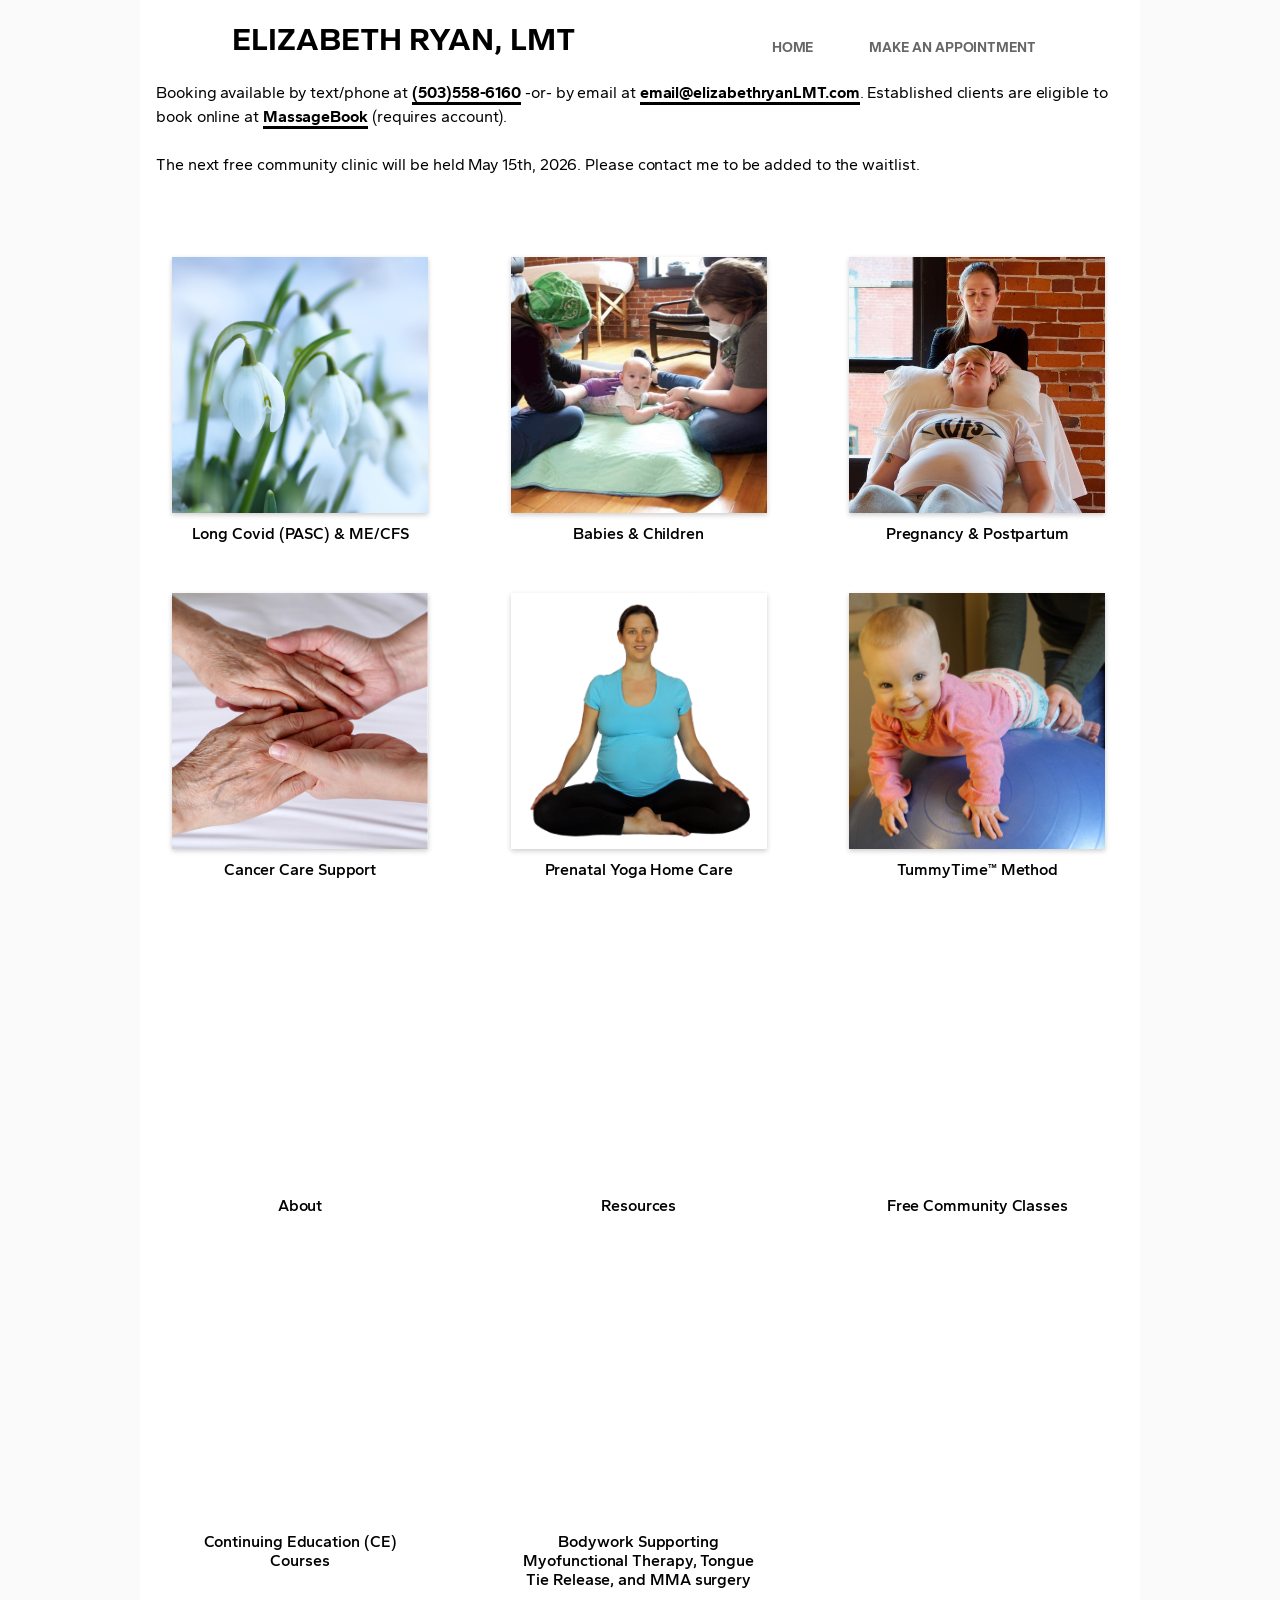
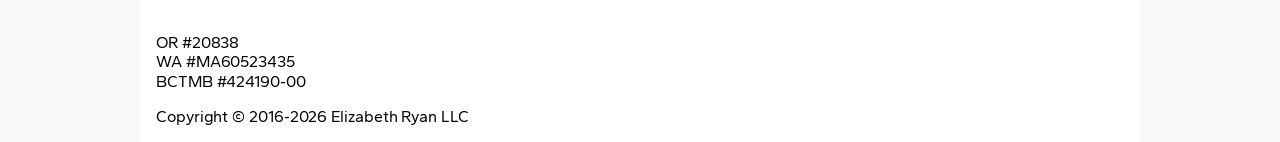
<file: index.html>
<!DOCTYPE html><html lang="en" data-ws-project="b08ebeeb-7135-4025-9173-fdcc1106a83e" data-ws-version="2644" data-ws-last-published="2026-09-13T21:49:05.855Z"><head><link rel="stylesheet" type="text/css" href="/assets/static/app_generated_index-6937cd5a.Bpdj7kaW.css"><meta charSet="UTF-8"/><meta name="viewport" content="width=device-width,initial-scale=1"/><link rel="icon" href="/assets/favicon_kzxwxnBAXfeLjQCcsDBHO.png"/><link rel="preload" href="/assets/Gantari-Bold-Page_pFzqwYFK3k7gLO6N0THOl.ttf" as="font" crossorigin="anonymous"/><link rel="preload" href="/assets/Gantari-Regular_YOefQQ1oArejxJ9oEMsyY.ttf" as="font" crossorigin="anonymous"/><link rel="preload" href="/assets/Gantari-SemiBold_U9s0APJjrKG1-f9Oj9Rp8.ttf" as="font" crossorigin="anonymous"/><link rel="preload" href="/assets/Gantari-ExtraBold_vFoNDre7fSTGKoJieq1Do.ttf" as="font" crossorigin="anonymous"/><meta property="og:url" content="https://url/"/><meta property="og:title" content="Elizabeth Ryan, LMT"/><meta property="og:type" content="website"/><meta property="og:site_name" content="Elizabeth Ryan, LMT"/><meta name="description" content="Nurturing massage therapy and bodywork in Beaverton, OR."/><meta property="og:description" content="Nurturing massage therapy and bodywork in Beaverton, OR."/><meta property="og:image" content="/assets/Screenshot_-fsqGEzG2vmkCBweX4O9s.png"/><meta property="twitter:card" content="summary_large_image"/><title>Elizabeth Ryan, LMT</title><script type="application/ld+json">{
  "@context": "https://schema.org",
  "@type": "WebSite",
  "name": "Elizabeth Ryan, LMT"
}</script></head><body class="w-element c1jtl133 co49xxb c1pqc3bt c1ll0v2f c7lfm5x"><div style="display:contents"><div style="display:contents"><div class="w-element c1vyjej4 cjlv0kd cfa5fl7 cfo82vc clzpwwi c174ul4u cadllx6 cas45oq c1no5gp4 c1x9s9hu c1cx5k5f cgrusml co49xxb csdtuf1 crr3phb ciygkgm c1xrro3u cdchpe9 c14rya5h c1lpolp9 c1tjls5k"><h1 class="w-element c9ia849 ceuyh7m cnd087d c1c7m1sn c1qvjqnr cgcurwp c18qsqks c8qbacg"><a aria-current="page" class="w-element cgmb64m co3iha active" href="/">ELIZABETH RYAN, LMT</a></h1><div class="w-element ciu7k2m co4k2qq c3f02u8 c1vyjej4 c1cx5k5f cvy33qw c1dzua9o cw8skfe chb31ly c1xh88k9 c1oxb95a c1t48gxp ce9j55l c14vsqd9"><a aria-current="page" class="w-element cdcuwq4 ceuyh7m c5dpu82 cssdpcj ckbwj29 cl00bpw cgmb64m cr3339l cvo6lbs c1lvg7nb cc0ibst corhubo c1nuwjra c1vt3rlq c1hiltix c1k6llko c18j3ibk ckvm2va c11w73j5 c1u5j1zb c61ja30 c9qxvvm cho3abe cu7zoit c1ydk2g1 active" href="/"><b class="w-element">HOME</b></a><a class="w-element cdcuwq4 ceuyh7m c5dpu82 cssdpcj ckbwj29 cl00bpw cgmb64m cr3339l cvo6lbs c1lvg7nb cc0ibst corhubo c1nuwjra c1vt3rlq c1hiltix c1k6llko c18j3ibk ckvm2va c11w73j5 c1u5j1zb c61ja30 c9qxvvm cho3abe cu7zoit c1ydk2g1" href="/make-an-appointment"><b class="w-element">MAKE AN APPOINTMENT</b></a></div></div></div></div><div class="w-element c1vyjej4 c1kt1fsu c1x3hm6i c1qozqpl c7b9hsf c1tjls5k c1snqzc c199p04y"><div class="w-element"><p class="w-paragraph ceuyh7m cqs0d5h c16dfh9c cpbz58a c1fskh4m c13v1604 cyi8asb">Booking available by text/phone at <a href="tel:+15035586160" class="w-element c1hi3dcj ckcaof7 c1s0ygah c14649va ccaq60d c7ci5ll c1753w ctitj9m c4pd45h ca0owrl cnd087d cgmb64m ctz221c cz14b95 c6mvfbr clmgwd8 c2g5o75 c1g9661n chvnwh8 c77t5i3 c1u2q5hc c17o8zem cpr6fig c1y8jnxs c15p0wo9 cpz0quz c1vetu3q c1qbztjg ckrqgtk c1yp1vao">(503)558-6160</a> -or- by email at <a href="mailto:email@elizabethryanlmt.com?subject=Make+an+Appointment" class="w-element c1hi3dcj ckcaof7 c1s0ygah c14649va ccaq60d c7ci5ll c1753w ctitj9m c4pd45h ca0owrl cnd087d cgmb64m ctz221c cz14b95 c6mvfbr clmgwd8 c2g5o75 c1g9661n chvnwh8 c77t5i3 c1u2q5hc c17o8zem cpr6fig c1y8jnxs c15p0wo9 cpz0quz c1vetu3q c1qbztjg ckrqgtk c1yp1vao">email@elizabethryanLMT.com</a>. Established clients are eligible to book online at <a href="https://www.massagebook.com/therapists/elizabeth-ryan-LMT" target="_blank" class="w-element c1hi3dcj ckcaof7 c1s0ygah c14649va ccaq60d c7ci5ll c1753w ctitj9m c4pd45h ca0owrl cnd087d cgmb64m ctz221c cz14b95 c6mvfbr clmgwd8 c2g5o75 c1g9661n chvnwh8 c77t5i3 c1u2q5hc c17o8zem cpr6fig c1y8jnxs c15p0wo9 cpz0quz c1vetu3q c1qbztjg ckrqgtk c1yp1vao">MassageBook</a> (requires account).<br/><br/>The next free community clinic will be held May 15th, 2026. Please contact me to be added to the waitlist.</p></div><div class="w-element c85hk8c c1gw87rs cr1cu9n cj3wlcy c1m1ni9z c1nhu45t"><div class="w-element c2i2e14 c9s6pfw cssl045 c1enkfna c1tif9p3 c1vyjej4 c1cx5k5f coigkn1 cgy920u c12d8wwv ciygkgm c15i5dg8 c1ugyhr8 c19kh09k c1twntes c1g94751 c1mdygfd c5drlse cw6ll8e"><a class="w-element c1b03ph6 c1hi3dcj ckcaof7 c1s0ygah c14649va ccaq60d cdcuwq4 ceuyh7m cd23fro cgmb64m" href="/long-covid-pasc"><img class="w-image c85z5pv c1arny9w c1eztivz cj36w3z c325zj9 cjttqh0 c1xg4apz c1hi3dcj ckcaof7 c1s0ygah c14649va ccaq60d cnd087d c7ci5ll c1200hnt cr8k6fv c1xu4t6l" alt="Snowdrop flowers blooming in snow." width="1379" height="1379" sizes="100vw" srcSet="/assets/long_covid_and_iaccs_BhulMvDxC16L_z2_c_Zjb.jpg 16w, /assets/long_covid_and_iaccs_BhulMvDxC16L_z2_c_Zjb.jpg 32w, /assets/long_covid_and_iaccs_BhulMvDxC16L_z2_c_Zjb.jpg 48w, /assets/long_covid_and_iaccs_BhulMvDxC16L_z2_c_Zjb.jpg 64w, /assets/long_covid_and_iaccs_BhulMvDxC16L_z2_c_Zjb.jpg 96w, /assets/long_covid_and_iaccs_BhulMvDxC16L_z2_c_Zjb.jpg 128w, /assets/long_covid_and_iaccs_BhulMvDxC16L_z2_c_Zjb.jpg 256w, /assets/long_covid_and_iaccs_BhulMvDxC16L_z2_c_Zjb.jpg 384w, /assets/long_covid_and_iaccs_BhulMvDxC16L_z2_c_Zjb.jpg 640w, /assets/long_covid_and_iaccs_BhulMvDxC16L_z2_c_Zjb.jpg 750w, /assets/long_covid_and_iaccs_BhulMvDxC16L_z2_c_Zjb.jpg 828w, /assets/long_covid_and_iaccs_BhulMvDxC16L_z2_c_Zjb.jpg 1080w, /assets/long_covid_and_iaccs_BhulMvDxC16L_z2_c_Zjb.jpg 1200w, /assets/long_covid_and_iaccs_BhulMvDxC16L_z2_c_Zjb.jpg 1920w, /assets/long_covid_and_iaccs_BhulMvDxC16L_z2_c_Zjb.jpg 2048w, /assets/long_covid_and_iaccs_BhulMvDxC16L_z2_c_Zjb.jpg 3840w" src="/assets/long_covid_and_iaccs_BhulMvDxC16L_z2_c_Zjb.jpg" decoding="async" loading="lazy"/><h1 class="w-element chgra7d cgmb64m co3iha ceuyh7m c1pbtdx6 cr3339l cnymj4y">Long Covid (PASC) &amp; ME/CFS<br/></h1></a></div><div class="w-element c2i2e14 c9s6pfw cssl045 c1enkfna c1tif9p3 c1vyjej4 c1cx5k5f coigkn1 cgy920u c12d8wwv ciygkgm c15i5dg8 c1ugyhr8 c19kh09k c1twntes c1g94751 c1mdygfd c5drlse cw6ll8e"><a class="w-element c1b03ph6 c1hi3dcj ckcaof7 c1s0ygah c14649va ccaq60d cdcuwq4 ceuyh7m cd23fro cgmb64m" href="/babies-and-children"><img class="w-image c85z5pv c1arny9w c1eztivz cj36w3z c325zj9 cjttqh0 c1xg4apz c1hi3dcj ckcaof7 c1s0ygah c14649va ccaq60d cnd087d c7ci5ll c1200hnt cr8k6fv c1xu4t6l c1enkfna c1tif9p3" alt="" width="779" height="779" sizes="100vw" srcSet="/assets/babies_and_children_1_52810ICNBSYAg2zPHhBuI.jpg 16w, /assets/babies_and_children_1_52810ICNBSYAg2zPHhBuI.jpg 32w, /assets/babies_and_children_1_52810ICNBSYAg2zPHhBuI.jpg 48w, /assets/babies_and_children_1_52810ICNBSYAg2zPHhBuI.jpg 64w, /assets/babies_and_children_1_52810ICNBSYAg2zPHhBuI.jpg 96w, /assets/babies_and_children_1_52810ICNBSYAg2zPHhBuI.jpg 128w, /assets/babies_and_children_1_52810ICNBSYAg2zPHhBuI.jpg 256w, /assets/babies_and_children_1_52810ICNBSYAg2zPHhBuI.jpg 384w, /assets/babies_and_children_1_52810ICNBSYAg2zPHhBuI.jpg 640w, /assets/babies_and_children_1_52810ICNBSYAg2zPHhBuI.jpg 750w, /assets/babies_and_children_1_52810ICNBSYAg2zPHhBuI.jpg 828w, /assets/babies_and_children_1_52810ICNBSYAg2zPHhBuI.jpg 1080w, /assets/babies_and_children_1_52810ICNBSYAg2zPHhBuI.jpg 1200w, /assets/babies_and_children_1_52810ICNBSYAg2zPHhBuI.jpg 1920w" src="/assets/babies_and_children_1_52810ICNBSYAg2zPHhBuI.jpg" decoding="async" loading="lazy"/><h1 class="w-element chgra7d cgmb64m co3iha ceuyh7m c1pbtdx6 cr3339l cnymj4y">Babies &amp; Children</h1></a></div><div class="w-element c2i2e14 c9s6pfw cssl045 c1enkfna c1tif9p3 c1vyjej4 c1cx5k5f coigkn1 cgy920u c12d8wwv ciygkgm c15i5dg8 c1ugyhr8 c19kh09k c1twntes c1g94751 c1mdygfd c5drlse cw6ll8e"><a class="w-element c1b03ph6 c1hi3dcj ckcaof7 c1s0ygah c14649va ccaq60d cdcuwq4 ceuyh7m cd23fro cgmb64m" href="/pregnancy-and-postpartum"><img class="w-image c85z5pv c1arny9w c1eztivz cj36w3z c325zj9 cjttqh0 c1xg4apz c1hi3dcj ckcaof7 c1s0ygah c14649va ccaq60d cnd087d c7ci5ll c1200hnt cr8k6fv c1xu4t6l" alt="A white pregnant woman with blond hair and white t-shirt semi-reclines on a massage table while a white woman with a long brown ponytail and black shirt stands behind, with her hands gently on the pregnant woman’s head. Photo by Carol Gray" width="480" height="480" sizes="100vw" srcSet="/assets/pregnancy_and_postpartum_square_z17hODshtPCsyKzt0LyS_.jpeg 16w, /assets/pregnancy_and_postpartum_square_z17hODshtPCsyKzt0LyS_.jpeg 32w, /assets/pregnancy_and_postpartum_square_z17hODshtPCsyKzt0LyS_.jpeg 48w, /assets/pregnancy_and_postpartum_square_z17hODshtPCsyKzt0LyS_.jpeg 64w, /assets/pregnancy_and_postpartum_square_z17hODshtPCsyKzt0LyS_.jpeg 96w, /assets/pregnancy_and_postpartum_square_z17hODshtPCsyKzt0LyS_.jpeg 128w, /assets/pregnancy_and_postpartum_square_z17hODshtPCsyKzt0LyS_.jpeg 256w, /assets/pregnancy_and_postpartum_square_z17hODshtPCsyKzt0LyS_.jpeg 384w, /assets/pregnancy_and_postpartum_square_z17hODshtPCsyKzt0LyS_.jpeg 640w, /assets/pregnancy_and_postpartum_square_z17hODshtPCsyKzt0LyS_.jpeg 750w, /assets/pregnancy_and_postpartum_square_z17hODshtPCsyKzt0LyS_.jpeg 828w, /assets/pregnancy_and_postpartum_square_z17hODshtPCsyKzt0LyS_.jpeg 1080w" src="/assets/pregnancy_and_postpartum_square_z17hODshtPCsyKzt0LyS_.jpeg" decoding="async" loading="lazy"/><h1 class="w-element chgra7d cgmb64m co3iha ceuyh7m c1pbtdx6 cr3339l cnymj4y">Pregnancy &amp; Postpartum</h1></a></div><div class="w-element c2i2e14 c9s6pfw cssl045 c1enkfna c1tif9p3 c1vyjej4 c1cx5k5f coigkn1 cgy920u c12d8wwv ciygkgm c15i5dg8 c1ugyhr8 c19kh09k c1twntes c1g94751 c1mdygfd c5drlse cw6ll8e"><a class="w-element c1b03ph6 c1hi3dcj ckcaof7 c1s0ygah c14649va ccaq60d cdcuwq4 ceuyh7m cd23fro cgmb64m" href="/cancer-care-support"><img class="w-image c85z5pv c1arny9w c1eztivz cj36w3z c325zj9 cjttqh0 c1xg4apz c1hi3dcj ckcaof7 c1s0ygah c14649va ccaq60d cnd087d c7ci5ll c1200hnt cr8k6fv c1xu4t6l" alt="A pair of white hands gently and comfortingly clasps another pair of white hands, above a white background." width="834" height="834" sizes="100vw" srcSet="/assets/cancer_care_support_small_hOORI2KGak4OFPAMNxFzq.jpeg 16w, /assets/cancer_care_support_small_hOORI2KGak4OFPAMNxFzq.jpeg 32w, /assets/cancer_care_support_small_hOORI2KGak4OFPAMNxFzq.jpeg 48w, /assets/cancer_care_support_small_hOORI2KGak4OFPAMNxFzq.jpeg 64w, /assets/cancer_care_support_small_hOORI2KGak4OFPAMNxFzq.jpeg 96w, /assets/cancer_care_support_small_hOORI2KGak4OFPAMNxFzq.jpeg 128w, /assets/cancer_care_support_small_hOORI2KGak4OFPAMNxFzq.jpeg 256w, /assets/cancer_care_support_small_hOORI2KGak4OFPAMNxFzq.jpeg 384w, /assets/cancer_care_support_small_hOORI2KGak4OFPAMNxFzq.jpeg 640w, /assets/cancer_care_support_small_hOORI2KGak4OFPAMNxFzq.jpeg 750w, /assets/cancer_care_support_small_hOORI2KGak4OFPAMNxFzq.jpeg 828w, /assets/cancer_care_support_small_hOORI2KGak4OFPAMNxFzq.jpeg 1080w, /assets/cancer_care_support_small_hOORI2KGak4OFPAMNxFzq.jpeg 1200w, /assets/cancer_care_support_small_hOORI2KGak4OFPAMNxFzq.jpeg 1920w" src="/assets/cancer_care_support_small_hOORI2KGak4OFPAMNxFzq.jpeg" decoding="async" loading="lazy"/><h1 class="w-element chgra7d cgmb64m co3iha ceuyh7m c1pbtdx6 cr3339l cnymj4y">Cancer Care Support</h1></a></div><div class="w-element c2i2e14 c9s6pfw cssl045 c1enkfna c1tif9p3 c1vyjej4 c1cx5k5f coigkn1 cgy920u c12d8wwv ciygkgm c15i5dg8 c1ugyhr8 c19kh09k c1twntes c1g94751 c1mdygfd c5drlse cw6ll8e"><a class="w-element c1b03ph6 c1hi3dcj ckcaof7 c1s0ygah c14649va ccaq60d cdcuwq4 ceuyh7m cd23fro cgmb64m" href="/prenatal-yoga-home-care"><img class="w-image c85z5pv c1arny9w c1eztivz cj36w3z c325zj9 cjttqh0 c1xg4apz c1hi3dcj ckcaof7 c1s0ygah c14649va ccaq60d cnd087d c7ci5ll c1200hnt cr8k6fv c1xu4t6l" alt="A smiling, pregnant white woman with dark hair pulled back, wearing a blue top and black leggings, sits in siddahsana, a cross-legged seated yoga pose. Photo by Elizabeth Ryan" width="1139" height="1139" sizes="100vw" srcSet="/assets/mamaspace_yoga_home_care_suggestions_LZ4-9TZRa8c99GIY30249.jpg 16w, /assets/mamaspace_yoga_home_care_suggestions_LZ4-9TZRa8c99GIY30249.jpg 32w, /assets/mamaspace_yoga_home_care_suggestions_LZ4-9TZRa8c99GIY30249.jpg 48w, /assets/mamaspace_yoga_home_care_suggestions_LZ4-9TZRa8c99GIY30249.jpg 64w, /assets/mamaspace_yoga_home_care_suggestions_LZ4-9TZRa8c99GIY30249.jpg 96w, /assets/mamaspace_yoga_home_care_suggestions_LZ4-9TZRa8c99GIY30249.jpg 128w, /assets/mamaspace_yoga_home_care_suggestions_LZ4-9TZRa8c99GIY30249.jpg 256w, /assets/mamaspace_yoga_home_care_suggestions_LZ4-9TZRa8c99GIY30249.jpg 384w, /assets/mamaspace_yoga_home_care_suggestions_LZ4-9TZRa8c99GIY30249.jpg 640w, /assets/mamaspace_yoga_home_care_suggestions_LZ4-9TZRa8c99GIY30249.jpg 750w, /assets/mamaspace_yoga_home_care_suggestions_LZ4-9TZRa8c99GIY30249.jpg 828w, /assets/mamaspace_yoga_home_care_suggestions_LZ4-9TZRa8c99GIY30249.jpg 1080w, /assets/mamaspace_yoga_home_care_suggestions_LZ4-9TZRa8c99GIY30249.jpg 1200w, /assets/mamaspace_yoga_home_care_suggestions_LZ4-9TZRa8c99GIY30249.jpg 1920w, /assets/mamaspace_yoga_home_care_suggestions_LZ4-9TZRa8c99GIY30249.jpg 2048w, /assets/mamaspace_yoga_home_care_suggestions_LZ4-9TZRa8c99GIY30249.jpg 3840w" src="/assets/mamaspace_yoga_home_care_suggestions_LZ4-9TZRa8c99GIY30249.jpg" decoding="async" loading="lazy"/><h1 class="w-element chgra7d cgmb64m co3iha ceuyh7m c1pbtdx6 cr3339l cnymj4y">Prenatal Yoga Home Care</h1></a></div><div class="w-element c2i2e14 c9s6pfw cssl045 c1enkfna c1tif9p3 c1vyjej4 c1cx5k5f coigkn1 cgy920u c12d8wwv ciygkgm c15i5dg8 c1ugyhr8 c19kh09k c1twntes c1g94751 c1mdygfd c5drlse cw6ll8e"><a class="w-element c1b03ph6 c1hi3dcj ckcaof7 c1s0ygah c14649va ccaq60d cdcuwq4 ceuyh7m cd23fro cgmb64m" href="/tummytime-method"><img class="w-image c85z5pv c1arny9w c1eztivz cj36w3z c325zj9 cjttqh0 c1xg4apz c1hi3dcj ckcaof7 c1s0ygah c14649va ccaq60d cnd087d c7ci5ll c1200hnt cr8k6fv c1xu4t6l" alt="A smiling white baby in a pink shirt plays tummy-down on a yoga ball while having their legs supported by their parent in the background. Photo by Elizabeth Ryan" width="2342" height="2342" sizes="100vw" srcSet="/assets/tummytime_method_jbzcOnvt6l3L9-AihoiZv.jpg 16w, /assets/tummytime_method_jbzcOnvt6l3L9-AihoiZv.jpg 32w, /assets/tummytime_method_jbzcOnvt6l3L9-AihoiZv.jpg 48w, /assets/tummytime_method_jbzcOnvt6l3L9-AihoiZv.jpg 64w, /assets/tummytime_method_jbzcOnvt6l3L9-AihoiZv.jpg 96w, /assets/tummytime_method_jbzcOnvt6l3L9-AihoiZv.jpg 128w, /assets/tummytime_method_jbzcOnvt6l3L9-AihoiZv.jpg 256w, /assets/tummytime_method_jbzcOnvt6l3L9-AihoiZv.jpg 384w, /assets/tummytime_method_jbzcOnvt6l3L9-AihoiZv.jpg 640w, /assets/tummytime_method_jbzcOnvt6l3L9-AihoiZv.jpg 750w, /assets/tummytime_method_jbzcOnvt6l3L9-AihoiZv.jpg 828w, /assets/tummytime_method_jbzcOnvt6l3L9-AihoiZv.jpg 1080w, /assets/tummytime_method_jbzcOnvt6l3L9-AihoiZv.jpg 1200w, /assets/tummytime_method_jbzcOnvt6l3L9-AihoiZv.jpg 1920w, /assets/tummytime_method_jbzcOnvt6l3L9-AihoiZv.jpg 2048w, /assets/tummytime_method_jbzcOnvt6l3L9-AihoiZv.jpg 3840w" src="/assets/tummytime_method_jbzcOnvt6l3L9-AihoiZv.jpg" decoding="async" loading="lazy"/><h1 class="w-element chgra7d cgmb64m co3iha ceuyh7m c1pbtdx6 cr3339l cnymj4y">TummyTime™ Method</h1></a></div><div class="w-element c2i2e14 c9s6pfw cssl045 c1enkfna c1tif9p3 c1vyjej4 c1cx5k5f coigkn1 cgy920u c12d8wwv ciygkgm c15i5dg8 c1ugyhr8 c19kh09k c1twntes c1g94751 c1mdygfd c5drlse cw6ll8e"><a class="w-element c1b03ph6 c1hi3dcj ckcaof7 c1s0ygah c14649va ccaq60d cdcuwq4 ceuyh7m cd23fro cgmb64m" href="/about"><img class="w-image c85z5pv c1arny9w c1eztivz cj36w3z c325zj9 cjttqh0 c1xg4apz c1hi3dcj ckcaof7 c1s0ygah c14649va ccaq60d cnd087d c7ci5ll c1200hnt cr8k6fv c1xu4t6l" alt="A smiling white woman with shoulder-length wavy brown hair smiles at the camera against a backdrop of dark green leaves; she is wearing a black turtleneck sweater." width="2448" height="2448" sizes="100vw" srcSet="/assets/headshot_2020_square_meXcTMd30oqyL6P0nUH-u.webp 16w, /assets/headshot_2020_square_meXcTMd30oqyL6P0nUH-u.webp 32w, /assets/headshot_2020_square_meXcTMd30oqyL6P0nUH-u.webp 48w, /assets/headshot_2020_square_meXcTMd30oqyL6P0nUH-u.webp 64w, /assets/headshot_2020_square_meXcTMd30oqyL6P0nUH-u.webp 96w, /assets/headshot_2020_square_meXcTMd30oqyL6P0nUH-u.webp 128w, /assets/headshot_2020_square_meXcTMd30oqyL6P0nUH-u.webp 256w, /assets/headshot_2020_square_meXcTMd30oqyL6P0nUH-u.webp 384w, /assets/headshot_2020_square_meXcTMd30oqyL6P0nUH-u.webp 640w, /assets/headshot_2020_square_meXcTMd30oqyL6P0nUH-u.webp 750w, /assets/headshot_2020_square_meXcTMd30oqyL6P0nUH-u.webp 828w, /assets/headshot_2020_square_meXcTMd30oqyL6P0nUH-u.webp 1080w, /assets/headshot_2020_square_meXcTMd30oqyL6P0nUH-u.webp 1200w, /assets/headshot_2020_square_meXcTMd30oqyL6P0nUH-u.webp 1920w, /assets/headshot_2020_square_meXcTMd30oqyL6P0nUH-u.webp 2048w, /assets/headshot_2020_square_meXcTMd30oqyL6P0nUH-u.webp 3840w" src="/assets/headshot_2020_square_meXcTMd30oqyL6P0nUH-u.webp" decoding="async" loading="lazy"/><h1 class="w-element chgra7d cgmb64m co3iha ceuyh7m c1pbtdx6 cr3339l cnymj4y">About</h1></a></div><div class="w-element c2i2e14 c9s6pfw cssl045 c1enkfna c1tif9p3 c1vyjej4 c1cx5k5f coigkn1 cgy920u c12d8wwv ciygkgm c15i5dg8 c1ugyhr8 c19kh09k c1twntes c1g94751 c1mdygfd c5drlse cw6ll8e"><a class="w-element c1b03ph6 c1hi3dcj ckcaof7 c1s0ygah c14649va ccaq60d cdcuwq4 ceuyh7m cd23fro cgmb64m" href="/resources"><img class="w-image c85z5pv c1arny9w c1eztivz cj36w3z c325zj9 cjttqh0 c1xg4apz c1hi3dcj ckcaof7 c1s0ygah c14649va ccaq60d cnd087d c7ci5ll c1200hnt cr8k6fv c1xu4t6l" alt="A shallow ceramic bowl with concentric rings in its blue bottom holds water and paperwhite flowers floating on the water. Photo by Elizabeth Ryan; ceramic art by Leanne Carnes" width="750" height="750" sizes="100vw" srcSet="/assets/resources_1_LV2fY_H1tG3oko9nq00y_.jpg 16w, /assets/resources_1_LV2fY_H1tG3oko9nq00y_.jpg 32w, /assets/resources_1_LV2fY_H1tG3oko9nq00y_.jpg 48w, /assets/resources_1_LV2fY_H1tG3oko9nq00y_.jpg 64w, /assets/resources_1_LV2fY_H1tG3oko9nq00y_.jpg 96w, /assets/resources_1_LV2fY_H1tG3oko9nq00y_.jpg 128w, /assets/resources_1_LV2fY_H1tG3oko9nq00y_.jpg 256w, /assets/resources_1_LV2fY_H1tG3oko9nq00y_.jpg 384w, /assets/resources_1_LV2fY_H1tG3oko9nq00y_.jpg 640w, /assets/resources_1_LV2fY_H1tG3oko9nq00y_.jpg 750w, /assets/resources_1_LV2fY_H1tG3oko9nq00y_.jpg 828w, /assets/resources_1_LV2fY_H1tG3oko9nq00y_.jpg 1080w, /assets/resources_1_LV2fY_H1tG3oko9nq00y_.jpg 1200w, /assets/resources_1_LV2fY_H1tG3oko9nq00y_.jpg 1920w" src="/assets/resources_1_LV2fY_H1tG3oko9nq00y_.jpg" decoding="async" loading="lazy"/><h1 class="w-element chgra7d cgmb64m co3iha ceuyh7m c1pbtdx6 cr3339l cnymj4y">Resources</h1></a></div><div class="w-element c2i2e14 c9s6pfw cssl045 c1enkfna c1tif9p3 c1vyjej4 c1cx5k5f coigkn1 cgy920u c12d8wwv ciygkgm c15i5dg8 c1ugyhr8 c19kh09k c1twntes c1g94751 c1mdygfd c5drlse cw6ll8e"><a class="w-element c1b03ph6 c1hi3dcj ckcaof7 c1s0ygah c14649va ccaq60d cdcuwq4 ceuyh7m cd23fro cgmb64m" href="/free-community-classes"><img class="w-image c85z5pv c1arny9w c1eztivz cj36w3z c325zj9 cjttqh0 c1xg4apz c1hi3dcj ckcaof7 c1s0ygah c14649va ccaq60d cnd087d c7ci5ll c1200hnt cr8k6fv c1xu4t6l" alt="A broad, shallow, ceramic bowl filled with zinnias in shades of pink, orange, and yellow, sits on top of turquoise fabric printed with pink bunnies." width="725" height="725" sizes="100vw" srcSet="/assets/free_community_classes_small_acHvTY1Rq9kuxopyhRcJr.jpeg 16w, /assets/free_community_classes_small_acHvTY1Rq9kuxopyhRcJr.jpeg 32w, /assets/free_community_classes_small_acHvTY1Rq9kuxopyhRcJr.jpeg 48w, /assets/free_community_classes_small_acHvTY1Rq9kuxopyhRcJr.jpeg 64w, /assets/free_community_classes_small_acHvTY1Rq9kuxopyhRcJr.jpeg 96w, /assets/free_community_classes_small_acHvTY1Rq9kuxopyhRcJr.jpeg 128w, /assets/free_community_classes_small_acHvTY1Rq9kuxopyhRcJr.jpeg 256w, /assets/free_community_classes_small_acHvTY1Rq9kuxopyhRcJr.jpeg 384w, /assets/free_community_classes_small_acHvTY1Rq9kuxopyhRcJr.jpeg 640w, /assets/free_community_classes_small_acHvTY1Rq9kuxopyhRcJr.jpeg 750w, /assets/free_community_classes_small_acHvTY1Rq9kuxopyhRcJr.jpeg 828w, /assets/free_community_classes_small_acHvTY1Rq9kuxopyhRcJr.jpeg 1080w, /assets/free_community_classes_small_acHvTY1Rq9kuxopyhRcJr.jpeg 1200w, /assets/free_community_classes_small_acHvTY1Rq9kuxopyhRcJr.jpeg 1920w" src="/assets/free_community_classes_small_acHvTY1Rq9kuxopyhRcJr.jpeg" decoding="async" loading="lazy"/><h1 class="w-element chgra7d cgmb64m co3iha ceuyh7m c1pbtdx6 cr3339l cnymj4y">Free Community Classes</h1></a></div><div class="w-element c2i2e14 c9s6pfw cssl045 c1enkfna c1tif9p3 c1vyjej4 c1cx5k5f coigkn1 cgy920u c12d8wwv ciygkgm c15i5dg8 c1ugyhr8 c19kh09k c1twntes c1g94751 c1mdygfd c5drlse cw6ll8e"><a class="w-element c1b03ph6 c1hi3dcj ckcaof7 c1s0ygah c14649va ccaq60d cdcuwq4 ceuyh7m cd23fro cgmb64m" href="/continuing-education-courses"><img class="w-image c85z5pv c1arny9w c1eztivz cj36w3z c325zj9 cjttqh0 c1xg4apz c1hi3dcj ckcaof7 c1s0ygah c14649va ccaq60d cnd087d c7ci5ll c1200hnt cr8k6fv c1xu4t6l" alt="" width="1441" height="1441" sizes="100vw" srcSet="/assets/continuing_education_qZzl_bqvDmkgYYTCyhGDG.jpg 16w, /assets/continuing_education_qZzl_bqvDmkgYYTCyhGDG.jpg 32w, /assets/continuing_education_qZzl_bqvDmkgYYTCyhGDG.jpg 48w, /assets/continuing_education_qZzl_bqvDmkgYYTCyhGDG.jpg 64w, /assets/continuing_education_qZzl_bqvDmkgYYTCyhGDG.jpg 96w, /assets/continuing_education_qZzl_bqvDmkgYYTCyhGDG.jpg 128w, /assets/continuing_education_qZzl_bqvDmkgYYTCyhGDG.jpg 256w, /assets/continuing_education_qZzl_bqvDmkgYYTCyhGDG.jpg 384w, /assets/continuing_education_qZzl_bqvDmkgYYTCyhGDG.jpg 640w, /assets/continuing_education_qZzl_bqvDmkgYYTCyhGDG.jpg 750w, /assets/continuing_education_qZzl_bqvDmkgYYTCyhGDG.jpg 828w, /assets/continuing_education_qZzl_bqvDmkgYYTCyhGDG.jpg 1080w, /assets/continuing_education_qZzl_bqvDmkgYYTCyhGDG.jpg 1200w, /assets/continuing_education_qZzl_bqvDmkgYYTCyhGDG.jpg 1920w, /assets/continuing_education_qZzl_bqvDmkgYYTCyhGDG.jpg 2048w, /assets/continuing_education_qZzl_bqvDmkgYYTCyhGDG.jpg 3840w" src="/assets/continuing_education_qZzl_bqvDmkgYYTCyhGDG.jpg" decoding="async" loading="lazy"/><h1 class="w-element chgra7d cgmb64m co3iha ceuyh7m c1pbtdx6 cr3339l cnymj4y">Continuing Education (CE) Courses</h1></a></div><div class="w-element c2i2e14 c9s6pfw cssl045 c1enkfna c1tif9p3 c1vyjej4 c1cx5k5f coigkn1 cgy920u c12d8wwv ciygkgm c15i5dg8 c1ugyhr8 c19kh09k c1twntes c1g94751 c1mdygfd c5drlse cw6ll8e"><a class="w-element c1b03ph6 c1hi3dcj ckcaof7 c1s0ygah c14649va ccaq60d cdcuwq4 ceuyh7m cd23fro cgmb64m" href="/bodywork-for-myo-support"><img class="w-image c85z5pv c1arny9w c1eztivz cj36w3z c325zj9 cjttqh0 c1xg4apz c1hi3dcj ckcaof7 c1s0ygah c14649va ccaq60d cnd087d c7ci5ll c1200hnt cr8k6fv c1xu4t6l" alt="A head and shoulders image of a smiling girl with tanned skin and damp, windblown hair; the sun is shining on her and she is wearing a necklace made of blue cord." width="3000" height="3000" sizes="100vw" srcSet="/assets/myofunctional_therapy_support_JOHrSbz9YFWay3mjdOKxZ.jpg 16w, /assets/myofunctional_therapy_support_JOHrSbz9YFWay3mjdOKxZ.jpg 32w, /assets/myofunctional_therapy_support_JOHrSbz9YFWay3mjdOKxZ.jpg 48w, /assets/myofunctional_therapy_support_JOHrSbz9YFWay3mjdOKxZ.jpg 64w, /assets/myofunctional_therapy_support_JOHrSbz9YFWay3mjdOKxZ.jpg 96w, /assets/myofunctional_therapy_support_JOHrSbz9YFWay3mjdOKxZ.jpg 128w, /assets/myofunctional_therapy_support_JOHrSbz9YFWay3mjdOKxZ.jpg 256w, /assets/myofunctional_therapy_support_JOHrSbz9YFWay3mjdOKxZ.jpg 384w, /assets/myofunctional_therapy_support_JOHrSbz9YFWay3mjdOKxZ.jpg 640w, /assets/myofunctional_therapy_support_JOHrSbz9YFWay3mjdOKxZ.jpg 750w, /assets/myofunctional_therapy_support_JOHrSbz9YFWay3mjdOKxZ.jpg 828w, /assets/myofunctional_therapy_support_JOHrSbz9YFWay3mjdOKxZ.jpg 1080w, /assets/myofunctional_therapy_support_JOHrSbz9YFWay3mjdOKxZ.jpg 1200w, /assets/myofunctional_therapy_support_JOHrSbz9YFWay3mjdOKxZ.jpg 1920w, /assets/myofunctional_therapy_support_JOHrSbz9YFWay3mjdOKxZ.jpg 2048w, /assets/myofunctional_therapy_support_JOHrSbz9YFWay3mjdOKxZ.jpg 3840w" src="/assets/myofunctional_therapy_support_JOHrSbz9YFWay3mjdOKxZ.jpg" decoding="async" loading="lazy"/><h1 class="w-element chgra7d cgmb64m co3iha ceuyh7m c1pbtdx6 cr3339l cnymj4y">Bodywork Supporting Myofunctional Therapy, Tongue Tie Release, and MMA surgery</h1></a></div></div></div><div style="display:contents"><div style="display:contents"><div class="w-element cumeie3 c14a8fha c35kipd chexk3e cbkoxks cyl3u0r c1w35yw5 c96i3cj c1ll0v2f"><p class="w-element ceuyh7m">OR #20838
WA #MA60523435
BCTMB #424190-00</p><p class="w-element ceuyh7m">Copyright © 2016-2026 Elizabeth Ryan LLC</p></div></div></div><script id="vike_pageContext" type="application/json">{"_urlRewrite":null,"pageId":"/pages/index","routeParams":{},"data":{"url":"https://url/","system":{"params":{},"search":{},"origin":"https://url","pathname":"/"},"resources":{},"pageMeta":{"title":"Elizabeth Ryan, LMT","description":"Nurturing massage therapy and bodywork in Beaverton, OR.","excludePageFromSearch":false,"language":"","socialImageAssetName":"Screenshot_-fsqGEzG2vmkCBweX4O9s.png","socialImageUrl":"!undefined","status":"!undefined","redirect":"","content":"","custom":[]}}}</script><script id="vike_globalContext" type="application/json">{}</script><script src="/assets/entries/entry-server-routing.BUcuXLXy.js" type="module" async></script><link rel="modulepreload" href="/assets/entries/pages_index.BueUbnE0.js" as="script" type="text/javascript"><link rel="modulepreload" href="/assets/chunks/chunk-D6r3HFbW.js" as="script" type="text/javascript"></body></html>
</file>
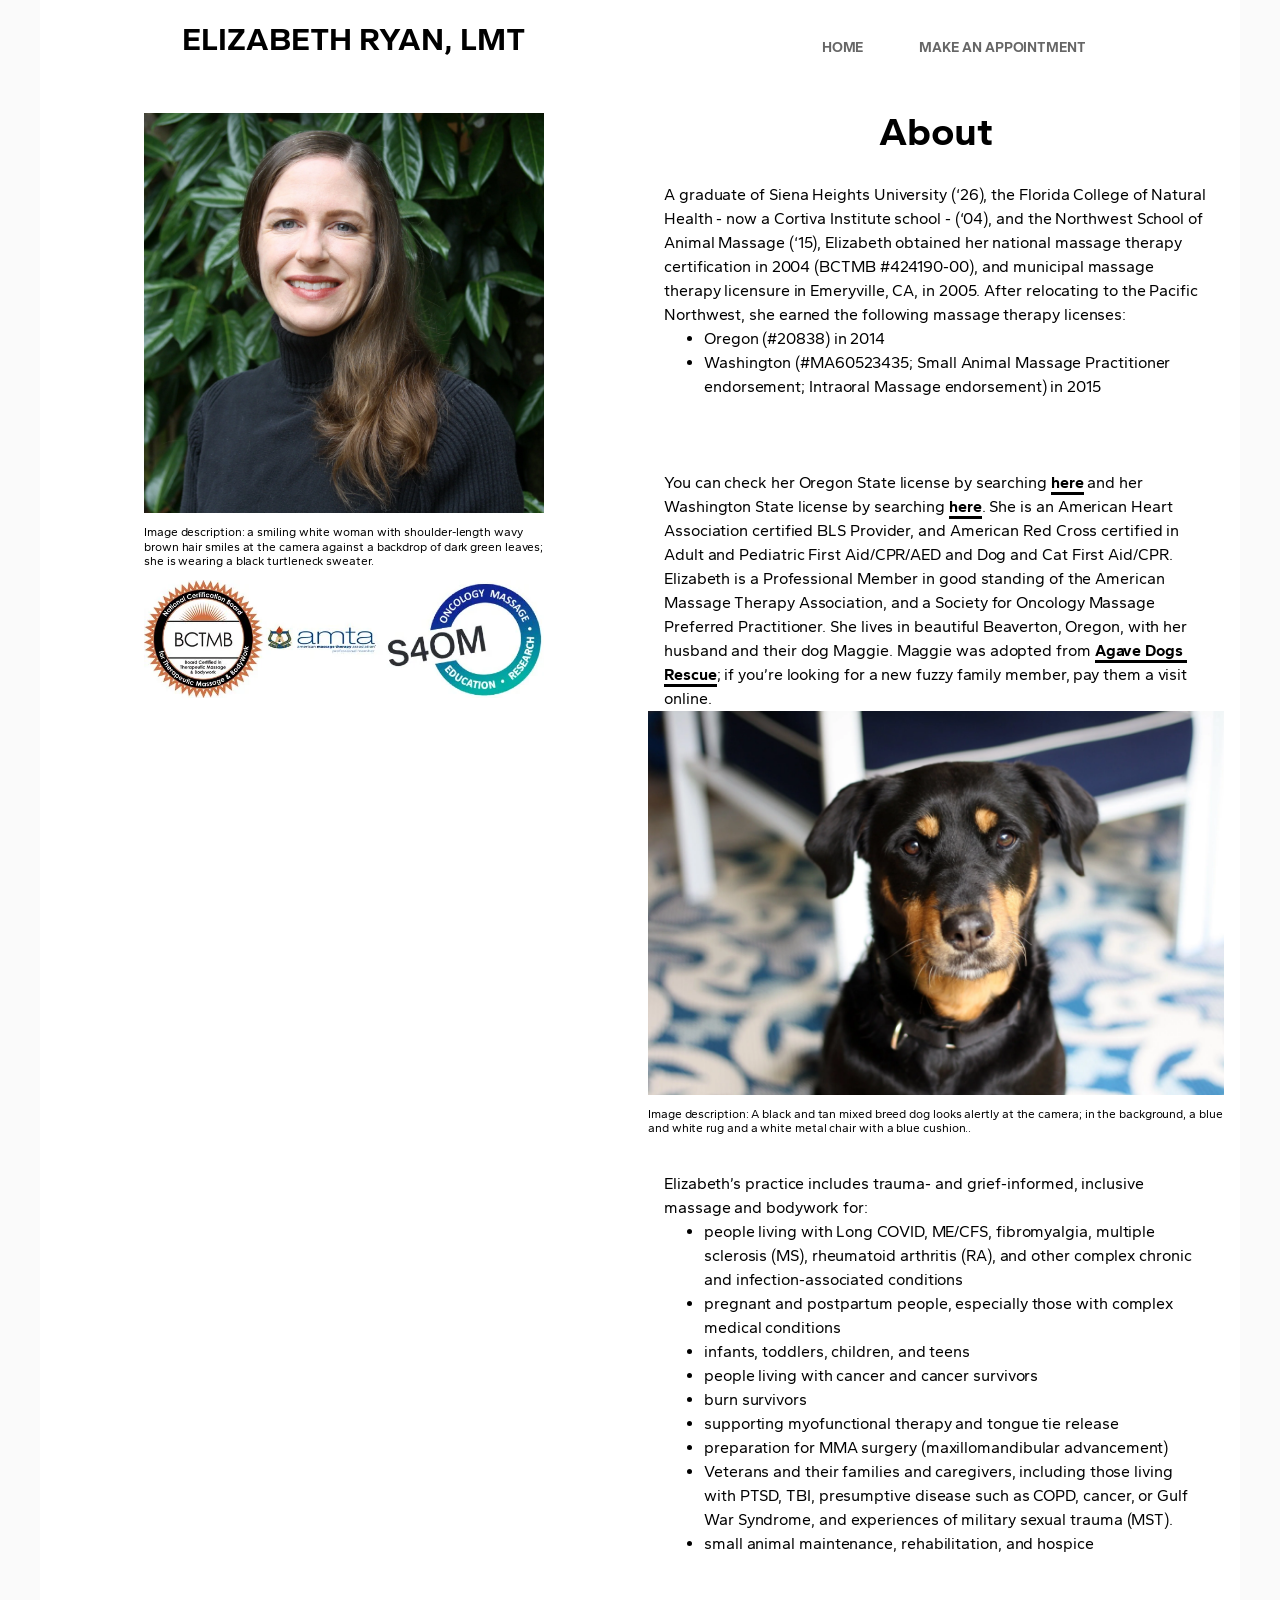
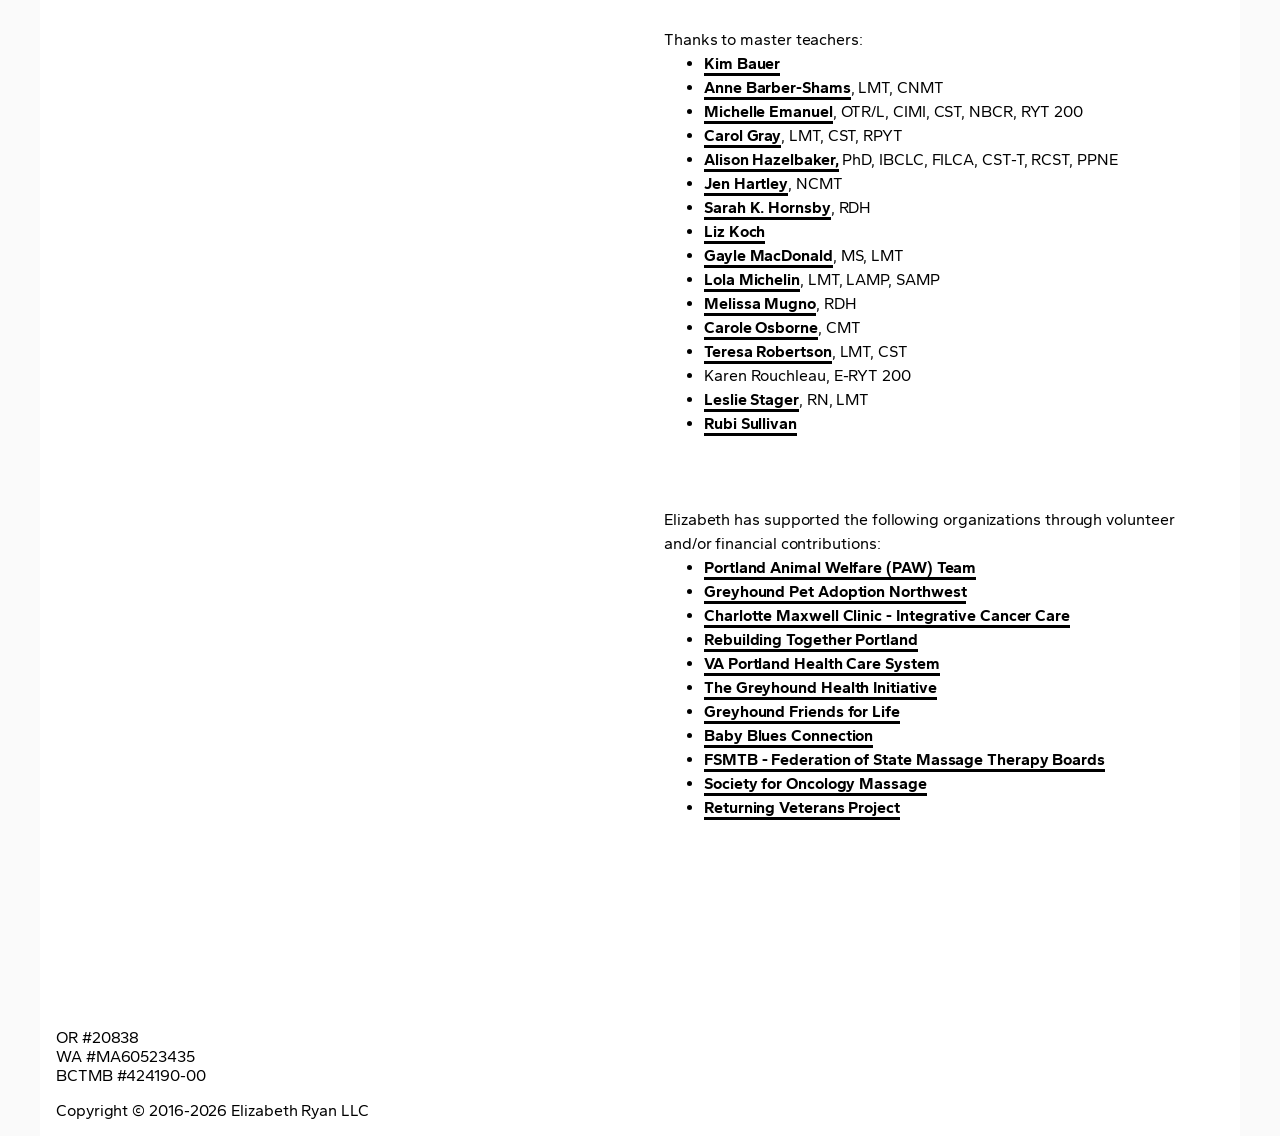
<file: about/index.html>
<!DOCTYPE html><html lang="en" data-ws-project="b08ebeeb-7135-4025-9173-fdcc1106a83e" data-ws-version="2644" data-ws-last-published="2026-09-13T21:49:05.855Z"><head><link rel="stylesheet" type="text/css" href="/assets/static/app_generated_index-6937cd5a.Bpdj7kaW.css"><meta charSet="UTF-8"/><meta name="viewport" content="width=device-width,initial-scale=1"/><link rel="icon" href="/assets/favicon_kzxwxnBAXfeLjQCcsDBHO.png"/><link rel="preload" href="/assets/Gantari-Bold-Page_pFzqwYFK3k7gLO6N0THOl.ttf" as="font" crossorigin="anonymous"/><link rel="preload" href="/assets/Gantari-Regular_YOefQQ1oArejxJ9oEMsyY.ttf" as="font" crossorigin="anonymous"/><link rel="preload" href="/assets/Gantari-SemiBold_U9s0APJjrKG1-f9Oj9Rp8.ttf" as="font" crossorigin="anonymous"/><link rel="preload" href="/assets/Gantari-ExtraBold_vFoNDre7fSTGKoJieq1Do.ttf" as="font" crossorigin="anonymous"/><meta property="og:url" content="https://url/about"/><meta property="og:title" content="Make an Appointment"/><meta property="og:type" content="website"/><meta property="og:site_name" content="Elizabeth Ryan, LMT"/><meta name="robots" content="noindex, nofollow"/><meta property="twitter:card" content="summary_large_image"/><title>Make an Appointment</title><script type="application/ld+json">{
  "@context": "https://schema.org",
  "@type": "WebSite",
  "name": "Elizabeth Ryan, LMT"
}</script></head><body class="w-element c140e2vu c1htpt0g cnr0lx1 c1bh342g c1d128wz c1xrro3u co49xxb c1jtl133"><div style="display:contents"><div style="display:contents"><div class="w-element c1vyjej4 cjlv0kd cfa5fl7 cfo82vc clzpwwi c174ul4u cadllx6 cas45oq c1no5gp4 c1x9s9hu c1cx5k5f cgrusml co49xxb csdtuf1 crr3phb ciygkgm c1xrro3u cdchpe9 c14rya5h c1lpolp9 c1tjls5k"><h1 class="w-element c9ia849 ceuyh7m cnd087d c1c7m1sn c1qvjqnr cgcurwp c18qsqks c8qbacg"><a class="w-element cgmb64m co3iha" href="/">ELIZABETH RYAN, LMT</a></h1><div class="w-element ciu7k2m co4k2qq c3f02u8 c1vyjej4 c1cx5k5f cvy33qw c1dzua9o cw8skfe chb31ly c1xh88k9 c1oxb95a c1t48gxp ce9j55l c14vsqd9"><a class="w-element cdcuwq4 ceuyh7m c5dpu82 cssdpcj ckbwj29 cl00bpw cgmb64m cr3339l cvo6lbs c1lvg7nb cc0ibst corhubo c1nuwjra c1vt3rlq c1hiltix c1k6llko c18j3ibk ckvm2va c11w73j5 c1u5j1zb c61ja30 c9qxvvm cho3abe cu7zoit c1ydk2g1" href="/"><b class="w-element">HOME</b></a><a class="w-element cdcuwq4 ceuyh7m c5dpu82 cssdpcj ckbwj29 cl00bpw cgmb64m cr3339l cvo6lbs c1lvg7nb cc0ibst corhubo c1nuwjra c1vt3rlq c1hiltix c1k6llko c18j3ibk ckvm2va c11w73j5 c1u5j1zb c61ja30 c9qxvvm cho3abe cu7zoit c1ydk2g1" href="/make-an-appointment"><b class="w-element">MAKE AN APPOINTMENT</b></a></div></div></div></div><div class="w-box c85hk8c cas45oq c1no5gp4 c10e2vss c1b7q2ca c1pt1618 cyhm2kq c1txe20p c1x3hm6i cogqn7g c1cx5k5f ckyzo6 cfa5fl7 cfo82vc c1mnhmui ctxkqic ctedvvo cqx2say c1jz80a3 c1og2cs8 c11bi6xn c197ddhr c1c24xoh c1aduj8x co849tq c19tyro4 c1gkdhvg c1y1l7em cnmla69 c1xrro3u"><div class="w-box c1pz1o1n c1ykb922 c1vyjej4 c1kt1fsu cas45oq c1osh9b5 cjttqh0 c1fu3rjz c17d6kk2 c1cx5k5f c1sfuasr cqx2say c1jz80a3 c1fnx1sz c1y64edw c1tjls5k c1mkvfhk c7eyijz c38bbh5"><img class="w-image cvjrwy9 c1jh62im c9xlvs9" alt="A smiling white woman with shoulder-length wavy brown hair smiles at the camera against a backdrop of dark green leaves; she is wearing a black turtleneck sweater." width="2448" height="2448" sizes="100vw" srcSet="/assets/headshot_2020_square_meXcTMd30oqyL6P0nUH-u.webp 16w, /assets/headshot_2020_square_meXcTMd30oqyL6P0nUH-u.webp 32w, /assets/headshot_2020_square_meXcTMd30oqyL6P0nUH-u.webp 48w, /assets/headshot_2020_square_meXcTMd30oqyL6P0nUH-u.webp 64w, /assets/headshot_2020_square_meXcTMd30oqyL6P0nUH-u.webp 96w, /assets/headshot_2020_square_meXcTMd30oqyL6P0nUH-u.webp 128w, /assets/headshot_2020_square_meXcTMd30oqyL6P0nUH-u.webp 256w, /assets/headshot_2020_square_meXcTMd30oqyL6P0nUH-u.webp 384w, /assets/headshot_2020_square_meXcTMd30oqyL6P0nUH-u.webp 640w, /assets/headshot_2020_square_meXcTMd30oqyL6P0nUH-u.webp 750w, /assets/headshot_2020_square_meXcTMd30oqyL6P0nUH-u.webp 828w, /assets/headshot_2020_square_meXcTMd30oqyL6P0nUH-u.webp 1080w, /assets/headshot_2020_square_meXcTMd30oqyL6P0nUH-u.webp 1200w, /assets/headshot_2020_square_meXcTMd30oqyL6P0nUH-u.webp 1920w, /assets/headshot_2020_square_meXcTMd30oqyL6P0nUH-u.webp 2048w, /assets/headshot_2020_square_meXcTMd30oqyL6P0nUH-u.webp 3840w" src="/assets/headshot_2020_square_meXcTMd30oqyL6P0nUH-u.webp" decoding="async" loading="lazy"/><p class="w-element ceuyh7m cwt46p7 c1yndp49 chrardy c1jlp4ao c1j7bqjq c1u6wume cgcurwp">Image description: a smiling white woman with shoulder-length wavy brown hair smiles at the camera against a backdrop of dark green leaves; she is wearing a black turtleneck sweater.</p><img class="w-image cofhb9a c1vwmsa6 ch22b8q csfjf3t" alt="" width="732" height="216" sizes="100vw" srcSet="/assets/bctmb_amta_v3g4cqEy0UMXhPOQ9Q-yr.jpg 16w, /assets/bctmb_amta_v3g4cqEy0UMXhPOQ9Q-yr.jpg 32w, /assets/bctmb_amta_v3g4cqEy0UMXhPOQ9Q-yr.jpg 48w, /assets/bctmb_amta_v3g4cqEy0UMXhPOQ9Q-yr.jpg 64w, /assets/bctmb_amta_v3g4cqEy0UMXhPOQ9Q-yr.jpg 96w, /assets/bctmb_amta_v3g4cqEy0UMXhPOQ9Q-yr.jpg 128w, /assets/bctmb_amta_v3g4cqEy0UMXhPOQ9Q-yr.jpg 256w, /assets/bctmb_amta_v3g4cqEy0UMXhPOQ9Q-yr.jpg 384w, /assets/bctmb_amta_v3g4cqEy0UMXhPOQ9Q-yr.jpg 640w, /assets/bctmb_amta_v3g4cqEy0UMXhPOQ9Q-yr.jpg 750w, /assets/bctmb_amta_v3g4cqEy0UMXhPOQ9Q-yr.jpg 828w, /assets/bctmb_amta_v3g4cqEy0UMXhPOQ9Q-yr.jpg 1080w, /assets/bctmb_amta_v3g4cqEy0UMXhPOQ9Q-yr.jpg 1200w, /assets/bctmb_amta_v3g4cqEy0UMXhPOQ9Q-yr.jpg 1920w" src="/assets/bctmb_amta_v3g4cqEy0UMXhPOQ9Q-yr.jpg" decoding="async" loading="lazy"/></div><div class="w-box c863ib0 cwcmw8y c10e2vss cbi9v8h c1fhmq56 cef4656 c1ocq3aj c12xke6a chb31ly cqs0d5h cmxvgrt cw3b7bc c117vrdh cjqe4wz c19pljyg c33v7jp c1xrro3u c1qnw43s c1gw9iwf c1btptgv copucx8 cer8tee c1ikvkre"><h1 class="w-element c1xio8vc ceuyh7m c1vajglq coe37m7 cr3339l cw4xbwv c1ea99eu cw9n8zy ct6r0m6 chwisfx chu4c2k c13c5ez5">About</h1><p class="w-element ceuyh7m cqs0d5h c16dfh9c cpbz58a c1fskh4m c13v1604 c51piig c1qvjqnr c1jlp4ao c1j7bqjq">A graduate of Siena Heights University (‘26), the Florida College of Natural Health - now a Cortiva Institute school - (‘04), and the Northwest School of Animal Massage (‘15), Elizabeth obtained her national massage therapy certification in 2004 (BCTMB #424190-00), and municipal massage therapy licensure in Emeryville, CA, in 2005. After relocating to the Pacific Northwest, she earned the following massage therapy licenses:</p><ul class="w-element ceuyh7m cqs0d5h c16dfh9c cpbz58a c1fskh4m c13v1604 cyi8asb"><li class="w-element">Oregon (#20838) in 2014</li><li class="w-element">Washington (#MA60523435; Small Animal Massage Practitioner endorsement; Intraoral Massage endorsement) in 2015</li></ul><p class="w-element ceuyh7m cqs0d5h c16dfh9c cpbz58a c1fskh4m c13v1604 c51piig c1qvjqnr c1jlp4ao c1j7bqjq"><br/>You can check her Oregon State license by searching <a href="https://public.orlicensing.oregon.gov/OBMTPublic/LPRBrowser.aspx" class="w-element c1hi3dcj ckcaof7 c1s0ygah c14649va ccaq60d c7ci5ll c1753w ctitj9m c4pd45h ca0owrl cnd087d cgmb64m ctz221c cz14b95 c6mvfbr clmgwd8 c2g5o75 c1g9661n chvnwh8 c77t5i3 c1u2q5hc c17o8zem cpr6fig c1y8jnxs c15p0wo9 cpz0quz c1vetu3q c1qbztjg ckrqgtk c1yp1vao">here</a> and her Washington State license by searching <a href="https://fortress.wa.gov/doh/providercredentialsearch/" class="w-element c1hi3dcj ckcaof7 c1s0ygah c14649va ccaq60d c7ci5ll c1753w ctitj9m c4pd45h ca0owrl cnd087d cgmb64m ctz221c cz14b95 c6mvfbr clmgwd8 c2g5o75 c1g9661n chvnwh8 c77t5i3 c1u2q5hc c17o8zem cpr6fig c1y8jnxs c15p0wo9 cpz0quz c1vetu3q c1qbztjg ckrqgtk c1yp1vao">here</a>. She is an American Heart Association certified BLS Provider, and American Red Cross certified in Adult and Pediatric First Aid/CPR/AED and Dog and Cat First Aid/CPR. Elizabeth is a Professional Member in good standing of the American Massage Therapy Association, and a Society for Oncology Massage Preferred Practitioner. She lives in beautiful Beaverton, Oregon, with her husband and their dog Maggie. Maggie was adopted from <a href="https://www.agavedogs.org/" class="w-element c1hi3dcj ckcaof7 c1s0ygah c14649va ccaq60d c7ci5ll c1753w ctitj9m c4pd45h ca0owrl cnd087d cgmb64m ctz221c cz14b95 c6mvfbr clmgwd8 c2g5o75 c1g9661n chvnwh8 c77t5i3 c1u2q5hc c17o8zem cpr6fig c1y8jnxs c15p0wo9 cpz0quz c1vetu3q c1qbztjg ckrqgtk c1yp1vao">Agave Dogs Rescue</a>; if you’re looking for a new fuzzy family member, pay them a visit online.<br/></p><img class="w-image" alt="A black and tan mixed breed dog looks alertly at the camera; in the background, a blue and white rug and a white metal chair with a blue cushion." width="2500" height="1667" sizes="100vw" srcSet="/assets/maggie_HOes5oP6ALCTJRCfPWRsf.webp 16w, /assets/maggie_HOes5oP6ALCTJRCfPWRsf.webp 32w, /assets/maggie_HOes5oP6ALCTJRCfPWRsf.webp 48w, /assets/maggie_HOes5oP6ALCTJRCfPWRsf.webp 64w, /assets/maggie_HOes5oP6ALCTJRCfPWRsf.webp 96w, /assets/maggie_HOes5oP6ALCTJRCfPWRsf.webp 128w, /assets/maggie_HOes5oP6ALCTJRCfPWRsf.webp 256w, /assets/maggie_HOes5oP6ALCTJRCfPWRsf.webp 384w, /assets/maggie_HOes5oP6ALCTJRCfPWRsf.webp 640w, /assets/maggie_HOes5oP6ALCTJRCfPWRsf.webp 750w, /assets/maggie_HOes5oP6ALCTJRCfPWRsf.webp 828w, /assets/maggie_HOes5oP6ALCTJRCfPWRsf.webp 1080w, /assets/maggie_HOes5oP6ALCTJRCfPWRsf.webp 1200w, /assets/maggie_HOes5oP6ALCTJRCfPWRsf.webp 1920w, /assets/maggie_HOes5oP6ALCTJRCfPWRsf.webp 2048w, /assets/maggie_HOes5oP6ALCTJRCfPWRsf.webp 3840w" src="/assets/maggie_HOes5oP6ALCTJRCfPWRsf.webp" decoding="async" loading="lazy"/><p class="w-element ceuyh7m cwt46p7 c1yndp49 chrardy">Image description: A black and tan mixed breed dog looks alertly at the camera; in the background, a blue and white rug and a white metal chair with a blue cushion..</p><p class="w-element ceuyh7m cqs0d5h c16dfh9c cpbz58a c1fskh4m c13v1604 c51piig c1qvjqnr c1jlp4ao c1j7bqjq"><br/>Elizabeth’s practice includes trauma- and grief-informed, inclusive massage and bodywork for:</p><ul class="w-element ceuyh7m cqs0d5h c16dfh9c cpbz58a c1fskh4m c13v1604 cyi8asb"><li class="w-element">people living with Long COVID, ME/CFS, fibromyalgia, multiple sclerosis (MS), rheumatoid arthritis (RA), and other complex chronic and infection-associated conditions</li><li class="w-element">pregnant and postpartum people, especially those with complex medical conditions</li><li class="w-element">infants, toddlers, children, and teens</li><li class="w-element">people living with cancer and cancer survivors</li><li class="w-element">burn survivors</li><li class="w-element">supporting myofunctional therapy and tongue tie release</li><li class="w-element">preparation for MMA surgery (maxillomandibular advancement)</li><li class="w-element">Veterans and their families and caregivers, including those living with PTSD, TBI, presumptive disease such as COPD, cancer, or Gulf War Syndrome, and experiences of military sexual trauma (MST).</li><li class="w-element">small animal maintenance, rehabilitation, and hospice</li></ul><p class="w-element ceuyh7m cqs0d5h c16dfh9c cpbz58a c1fskh4m c13v1604 c51piig c1qvjqnr c1jlp4ao c1j7bqjq"><br/>Thanks to master teachers:</p><ul class="w-element ceuyh7m cqs0d5h c16dfh9c cpbz58a c1fskh4m c13v1604 cyi8asb"><li class="w-element"><a href="http://www.animaleasetherapies.com/" class="w-element c1hi3dcj ckcaof7 c1s0ygah c14649va ccaq60d c7ci5ll c1753w ctitj9m c4pd45h ca0owrl cnd087d cgmb64m ctz221c cz14b95 c6mvfbr clmgwd8 c2g5o75 c1g9661n chvnwh8 c77t5i3 c1u2q5hc c17o8zem cpr6fig c1y8jnxs c15p0wo9 cpz0quz c1vetu3q c1qbztjg ckrqgtk c1yp1vao">Kim Bauer</a></li><li class="w-element"><a href="https://corbetthill.com/services/massage-therapy/anne-barber-shams-lmt-cnmt/" class="w-element c1hi3dcj ckcaof7 c1s0ygah c14649va ccaq60d c7ci5ll c1753w ctitj9m c4pd45h ca0owrl cnd087d cgmb64m ctz221c cz14b95 c6mvfbr clmgwd8 c2g5o75 c1g9661n chvnwh8 c77t5i3 c1u2q5hc c17o8zem cpr6fig c1y8jnxs c15p0wo9 cpz0quz c1vetu3q c1qbztjg ckrqgtk c1yp1vao">Anne Barber-Shams</a>, LMT, CNMT</li><li class="w-element"><a href="http://www.tummytimemethod.com/" class="w-element c1hi3dcj ckcaof7 c1s0ygah c14649va ccaq60d c7ci5ll c1753w ctitj9m c4pd45h ca0owrl cnd087d cgmb64m ctz221c cz14b95 c6mvfbr clmgwd8 c2g5o75 c1g9661n chvnwh8 c77t5i3 c1u2q5hc c17o8zem cpr6fig c1y8jnxs c15p0wo9 cpz0quz c1vetu3q c1qbztjg ckrqgtk c1yp1vao">Michelle Emanuel</a>, OTR/L, CIMI, CST, NBCR, RYT 200</li><li class="w-element"><a href="http://www.carolgraycenterforcststudies.com/" class="w-element c1hi3dcj ckcaof7 c1s0ygah c14649va ccaq60d c7ci5ll c1753w ctitj9m c4pd45h ca0owrl cnd087d cgmb64m ctz221c cz14b95 c6mvfbr clmgwd8 c2g5o75 c1g9661n chvnwh8 c77t5i3 c1u2q5hc c17o8zem cpr6fig c1y8jnxs c15p0wo9 cpz0quz c1vetu3q c1qbztjg ckrqgtk c1yp1vao">Carol Gray</a>, LMT, CST, RPYT</li><li class="w-element">﻿<a href="https://www.alisonhazelbaker.com/" class="w-element c1hi3dcj ckcaof7 c1s0ygah c14649va ccaq60d c7ci5ll c1753w ctitj9m c4pd45h ca0owrl cnd087d cgmb64m ctz221c cz14b95 c6mvfbr clmgwd8 c2g5o75 c1g9661n chvnwh8 c77t5i3 c1u2q5hc c17o8zem cpr6fig c1y8jnxs c15p0wo9 cpz0quz c1vetu3q c1qbztjg ckrqgtk c1yp1vao">Alison Hazelbaker,</a> PhD, IBCLC, FILCA, CST-T, RCST, PPNE</li><li class="w-element"><a href="https://www.linkedin.com/in/jen-hartley-ncmt-instructor-305b9338" class="w-element c1hi3dcj ckcaof7 c1s0ygah c14649va ccaq60d c7ci5ll c1753w ctitj9m c4pd45h ca0owrl cnd087d cgmb64m ctz221c cz14b95 c6mvfbr clmgwd8 c2g5o75 c1g9661n chvnwh8 c77t5i3 c1u2q5hc c17o8zem cpr6fig c1y8jnxs c15p0wo9 cpz0quz c1vetu3q c1qbztjg ckrqgtk c1yp1vao">Jen Hartley</a>, NCMT</li><li class="w-element"><a href="https://www.sarahkhornsby.com/" class="w-element c1hi3dcj ckcaof7 c1s0ygah c14649va ccaq60d c7ci5ll c1753w ctitj9m c4pd45h ca0owrl cnd087d cgmb64m ctz221c cz14b95 c6mvfbr clmgwd8 c2g5o75 c1g9661n chvnwh8 c77t5i3 c1u2q5hc c17o8zem cpr6fig c1y8jnxs c15p0wo9 cpz0quz c1vetu3q c1qbztjg ckrqgtk c1yp1vao">Sarah K. Hornsby</a>, RDH</li><li class="w-element"><a href="http://coreawareness.com/about/" class="w-element c1hi3dcj ckcaof7 c1s0ygah c14649va ccaq60d c7ci5ll c1753w ctitj9m c4pd45h ca0owrl cnd087d cgmb64m ctz221c cz14b95 c6mvfbr clmgwd8 c2g5o75 c1g9661n chvnwh8 c77t5i3 c1u2q5hc c17o8zem cpr6fig c1y8jnxs c15p0wo9 cpz0quz c1vetu3q c1qbztjg ckrqgtk c1yp1vao">Liz Koch</a></li><li class="w-element"><a href="http://www.medicinehands.com/Instructors.html" class="w-element c1hi3dcj ckcaof7 c1s0ygah c14649va ccaq60d c7ci5ll c1753w ctitj9m c4pd45h ca0owrl cnd087d cgmb64m ctz221c cz14b95 c6mvfbr clmgwd8 c2g5o75 c1g9661n chvnwh8 c77t5i3 c1u2q5hc c17o8zem cpr6fig c1y8jnxs c15p0wo9 cpz0quz c1vetu3q c1qbztjg ckrqgtk c1yp1vao">Gayle MacDonald</a>, MS, LMT</li><li class="w-element"><a href="https://www.nwsam.com/about/faculty/lola-michelin-lmp-lamp-samp/" class="w-element c1hi3dcj ckcaof7 c1s0ygah c14649va ccaq60d c7ci5ll c1753w ctitj9m c4pd45h ca0owrl cnd087d cgmb64m ctz221c cz14b95 c6mvfbr clmgwd8 c2g5o75 c1g9661n chvnwh8 c77t5i3 c1u2q5hc c17o8zem cpr6fig c1y8jnxs c15p0wo9 cpz0quz c1vetu3q c1qbztjg ckrqgtk c1yp1vao">Lola Michelin</a>, LMT, LAMP, SAMP</li><li class="w-element"><a href="https://www.melissamugno.com/" class="w-element c1hi3dcj ckcaof7 c1s0ygah c14649va ccaq60d c7ci5ll c1753w ctitj9m c4pd45h ca0owrl cnd087d cgmb64m ctz221c cz14b95 c6mvfbr clmgwd8 c2g5o75 c1g9661n chvnwh8 c77t5i3 c1u2q5hc c17o8zem cpr6fig c1y8jnxs c15p0wo9 cpz0quz c1vetu3q c1qbztjg ckrqgtk c1yp1vao">Melissa Mugno</a>, RDH</li><li class="w-element"><a href="https://bodytherapyeducation.com/" class="w-element c1hi3dcj ckcaof7 c1s0ygah c14649va ccaq60d c7ci5ll c1753w ctitj9m c4pd45h ca0owrl cnd087d cgmb64m ctz221c cz14b95 c6mvfbr clmgwd8 c2g5o75 c1g9661n chvnwh8 c77t5i3 c1u2q5hc c17o8zem cpr6fig c1y8jnxs c15p0wo9 cpz0quz c1vetu3q c1qbztjg ckrqgtk c1yp1vao">Carole Osborne</a>, CMT</li><li class="w-element"><a href="http://www.ahealingapproach.com/" class="w-element c1hi3dcj ckcaof7 c1s0ygah c14649va ccaq60d c7ci5ll c1753w ctitj9m c4pd45h ca0owrl cnd087d cgmb64m ctz221c cz14b95 c6mvfbr clmgwd8 c2g5o75 c1g9661n chvnwh8 c77t5i3 c1u2q5hc c17o8zem cpr6fig c1y8jnxs c15p0wo9 cpz0quz c1vetu3q c1qbztjg ckrqgtk c1yp1vao">Teresa Robertson</a>, LMT, CST</li><li class="w-element">Karen Rouchleau, E-RYT 200</li><li class="w-element"><a href="https://touchforbirth.com/about-leslie/" class="w-element c1hi3dcj ckcaof7 c1s0ygah c14649va ccaq60d c7ci5ll c1753w ctitj9m c4pd45h ca0owrl cnd087d cgmb64m ctz221c cz14b95 c6mvfbr clmgwd8 c2g5o75 c1g9661n chvnwh8 c77t5i3 c1u2q5hc c17o8zem cpr6fig c1y8jnxs c15p0wo9 cpz0quz c1vetu3q c1qbztjg ckrqgtk c1yp1vao">Leslie Stager</a>, RN, LMT</li><li class="w-element"><a href="https://www.healnw.com/" class="w-element c1hi3dcj ckcaof7 c1s0ygah c14649va ccaq60d c7ci5ll c1753w ctitj9m c4pd45h ca0owrl cnd087d cgmb64m ctz221c cz14b95 c6mvfbr clmgwd8 c2g5o75 c1g9661n chvnwh8 c77t5i3 c1u2q5hc c17o8zem cpr6fig c1y8jnxs c15p0wo9 cpz0quz c1vetu3q c1qbztjg ckrqgtk c1yp1vao">Rubi Sullivan</a></li></ul><p class="w-element ceuyh7m cqs0d5h c16dfh9c cpbz58a c1fskh4m c13v1604 c51piig c1qvjqnr c1jlp4ao c1j7bqjq"><br/>Elizabeth has supported the following organizations through volunteer and/or financial contributions:</p><ul class="w-element ceuyh7m cqs0d5h c16dfh9c cpbz58a c1fskh4m c13v1604 cyi8asb"><li class="w-element"><a href="https://www.pawteam.org/" class="w-element c1hi3dcj ckcaof7 c1s0ygah c14649va ccaq60d c7ci5ll c1753w ctitj9m c4pd45h ca0owrl cnd087d cgmb64m ctz221c cz14b95 c6mvfbr clmgwd8 c2g5o75 c1g9661n chvnwh8 c77t5i3 c1u2q5hc c17o8zem cpr6fig c1y8jnxs c15p0wo9 cpz0quz c1vetu3q c1qbztjg ckrqgtk c1yp1vao">Portland Animal Welfare (PAW) Team</a></li><li class="w-element"><a href="https://gpa-nw.org/" class="w-element c1hi3dcj ckcaof7 c1s0ygah c14649va ccaq60d c7ci5ll c1753w ctitj9m c4pd45h ca0owrl cnd087d cgmb64m ctz221c cz14b95 c6mvfbr clmgwd8 c2g5o75 c1g9661n chvnwh8 c77t5i3 c1u2q5hc c17o8zem cpr6fig c1y8jnxs c15p0wo9 cpz0quz c1vetu3q c1qbztjg ckrqgtk c1yp1vao">Greyhound Pet Adoption Northwest</a></li><li class="w-element"><a href="https://www.charlottemaxwell.org/" class="w-element c1hi3dcj ckcaof7 c1s0ygah c14649va ccaq60d c7ci5ll c1753w ctitj9m c4pd45h ca0owrl cnd087d cgmb64m ctz221c cz14b95 c6mvfbr clmgwd8 c2g5o75 c1g9661n chvnwh8 c77t5i3 c1u2q5hc c17o8zem cpr6fig c1y8jnxs c15p0wo9 cpz0quz c1vetu3q c1qbztjg ckrqgtk c1yp1vao">Charlotte Maxwell Clinic - Integrative Cancer Care</a></li><li class="w-element"><a href="https://www.facebook.com/pg/RebuildingTogetherPortland/photos/?ref=page_internal" class="w-element c1hi3dcj ckcaof7 c1s0ygah c14649va ccaq60d c7ci5ll c1753w ctitj9m c4pd45h ca0owrl cnd087d cgmb64m ctz221c cz14b95 c6mvfbr clmgwd8 c2g5o75 c1g9661n chvnwh8 c77t5i3 c1u2q5hc c17o8zem cpr6fig c1y8jnxs c15p0wo9 cpz0quz c1vetu3q c1qbztjg ckrqgtk c1yp1vao">Rebuilding Together Portland</a></li><li class="w-element"><a href="https://www.portland.va.gov/" class="w-element c1hi3dcj ckcaof7 c1s0ygah c14649va ccaq60d c7ci5ll c1753w ctitj9m c4pd45h ca0owrl cnd087d cgmb64m ctz221c cz14b95 c6mvfbr clmgwd8 c2g5o75 c1g9661n chvnwh8 c77t5i3 c1u2q5hc c17o8zem cpr6fig c1y8jnxs c15p0wo9 cpz0quz c1vetu3q c1qbztjg ckrqgtk c1yp1vao">VA Portland Health Care System</a></li><li class="w-element"><a href="https://www.greyhoundhealthinitiative.org/" class="w-element c1hi3dcj ckcaof7 c1s0ygah c14649va ccaq60d c7ci5ll c1753w ctitj9m c4pd45h ca0owrl cnd087d cgmb64m ctz221c cz14b95 c6mvfbr clmgwd8 c2g5o75 c1g9661n chvnwh8 c77t5i3 c1u2q5hc c17o8zem cpr6fig c1y8jnxs c15p0wo9 cpz0quz c1vetu3q c1qbztjg ckrqgtk c1yp1vao">The Greyhound Health Initiative</a></li><li class="w-element"><a href="https://www.greyhoundfriendsforlife.org/" class="w-element c1hi3dcj ckcaof7 c1s0ygah c14649va ccaq60d c7ci5ll c1753w ctitj9m c4pd45h ca0owrl cnd087d cgmb64m ctz221c cz14b95 c6mvfbr clmgwd8 c2g5o75 c1g9661n chvnwh8 c77t5i3 c1u2q5hc c17o8zem cpr6fig c1y8jnxs c15p0wo9 cpz0quz c1vetu3q c1qbztjg ckrqgtk c1yp1vao">Greyhound Friends for Life</a></li><li class="w-element"><a href="https://www.babybluesconnection.org/" class="w-element c1hi3dcj ckcaof7 c1s0ygah c14649va ccaq60d c7ci5ll c1753w ctitj9m c4pd45h ca0owrl cnd087d cgmb64m ctz221c cz14b95 c6mvfbr clmgwd8 c2g5o75 c1g9661n chvnwh8 c77t5i3 c1u2q5hc c17o8zem cpr6fig c1y8jnxs c15p0wo9 cpz0quz c1vetu3q c1qbztjg ckrqgtk c1yp1vao">Baby Blues Connection</a></li><li class="w-element"><a href="https://www.fsmtb.org/" class="w-element c1hi3dcj ckcaof7 c1s0ygah c14649va ccaq60d c7ci5ll c1753w ctitj9m c4pd45h ca0owrl cnd087d cgmb64m ctz221c cz14b95 c6mvfbr clmgwd8 c2g5o75 c1g9661n chvnwh8 c77t5i3 c1u2q5hc c17o8zem cpr6fig c1y8jnxs c15p0wo9 cpz0quz c1vetu3q c1qbztjg ckrqgtk c1yp1vao">FSMTB - Federation of State Massage Therapy Boards</a></li><li class="w-element"><a href="https://www.s4om.org/" class="w-element c1hi3dcj ckcaof7 c1s0ygah c14649va ccaq60d c7ci5ll c1753w ctitj9m c4pd45h ca0owrl cnd087d cgmb64m ctz221c cz14b95 c6mvfbr clmgwd8 c2g5o75 c1g9661n chvnwh8 c77t5i3 c1u2q5hc c17o8zem cpr6fig c1y8jnxs c15p0wo9 cpz0quz c1vetu3q c1qbztjg ckrqgtk c1yp1vao">Society for Oncology Massage</a></li><li class="w-element"><a href="https://returningveterans.org/" class="w-element c1hi3dcj ckcaof7 c1s0ygah c14649va ccaq60d c7ci5ll c1753w ctitj9m c4pd45h ca0owrl cnd087d cgmb64m ctz221c cz14b95 c6mvfbr clmgwd8 c2g5o75 c1g9661n chvnwh8 c77t5i3 c1u2q5hc c17o8zem cpr6fig c1y8jnxs c15p0wo9 cpz0quz c1vetu3q c1qbztjg ckrqgtk c1yp1vao">Returning Veterans Project</a></li></ul></div></div><div style="display:contents"><div style="display:contents"><div class="w-element cumeie3 c14a8fha c35kipd chexk3e cbkoxks cyl3u0r c1w35yw5 c96i3cj c1ll0v2f"><p class="w-element ceuyh7m">OR #20838
WA #MA60523435
BCTMB #424190-00</p><p class="w-element ceuyh7m">Copyright © 2016-2026 Elizabeth Ryan LLC</p></div></div></div><script id="vike_pageContext" type="application/json">{"_urlRewrite":null,"pageId":"/pages/about","routeParams":{},"data":{"url":"https://url/about","system":{"params":{},"search":{},"origin":"https://url","pathname":"/about"},"resources":{},"pageMeta":{"title":"Make an Appointment","description":"","excludePageFromSearch":true,"language":"","socialImageAssetName":"!undefined","socialImageUrl":"","status":"!undefined","redirect":"","content":"","custom":[]}}}</script><script id="vike_globalContext" type="application/json">{}</script><script src="/assets/entries/entry-server-routing.BUcuXLXy.js" type="module" async></script><link rel="modulepreload" href="/assets/entries/pages_about.DdMfJAc1.js" as="script" type="text/javascript"><link rel="modulepreload" href="/assets/chunks/chunk-D6r3HFbW.js" as="script" type="text/javascript"><link rel="modulepreload" href="/assets/chunks/chunk-BUGX2Uqc.js" as="script" type="text/javascript"></body></html>
</file>
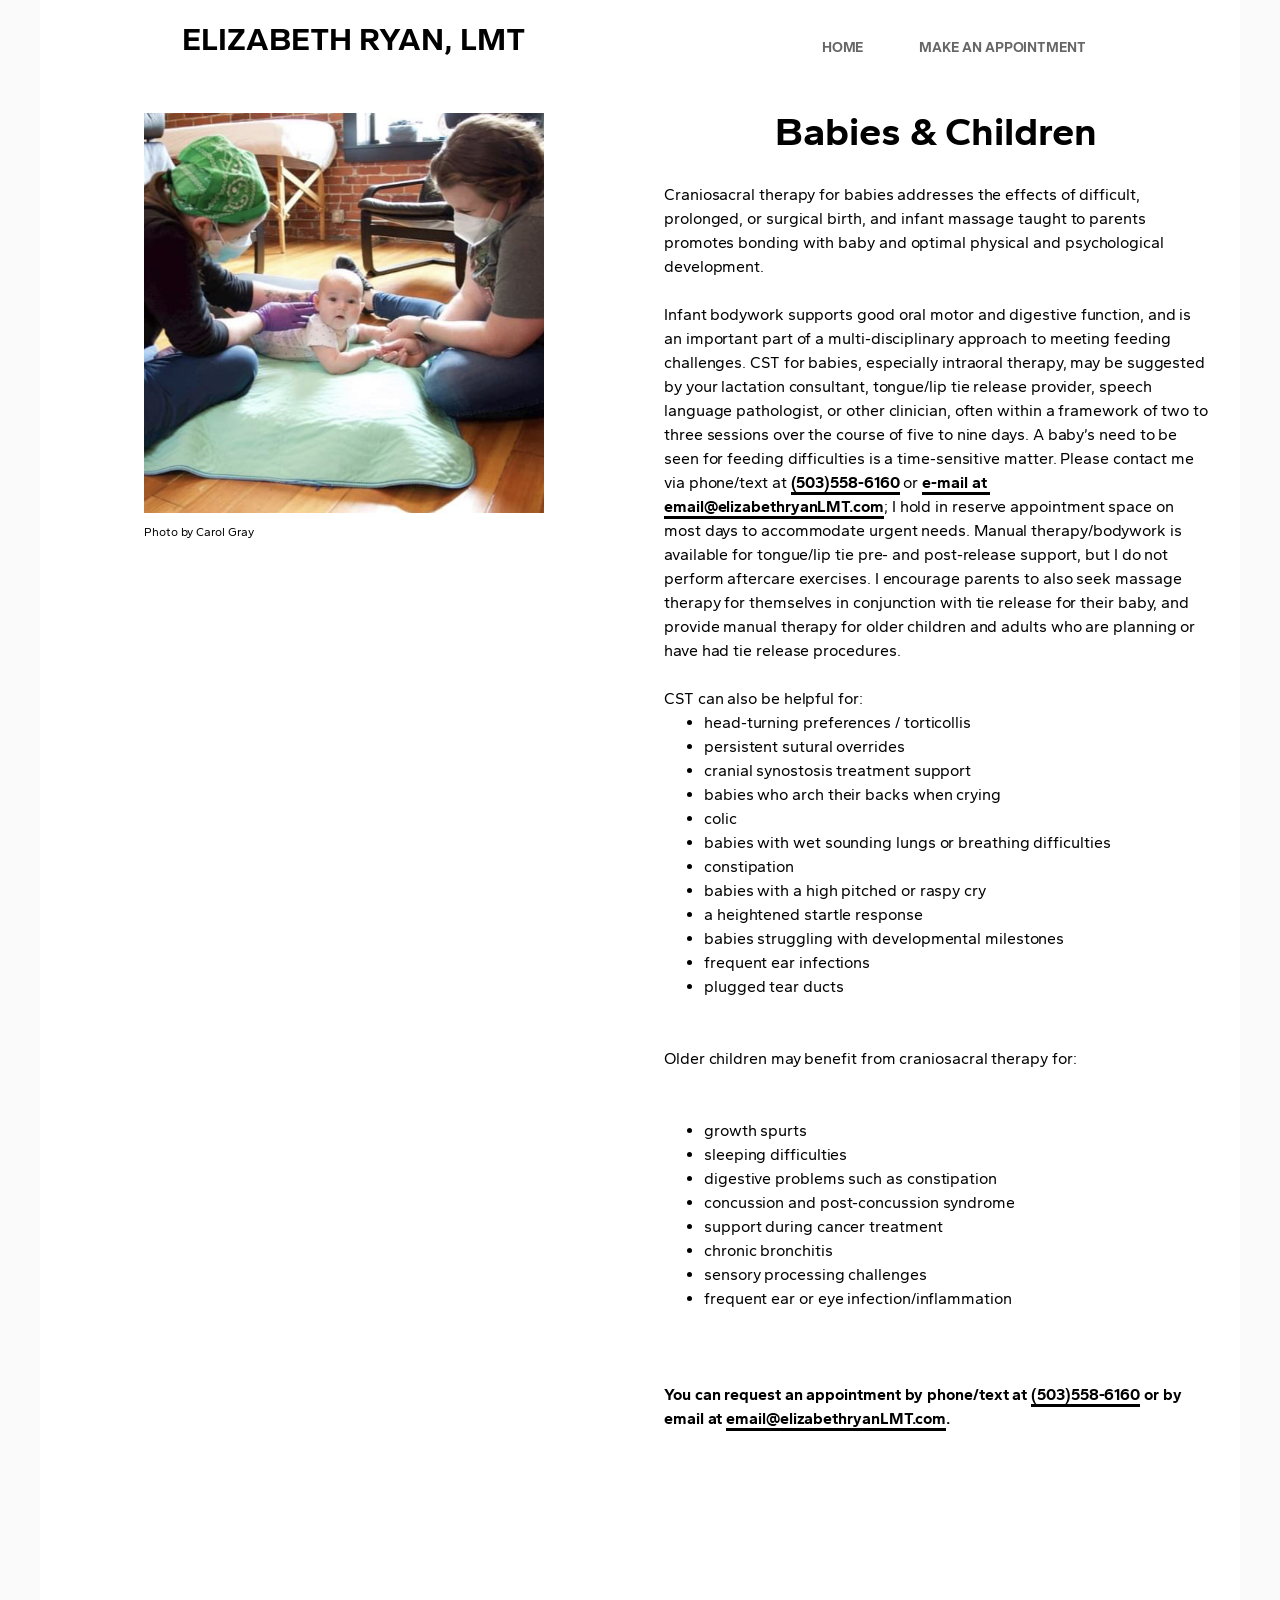
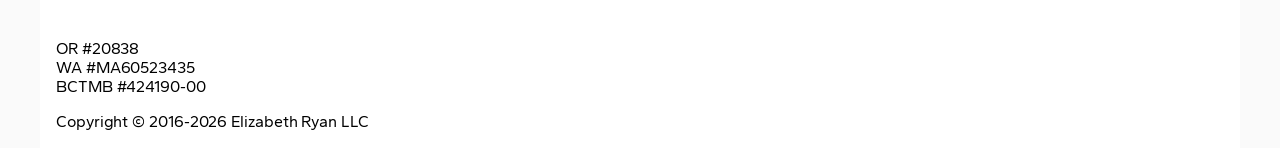
<file: babies-and-children/index.html>
<!DOCTYPE html><html lang="en" data-ws-project="b08ebeeb-7135-4025-9173-fdcc1106a83e" data-ws-version="2644" data-ws-last-published="2026-09-13T21:49:05.855Z"><head><link rel="stylesheet" type="text/css" href="/assets/static/app_generated_index-6937cd5a.Bpdj7kaW.css"><meta charSet="UTF-8"/><meta name="viewport" content="width=device-width,initial-scale=1"/><link rel="icon" href="/assets/favicon_kzxwxnBAXfeLjQCcsDBHO.png"/><link rel="preload" href="/assets/Gantari-Bold-Page_pFzqwYFK3k7gLO6N0THOl.ttf" as="font" crossorigin="anonymous"/><link rel="preload" href="/assets/Gantari-Regular_YOefQQ1oArejxJ9oEMsyY.ttf" as="font" crossorigin="anonymous"/><link rel="preload" href="/assets/Gantari-SemiBold_U9s0APJjrKG1-f9Oj9Rp8.ttf" as="font" crossorigin="anonymous"/><link rel="preload" href="/assets/Gantari-ExtraBold_vFoNDre7fSTGKoJieq1Do.ttf" as="font" crossorigin="anonymous"/><meta property="og:url" content="https://url/babies-and-children"/><meta property="og:title" content="Make an Appointment"/><meta property="og:type" content="website"/><meta property="og:site_name" content="Elizabeth Ryan, LMT"/><meta name="robots" content="noindex, nofollow"/><meta property="twitter:card" content="summary_large_image"/><title>Make an Appointment</title><script type="application/ld+json">{
  "@context": "https://schema.org",
  "@type": "WebSite",
  "name": "Elizabeth Ryan, LMT"
}</script></head><body class="w-element c140e2vu c1htpt0g cnr0lx1 c1bh342g c1d128wz c1xrro3u co49xxb c1jtl133"><div style="display:contents"><div style="display:contents"><div class="w-element c1vyjej4 cjlv0kd cfa5fl7 cfo82vc clzpwwi c174ul4u cadllx6 cas45oq c1no5gp4 c1x9s9hu c1cx5k5f cgrusml co49xxb csdtuf1 crr3phb ciygkgm c1xrro3u cdchpe9 c14rya5h c1lpolp9 c1tjls5k"><h1 class="w-element c9ia849 ceuyh7m cnd087d c1c7m1sn c1qvjqnr cgcurwp c18qsqks c8qbacg"><a class="w-element cgmb64m co3iha" href="/">ELIZABETH RYAN, LMT</a></h1><div class="w-element ciu7k2m co4k2qq c3f02u8 c1vyjej4 c1cx5k5f cvy33qw c1dzua9o cw8skfe chb31ly c1xh88k9 c1oxb95a c1t48gxp ce9j55l c14vsqd9"><a class="w-element cdcuwq4 ceuyh7m c5dpu82 cssdpcj ckbwj29 cl00bpw cgmb64m cr3339l cvo6lbs c1lvg7nb cc0ibst corhubo c1nuwjra c1vt3rlq c1hiltix c1k6llko c18j3ibk ckvm2va c11w73j5 c1u5j1zb c61ja30 c9qxvvm cho3abe cu7zoit c1ydk2g1" href="/"><b class="w-element">HOME</b></a><a class="w-element cdcuwq4 ceuyh7m c5dpu82 cssdpcj ckbwj29 cl00bpw cgmb64m cr3339l cvo6lbs c1lvg7nb cc0ibst corhubo c1nuwjra c1vt3rlq c1hiltix c1k6llko c18j3ibk ckvm2va c11w73j5 c1u5j1zb c61ja30 c9qxvvm cho3abe cu7zoit c1ydk2g1" href="/make-an-appointment"><b class="w-element">MAKE AN APPOINTMENT</b></a></div></div></div></div><div class="w-box c85hk8c cas45oq c1no5gp4 c10e2vss c1b7q2ca c1pt1618 cyhm2kq c1txe20p c1x3hm6i cogqn7g c1cx5k5f ckyzo6 cfa5fl7 cfo82vc c1mnhmui ctxkqic ctedvvo cqx2say c1jz80a3 c1og2cs8 c11bi6xn c197ddhr c1c24xoh c1aduj8x co849tq c19tyro4 c1gkdhvg c1y1l7em cnmla69 c1xrro3u"><div class="w-box c1pz1o1n c1ykb922 c1vyjej4 c1kt1fsu cas45oq c1osh9b5 cjttqh0 c1fu3rjz c17d6kk2 c1cx5k5f c1sfuasr cqx2say c1jz80a3 c1fnx1sz c1y64edw c1tjls5k c1mkvfhk c7eyijz c38bbh5"><img class="w-image cvjrwy9 c1jh62im c9xlvs9" alt="" width="779" height="779" sizes="100vw" srcSet="/assets/babies_and_children_1_52810ICNBSYAg2zPHhBuI.jpg 16w, /assets/babies_and_children_1_52810ICNBSYAg2zPHhBuI.jpg 32w, /assets/babies_and_children_1_52810ICNBSYAg2zPHhBuI.jpg 48w, /assets/babies_and_children_1_52810ICNBSYAg2zPHhBuI.jpg 64w, /assets/babies_and_children_1_52810ICNBSYAg2zPHhBuI.jpg 96w, /assets/babies_and_children_1_52810ICNBSYAg2zPHhBuI.jpg 128w, /assets/babies_and_children_1_52810ICNBSYAg2zPHhBuI.jpg 256w, /assets/babies_and_children_1_52810ICNBSYAg2zPHhBuI.jpg 384w, /assets/babies_and_children_1_52810ICNBSYAg2zPHhBuI.jpg 640w, /assets/babies_and_children_1_52810ICNBSYAg2zPHhBuI.jpg 750w, /assets/babies_and_children_1_52810ICNBSYAg2zPHhBuI.jpg 828w, /assets/babies_and_children_1_52810ICNBSYAg2zPHhBuI.jpg 1080w, /assets/babies_and_children_1_52810ICNBSYAg2zPHhBuI.jpg 1200w, /assets/babies_and_children_1_52810ICNBSYAg2zPHhBuI.jpg 1920w" src="/assets/babies_and_children_1_52810ICNBSYAg2zPHhBuI.jpg" decoding="async" loading="lazy"/><p class="w-element ceuyh7m cwt46p7 c1yndp49 chrardy c1jlp4ao c1j7bqjq c1u6wume cgcurwp">Photo by Carol Gray</p></div><div class="w-box c863ib0 cwcmw8y c10e2vss cbi9v8h c1fhmq56 cef4656 c1ocq3aj c12xke6a chb31ly cqs0d5h cmxvgrt cw3b7bc c117vrdh cjqe4wz c19pljyg c33v7jp c1xrro3u c1qnw43s c1gw9iwf c1btptgv copucx8 cer8tee c1ikvkre"><h1 class="w-element c1xio8vc ceuyh7m c1vajglq coe37m7 cr3339l cw4xbwv c1ea99eu cw9n8zy ct6r0m6 chwisfx chu4c2k c13c5ez5">Babies &amp; Children</h1><p class="w-element ceuyh7m cqs0d5h c16dfh9c cpbz58a c1fskh4m c13v1604 c51piig c1qvjqnr c1jlp4ao c1j7bqjq">Craniosacral therapy for babies addresses the effects of difficult, prolonged, or surgical birth, and infant massage taught to parents promotes bonding with baby and optimal physical and psychological development.<br/><br/>Infant bodywork supports good oral motor and digestive function, and is an important part of a multi-disciplinary approach to meeting feeding challenges. CST for babies, especially intraoral therapy, may be suggested by your lactation consultant, tongue/lip tie release provider, speech language pathologist, or other clinician, often within a framework of two to three sessions over the course of five to nine days. A baby’s need to be seen for feeding difficulties is a time-sensitive matter. Please contact me via phone/text at <a href="tel:+15035586160" class="w-element c1hi3dcj ckcaof7 c1s0ygah c14649va ccaq60d c7ci5ll c1753w ctitj9m c4pd45h ca0owrl cnd087d cgmb64m ctz221c cz14b95 c6mvfbr clmgwd8 c2g5o75 c1g9661n chvnwh8 c77t5i3 c1u2q5hc c17o8zem cpr6fig c1y8jnxs c15p0wo9 cpz0quz c1vetu3q c1qbztjg ckrqgtk c1yp1vao">(503)558-6160</a> or <a href="mailto:email@elizabethryanlmt.com?subject=Make+an+Appointment" class="w-element c1hi3dcj ckcaof7 c1s0ygah c14649va ccaq60d c7ci5ll c1753w ctitj9m c4pd45h ca0owrl cnd087d cgmb64m ctz221c cz14b95 c6mvfbr clmgwd8 c2g5o75 c1g9661n chvnwh8 c77t5i3 c1u2q5hc c17o8zem cpr6fig c1y8jnxs c15p0wo9 cpz0quz c1vetu3q c1qbztjg ckrqgtk c1yp1vao">e-mail at email@elizabethryanLMT.com</a>; I hold in reserve appointment space on most days to accommodate urgent needs. Manual therapy/bodywork is available for tongue/lip tie pre- and post-release support, but I do not perform aftercare exercises. I encourage parents to also seek massage therapy for themselves in conjunction with tie release for their baby, and provide manual therapy for older children and adults who are planning or have had tie release procedures.<br/><br/>CST can also be helpful for:</p><ul class="w-element ceuyh7m cqs0d5h c16dfh9c cpbz58a c1fskh4m c13v1604 cyi8asb"><li class="w-element">head-turning preferences / torticollis</li><li class="w-element">persistent sutural overrides</li><li class="w-element">cranial synostosis treatment support </li><li class="w-element">babies who arch their backs when crying</li><li class="w-element">colic</li><li class="w-element">babies with wet sounding lungs or breathing difficulties</li><li class="w-element">constipation</li><li class="w-element">babies with a high pitched or raspy cry</li><li class="w-element">a heightened startle response</li><li class="w-element">babies struggling with developmental milestones</li><li class="w-element">frequent ear infections</li><li class="w-element">plugged tear ducts</li></ul><p class="w-element ceuyh7m cqs0d5h c16dfh9c cpbz58a c1fskh4m c13v1604 cyi8asb">Older children may benefit from craniosacral therapy for:</p><ul class="w-element ceuyh7m cqs0d5h c16dfh9c cpbz58a c1fskh4m c13v1604 cyi8asb"><li class="w-element">growth spurts</li><li class="w-element">sleeping difficulties</li><li class="w-element">digestive problems such as constipation</li><li class="w-element">concussion and post-concussion syndrome</li><li class="w-element">support during cancer treatment</li><li class="w-element">chronic bronchitis</li><li class="w-element">sensory processing challenges </li><li class="w-element"><span class="w-element">frequent ear or eye infection/inflammation</span></li></ul><p class="w-element ceuyh7m cqs0d5h c16dfh9c cpbz58a c1fskh4m c13v1604 cyi8asb"><br/><b class="w-element">You can request an appointment by phone/text at </b><a href="tel:+15035586160" class="w-element c1hi3dcj ckcaof7 c1s0ygah c14649va ccaq60d c7ci5ll c1753w ctitj9m c4pd45h ca0owrl cnd087d cgmb64m ctz221c cz14b95 c6mvfbr clmgwd8 c2g5o75 c1g9661n chvnwh8 c77t5i3 c1u2q5hc c17o8zem cpr6fig c1y8jnxs c15p0wo9 cpz0quz c1vetu3q c1qbztjg ckrqgtk c1yp1vao"><b class="w-element">(503)558-6160</b></a><b class="w-element"> or by email at </b><a href="mailto:email@elizabethryanlmt.com?subject=Make+an+Appointment" class="w-element c1hi3dcj ckcaof7 c1s0ygah c14649va ccaq60d c7ci5ll c1753w ctitj9m c4pd45h ca0owrl cnd087d cgmb64m ctz221c cz14b95 c6mvfbr clmgwd8 c2g5o75 c1g9661n chvnwh8 c77t5i3 c1u2q5hc c17o8zem cpr6fig c1y8jnxs c15p0wo9 cpz0quz c1vetu3q c1qbztjg ckrqgtk c1yp1vao"><b class="w-element">email@elizabethryanLMT.com</b></a><b class="w-element">. </b></p></div></div><div style="display:contents"><div style="display:contents"><div class="w-element cumeie3 c14a8fha c35kipd chexk3e cbkoxks cyl3u0r c1w35yw5 c96i3cj c1ll0v2f"><p class="w-element ceuyh7m">OR #20838
WA #MA60523435
BCTMB #424190-00</p><p class="w-element ceuyh7m">Copyright © 2016-2026 Elizabeth Ryan LLC</p></div></div></div><script id="vike_pageContext" type="application/json">{"_urlRewrite":null,"pageId":"/pages/babies-and-children","routeParams":{},"data":{"url":"https://url/babies-and-children","system":{"params":{},"search":{},"origin":"https://url","pathname":"/babies-and-children"},"resources":{},"pageMeta":{"title":"Make an Appointment","description":"","excludePageFromSearch":true,"language":"","socialImageAssetName":"!undefined","socialImageUrl":"","status":"!undefined","redirect":"","content":"","custom":[]}}}</script><script id="vike_globalContext" type="application/json">{}</script><script src="/assets/entries/entry-server-routing.BUcuXLXy.js" type="module" async></script><link rel="modulepreload" href="/assets/entries/pages_babies-and-children.DjXJxQWc.js" as="script" type="text/javascript"><link rel="modulepreload" href="/assets/chunks/chunk-D6r3HFbW.js" as="script" type="text/javascript"><link rel="modulepreload" href="/assets/chunks/chunk-BUGX2Uqc.js" as="script" type="text/javascript"></body></html>
</file>
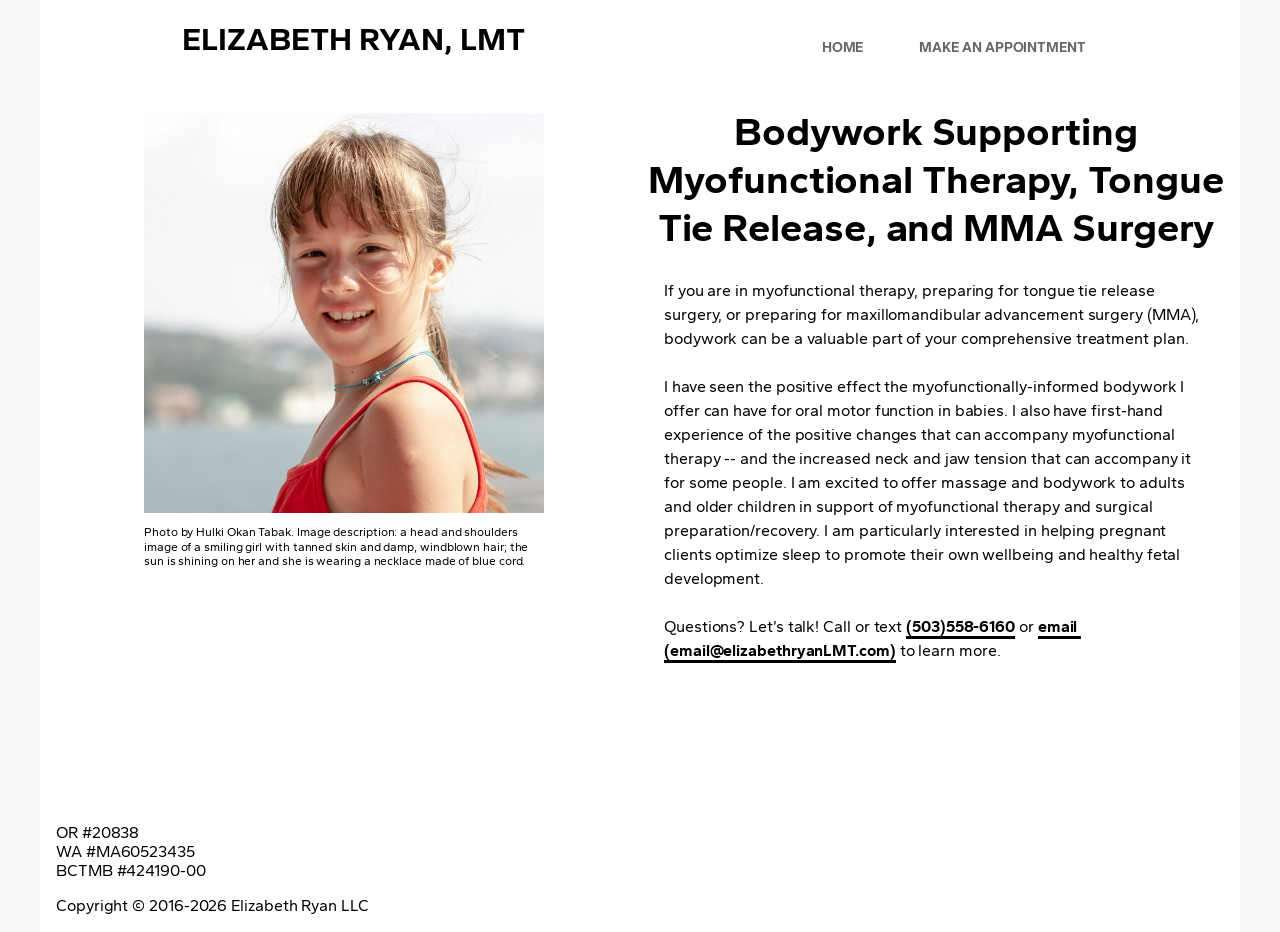
<file: bodywork-for-myo-support/index.html>
<!DOCTYPE html><html lang="en" data-ws-project="b08ebeeb-7135-4025-9173-fdcc1106a83e" data-ws-version="2644" data-ws-last-published="2026-09-13T21:49:05.855Z"><head><link rel="stylesheet" type="text/css" href="/assets/static/app_generated_index-6937cd5a.Bpdj7kaW.css"><meta charSet="UTF-8"/><meta name="viewport" content="width=device-width,initial-scale=1"/><link rel="icon" href="/assets/favicon_kzxwxnBAXfeLjQCcsDBHO.png"/><link rel="preload" href="/assets/Gantari-Bold-Page_pFzqwYFK3k7gLO6N0THOl.ttf" as="font" crossorigin="anonymous"/><link rel="preload" href="/assets/Gantari-Regular_YOefQQ1oArejxJ9oEMsyY.ttf" as="font" crossorigin="anonymous"/><link rel="preload" href="/assets/Gantari-SemiBold_U9s0APJjrKG1-f9Oj9Rp8.ttf" as="font" crossorigin="anonymous"/><link rel="preload" href="/assets/Gantari-ExtraBold_vFoNDre7fSTGKoJieq1Do.ttf" as="font" crossorigin="anonymous"/><meta property="og:url" content="https://url/bodywork-for-myo-support"/><meta property="og:title" content="Make an Appointment"/><meta property="og:type" content="website"/><meta property="og:site_name" content="Elizabeth Ryan, LMT"/><meta name="robots" content="noindex, nofollow"/><meta property="twitter:card" content="summary_large_image"/><title>Make an Appointment</title><script type="application/ld+json">{
  "@context": "https://schema.org",
  "@type": "WebSite",
  "name": "Elizabeth Ryan, LMT"
}</script></head><body class="w-element c140e2vu c1htpt0g cnr0lx1 c1bh342g c1d128wz c1xrro3u co49xxb c1jtl133"><div style="display:contents"><div style="display:contents"><div class="w-element c1vyjej4 cjlv0kd cfa5fl7 cfo82vc clzpwwi c174ul4u cadllx6 cas45oq c1no5gp4 c1x9s9hu c1cx5k5f cgrusml co49xxb csdtuf1 crr3phb ciygkgm c1xrro3u cdchpe9 c14rya5h c1lpolp9 c1tjls5k"><h1 class="w-element c9ia849 ceuyh7m cnd087d c1c7m1sn c1qvjqnr cgcurwp c18qsqks c8qbacg"><a class="w-element cgmb64m co3iha" href="/">ELIZABETH RYAN, LMT</a></h1><div class="w-element ciu7k2m co4k2qq c3f02u8 c1vyjej4 c1cx5k5f cvy33qw c1dzua9o cw8skfe chb31ly c1xh88k9 c1oxb95a c1t48gxp ce9j55l c14vsqd9"><a class="w-element cdcuwq4 ceuyh7m c5dpu82 cssdpcj ckbwj29 cl00bpw cgmb64m cr3339l cvo6lbs c1lvg7nb cc0ibst corhubo c1nuwjra c1vt3rlq c1hiltix c1k6llko c18j3ibk ckvm2va c11w73j5 c1u5j1zb c61ja30 c9qxvvm cho3abe cu7zoit c1ydk2g1" href="/"><b class="w-element">HOME</b></a><a class="w-element cdcuwq4 ceuyh7m c5dpu82 cssdpcj ckbwj29 cl00bpw cgmb64m cr3339l cvo6lbs c1lvg7nb cc0ibst corhubo c1nuwjra c1vt3rlq c1hiltix c1k6llko c18j3ibk ckvm2va c11w73j5 c1u5j1zb c61ja30 c9qxvvm cho3abe cu7zoit c1ydk2g1" href="/make-an-appointment"><b class="w-element">MAKE AN APPOINTMENT</b></a></div></div></div></div><div class="w-box c85hk8c cas45oq c1no5gp4 c10e2vss c1b7q2ca c1pt1618 cyhm2kq c1txe20p c1x3hm6i cogqn7g c1cx5k5f ckyzo6 cfa5fl7 cfo82vc c1mnhmui ctxkqic ctedvvo cqx2say c1jz80a3 c1og2cs8 c11bi6xn c197ddhr c1c24xoh c1aduj8x co849tq c19tyro4 c1gkdhvg c1y1l7em cnmla69 c1xrro3u"><div class="w-box c1pz1o1n c1ykb922 c1vyjej4 c1kt1fsu cas45oq c1osh9b5 cjttqh0 c1fu3rjz c17d6kk2 c1cx5k5f c1sfuasr cqx2say c1jz80a3 c1fnx1sz c1y64edw c1tjls5k c1mkvfhk c7eyijz c38bbh5"><img class="w-image cvjrwy9 c1jh62im c9xlvs9" alt="A head and shoulders image of a smiling girl with tanned skin and damp, windblown hair; the sun is shining on her and she is wearing a necklace made of blue cord." width="3000" height="3000" sizes="100vw" srcSet="/assets/myofunctional_therapy_support_JOHrSbz9YFWay3mjdOKxZ.jpg 16w, /assets/myofunctional_therapy_support_JOHrSbz9YFWay3mjdOKxZ.jpg 32w, /assets/myofunctional_therapy_support_JOHrSbz9YFWay3mjdOKxZ.jpg 48w, /assets/myofunctional_therapy_support_JOHrSbz9YFWay3mjdOKxZ.jpg 64w, /assets/myofunctional_therapy_support_JOHrSbz9YFWay3mjdOKxZ.jpg 96w, /assets/myofunctional_therapy_support_JOHrSbz9YFWay3mjdOKxZ.jpg 128w, /assets/myofunctional_therapy_support_JOHrSbz9YFWay3mjdOKxZ.jpg 256w, /assets/myofunctional_therapy_support_JOHrSbz9YFWay3mjdOKxZ.jpg 384w, /assets/myofunctional_therapy_support_JOHrSbz9YFWay3mjdOKxZ.jpg 640w, /assets/myofunctional_therapy_support_JOHrSbz9YFWay3mjdOKxZ.jpg 750w, /assets/myofunctional_therapy_support_JOHrSbz9YFWay3mjdOKxZ.jpg 828w, /assets/myofunctional_therapy_support_JOHrSbz9YFWay3mjdOKxZ.jpg 1080w, /assets/myofunctional_therapy_support_JOHrSbz9YFWay3mjdOKxZ.jpg 1200w, /assets/myofunctional_therapy_support_JOHrSbz9YFWay3mjdOKxZ.jpg 1920w, /assets/myofunctional_therapy_support_JOHrSbz9YFWay3mjdOKxZ.jpg 2048w, /assets/myofunctional_therapy_support_JOHrSbz9YFWay3mjdOKxZ.jpg 3840w" src="/assets/myofunctional_therapy_support_JOHrSbz9YFWay3mjdOKxZ.jpg" decoding="async" loading="lazy"/><p class="w-element ceuyh7m cwt46p7 c1yndp49 chrardy c1jlp4ao c1j7bqjq c1u6wume cgcurwp">Photo by Hulki Okan Tabak. Image description: a head and shoulders image of a smiling girl with tanned skin and damp, windblown hair; the sun is shining on her and she is wearing a necklace made of blue cord.</p></div><div class="w-box c863ib0 cwcmw8y c10e2vss cbi9v8h c1fhmq56 cef4656 c1ocq3aj c12xke6a chb31ly cqs0d5h cmxvgrt cw3b7bc c117vrdh cjqe4wz c19pljyg c33v7jp c1xrro3u c1qnw43s c1gw9iwf c1btptgv copucx8 cer8tee c1ikvkre"><h1 class="w-element c1xio8vc ceuyh7m c1vajglq coe37m7 cr3339l cw4xbwv c1ea99eu cw9n8zy ct6r0m6 chwisfx chu4c2k c13c5ez5">Bodywork Supporting Myofunctional Therapy, Tongue Tie Release, and MMA Surgery</h1><p class="w-element ceuyh7m cqs0d5h c16dfh9c cpbz58a c1fskh4m c13v1604 c51piig c1qvjqnr c1jlp4ao c1j7bqjq">If you are in myofunctional therapy, preparing for tongue tie release surgery, or preparing for maxillomandibular advancement surgery (MMA), bodywork can be a valuable part of your comprehensive treatment plan.<br/><br/>I have seen the positive effect the myofunctionally-informed bodywork I offer can have for oral motor function in babies. I also have first-hand experience of the positive changes that can accompany myofunctional therapy -- and the increased neck and jaw tension that can accompany it for some people. I am excited to offer massage and bodywork to adults and older children in support of myofunctional therapy and surgical preparation/recovery. I am particularly interested in helping pregnant clients optimize sleep to promote their own wellbeing and healthy fetal development. <br/><br/>Questions? Let’s talk! Call or text <a href="tel:+15035586160" class="w-element c1hi3dcj ckcaof7 c1s0ygah c14649va ccaq60d c7ci5ll c1753w ctitj9m c4pd45h ca0owrl cnd087d cgmb64m ctz221c cz14b95 c6mvfbr clmgwd8 c2g5o75 c1g9661n chvnwh8 c77t5i3 c1u2q5hc c17o8zem cpr6fig c1y8jnxs c15p0wo9 cpz0quz c1vetu3q c1qbztjg ckrqgtk c1yp1vao">(503)558-6160</a> or <a href="mailto:email@elizabethryanlmt.com?subject=Make+an+Appointment" class="w-element c1hi3dcj ckcaof7 c1s0ygah c14649va ccaq60d c7ci5ll c1753w ctitj9m c4pd45h ca0owrl cnd087d cgmb64m ctz221c cz14b95 c6mvfbr clmgwd8 c2g5o75 c1g9661n chvnwh8 c77t5i3 c1u2q5hc c17o8zem cpr6fig c1y8jnxs c15p0wo9 cpz0quz c1vetu3q c1qbztjg ckrqgtk c1yp1vao">email (email@elizabethryanLMT.com)</a> to learn more.</p></div></div><div style="display:contents"><div style="display:contents"><div class="w-element cumeie3 c14a8fha c35kipd chexk3e cbkoxks cyl3u0r c1w35yw5 c96i3cj c1ll0v2f"><p class="w-element ceuyh7m">OR #20838
WA #MA60523435
BCTMB #424190-00</p><p class="w-element ceuyh7m">Copyright © 2016-2026 Elizabeth Ryan LLC</p></div></div></div><script id="vike_pageContext" type="application/json">{"_urlRewrite":null,"pageId":"/pages/bodywork-for-myo-support","routeParams":{},"data":{"url":"https://url/bodywork-for-myo-support","system":{"params":{},"search":{},"origin":"https://url","pathname":"/bodywork-for-myo-support"},"resources":{},"pageMeta":{"title":"Make an Appointment","description":"","excludePageFromSearch":true,"language":"","socialImageAssetName":"!undefined","socialImageUrl":"","status":"!undefined","redirect":"","content":"","custom":[]}}}</script><script id="vike_globalContext" type="application/json">{}</script><script src="/assets/entries/entry-server-routing.BUcuXLXy.js" type="module" async></script><link rel="modulepreload" href="/assets/entries/pages_bodywork-for-myo-support.BgbXejeU.js" as="script" type="text/javascript"><link rel="modulepreload" href="/assets/chunks/chunk-D6r3HFbW.js" as="script" type="text/javascript"><link rel="modulepreload" href="/assets/chunks/chunk-BUGX2Uqc.js" as="script" type="text/javascript"></body></html>
</file>
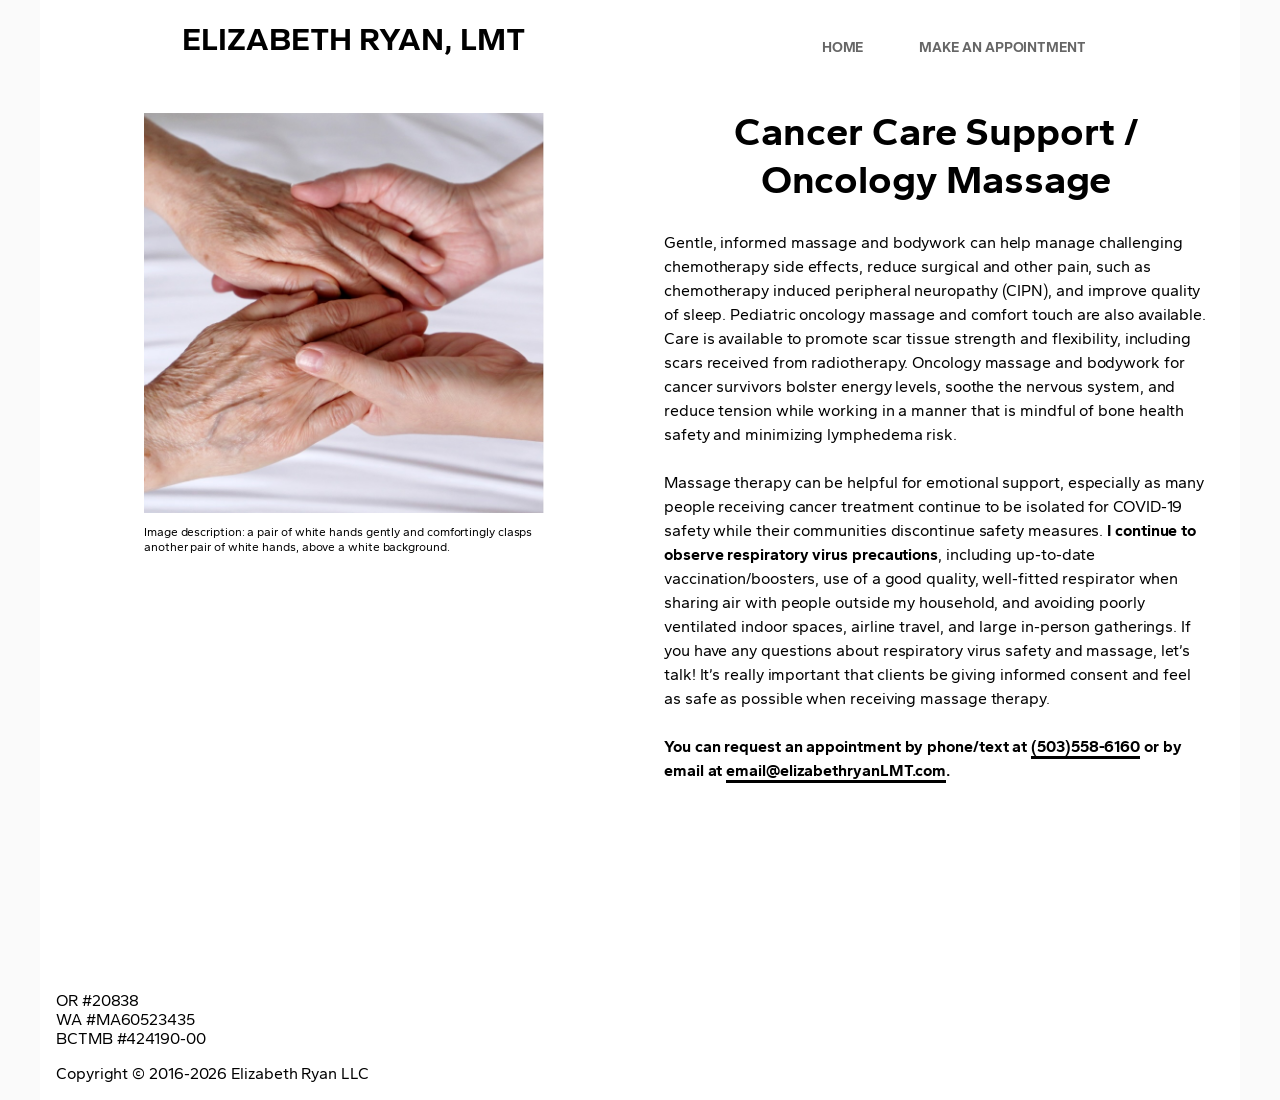
<file: cancer-care-support/index.html>
<!DOCTYPE html><html lang="en" data-ws-project="b08ebeeb-7135-4025-9173-fdcc1106a83e" data-ws-version="2644" data-ws-last-published="2026-09-13T21:49:05.855Z"><head><link rel="stylesheet" type="text/css" href="/assets/static/app_generated_index-6937cd5a.Bpdj7kaW.css"><meta charSet="UTF-8"/><meta name="viewport" content="width=device-width,initial-scale=1"/><link rel="icon" href="/assets/favicon_kzxwxnBAXfeLjQCcsDBHO.png"/><link rel="preload" href="/assets/Gantari-Bold-Page_pFzqwYFK3k7gLO6N0THOl.ttf" as="font" crossorigin="anonymous"/><link rel="preload" href="/assets/Gantari-Regular_YOefQQ1oArejxJ9oEMsyY.ttf" as="font" crossorigin="anonymous"/><link rel="preload" href="/assets/Gantari-SemiBold_U9s0APJjrKG1-f9Oj9Rp8.ttf" as="font" crossorigin="anonymous"/><link rel="preload" href="/assets/Gantari-ExtraBold_vFoNDre7fSTGKoJieq1Do.ttf" as="font" crossorigin="anonymous"/><meta property="og:url" content="https://url/cancer-care-support"/><meta property="og:title" content="Make an Appointment"/><meta property="og:type" content="website"/><meta property="og:site_name" content="Elizabeth Ryan, LMT"/><meta name="robots" content="noindex, nofollow"/><meta property="twitter:card" content="summary_large_image"/><title>Make an Appointment</title><script type="application/ld+json">{
  "@context": "https://schema.org",
  "@type": "WebSite",
  "name": "Elizabeth Ryan, LMT"
}</script></head><body class="w-element c140e2vu c1htpt0g cnr0lx1 c1bh342g c1d128wz c1xrro3u co49xxb c1jtl133"><div style="display:contents"><div style="display:contents"><div class="w-element c1vyjej4 cjlv0kd cfa5fl7 cfo82vc clzpwwi c174ul4u cadllx6 cas45oq c1no5gp4 c1x9s9hu c1cx5k5f cgrusml co49xxb csdtuf1 crr3phb ciygkgm c1xrro3u cdchpe9 c14rya5h c1lpolp9 c1tjls5k"><h1 class="w-element c9ia849 ceuyh7m cnd087d c1c7m1sn c1qvjqnr cgcurwp c18qsqks c8qbacg"><a class="w-element cgmb64m co3iha" href="/">ELIZABETH RYAN, LMT</a></h1><div class="w-element ciu7k2m co4k2qq c3f02u8 c1vyjej4 c1cx5k5f cvy33qw c1dzua9o cw8skfe chb31ly c1xh88k9 c1oxb95a c1t48gxp ce9j55l c14vsqd9"><a class="w-element cdcuwq4 ceuyh7m c5dpu82 cssdpcj ckbwj29 cl00bpw cgmb64m cr3339l cvo6lbs c1lvg7nb cc0ibst corhubo c1nuwjra c1vt3rlq c1hiltix c1k6llko c18j3ibk ckvm2va c11w73j5 c1u5j1zb c61ja30 c9qxvvm cho3abe cu7zoit c1ydk2g1" href="/"><b class="w-element">HOME</b></a><a class="w-element cdcuwq4 ceuyh7m c5dpu82 cssdpcj ckbwj29 cl00bpw cgmb64m cr3339l cvo6lbs c1lvg7nb cc0ibst corhubo c1nuwjra c1vt3rlq c1hiltix c1k6llko c18j3ibk ckvm2va c11w73j5 c1u5j1zb c61ja30 c9qxvvm cho3abe cu7zoit c1ydk2g1" href="/make-an-appointment"><b class="w-element">MAKE AN APPOINTMENT</b></a></div></div></div></div><div class="w-box c85hk8c cas45oq c1no5gp4 c10e2vss c1b7q2ca c1pt1618 cyhm2kq c1txe20p c1x3hm6i cogqn7g c1cx5k5f ckyzo6 cfa5fl7 cfo82vc c1mnhmui ctxkqic ctedvvo cqx2say c1jz80a3 c1og2cs8 c11bi6xn c197ddhr c1c24xoh c1aduj8x co849tq c19tyro4 c1gkdhvg c1y1l7em cnmla69 c1xrro3u"><div class="w-box c1pz1o1n c1ykb922 c1vyjej4 c1kt1fsu cas45oq c1osh9b5 cjttqh0 c1fu3rjz c17d6kk2 c1cx5k5f c1sfuasr cqx2say c1jz80a3 c1fnx1sz c1y64edw c1tjls5k c1mkvfhk c7eyijz c38bbh5"><img class="w-image cvjrwy9 c1jh62im c9xlvs9" alt="A pair of white hands gently and comfortingly clasps another pair of white hands, above a white background." width="834" height="834" sizes="100vw" srcSet="/assets/cancer_care_support_small_hOORI2KGak4OFPAMNxFzq.jpeg 16w, /assets/cancer_care_support_small_hOORI2KGak4OFPAMNxFzq.jpeg 32w, /assets/cancer_care_support_small_hOORI2KGak4OFPAMNxFzq.jpeg 48w, /assets/cancer_care_support_small_hOORI2KGak4OFPAMNxFzq.jpeg 64w, /assets/cancer_care_support_small_hOORI2KGak4OFPAMNxFzq.jpeg 96w, /assets/cancer_care_support_small_hOORI2KGak4OFPAMNxFzq.jpeg 128w, /assets/cancer_care_support_small_hOORI2KGak4OFPAMNxFzq.jpeg 256w, /assets/cancer_care_support_small_hOORI2KGak4OFPAMNxFzq.jpeg 384w, /assets/cancer_care_support_small_hOORI2KGak4OFPAMNxFzq.jpeg 640w, /assets/cancer_care_support_small_hOORI2KGak4OFPAMNxFzq.jpeg 750w, /assets/cancer_care_support_small_hOORI2KGak4OFPAMNxFzq.jpeg 828w, /assets/cancer_care_support_small_hOORI2KGak4OFPAMNxFzq.jpeg 1080w, /assets/cancer_care_support_small_hOORI2KGak4OFPAMNxFzq.jpeg 1200w, /assets/cancer_care_support_small_hOORI2KGak4OFPAMNxFzq.jpeg 1920w" src="/assets/cancer_care_support_small_hOORI2KGak4OFPAMNxFzq.jpeg" decoding="async" loading="lazy"/><p class="w-element ceuyh7m cwt46p7 c1yndp49 chrardy c1jlp4ao c1j7bqjq c1u6wume cgcurwp">Image description: a pair of white hands gently and comfortingly clasps another pair of white hands, above a white background.</p></div><div class="w-box c863ib0 cwcmw8y c10e2vss cbi9v8h c1fhmq56 cef4656 c1ocq3aj c12xke6a chb31ly cqs0d5h cmxvgrt cw3b7bc c117vrdh cjqe4wz c19pljyg c33v7jp c1xrro3u c1qnw43s c1gw9iwf c1btptgv copucx8 cer8tee c1ikvkre"><h1 class="w-element c1xio8vc ceuyh7m c1vajglq coe37m7 cr3339l cw4xbwv c1ea99eu cw9n8zy ct6r0m6 chwisfx chu4c2k c13c5ez5">Cancer Care Support / Oncology Massage</h1><p class="w-element ceuyh7m cqs0d5h c16dfh9c cpbz58a c1fskh4m c13v1604 c51piig c1qvjqnr c1jlp4ao c1j7bqjq">Gentle, informed massage and bodywork can help manage challenging chemotherapy side effects, reduce surgical and other pain, such as chemotherapy induced peripheral neuropathy (CIPN), and improve quality of sleep. Pediatric oncology massage and comfort touch are also available. Care is available to promote scar tissue strength and flexibility, including scars received from radiotherapy. Oncology massage and bodywork for cancer survivors bolster energy levels, soothe the nervous system, and reduce tension while working in a manner that is mindful of bone health safety and minimizing lymphedema risk. <br/><br/>Massage therapy can be helpful for emotional support, especially as many people receiving cancer treatment continue to be isolated for COVID-19 safety while their communities discontinue safety measures. <b class="w-element">I continue to observe respiratory virus precautions</b>, including up-to-date vaccination/boosters, use of a good quality, well-fitted respirator when sharing air with people outside my household, and avoiding poorly ventilated indoor spaces, airline travel, and large in-person gatherings. If you have any questions about respiratory virus safety and massage, let’s talk! It’s really important that clients be giving informed consent and feel as safe as possible when receiving massage therapy.</p><p class="w-element ceuyh7m cqs0d5h c16dfh9c cpbz58a c1fskh4m c13v1604 cyi8asb"><br/><b class="w-element">You can request an appointment by phone/text at </b><a href="tel:+15035586160" class="w-element c1hi3dcj ckcaof7 c1s0ygah c14649va ccaq60d c7ci5ll c1753w ctitj9m c4pd45h ca0owrl cnd087d cgmb64m ctz221c cz14b95 c6mvfbr clmgwd8 c2g5o75 c1g9661n chvnwh8 c77t5i3 c1u2q5hc c17o8zem cpr6fig c1y8jnxs c15p0wo9 cpz0quz c1vetu3q c1qbztjg ckrqgtk c1yp1vao"><b class="w-element">(503)558-6160</b></a><b class="w-element"> or by email at </b><a href="mailto:email@elizabethryanlmt.com?subject=Make+an+Appointment" class="w-element c1hi3dcj ckcaof7 c1s0ygah c14649va ccaq60d c7ci5ll c1753w ctitj9m c4pd45h ca0owrl cnd087d cgmb64m ctz221c cz14b95 c6mvfbr clmgwd8 c2g5o75 c1g9661n chvnwh8 c77t5i3 c1u2q5hc c17o8zem cpr6fig c1y8jnxs c15p0wo9 cpz0quz c1vetu3q c1qbztjg ckrqgtk c1yp1vao"><b class="w-element">email@elizabethryanLMT.com</b></a><b class="w-element">. </b></p></div></div><div style="display:contents"><div style="display:contents"><div class="w-element cumeie3 c14a8fha c35kipd chexk3e cbkoxks cyl3u0r c1w35yw5 c96i3cj c1ll0v2f"><p class="w-element ceuyh7m">OR #20838
WA #MA60523435
BCTMB #424190-00</p><p class="w-element ceuyh7m">Copyright © 2016-2026 Elizabeth Ryan LLC</p></div></div></div><script id="vike_pageContext" type="application/json">{"_urlRewrite":null,"pageId":"/pages/cancer-care-support","routeParams":{},"data":{"url":"https://url/cancer-care-support","system":{"params":{},"search":{},"origin":"https://url","pathname":"/cancer-care-support"},"resources":{},"pageMeta":{"title":"Make an Appointment","description":"","excludePageFromSearch":true,"language":"","socialImageAssetName":"!undefined","socialImageUrl":"","status":"!undefined","redirect":"","content":"","custom":[]}}}</script><script id="vike_globalContext" type="application/json">{}</script><script src="/assets/entries/entry-server-routing.BUcuXLXy.js" type="module" async></script><link rel="modulepreload" href="/assets/entries/pages_cancer-care-support.CK000AC2.js" as="script" type="text/javascript"><link rel="modulepreload" href="/assets/chunks/chunk-D6r3HFbW.js" as="script" type="text/javascript"><link rel="modulepreload" href="/assets/chunks/chunk-BUGX2Uqc.js" as="script" type="text/javascript"></body></html>
</file>
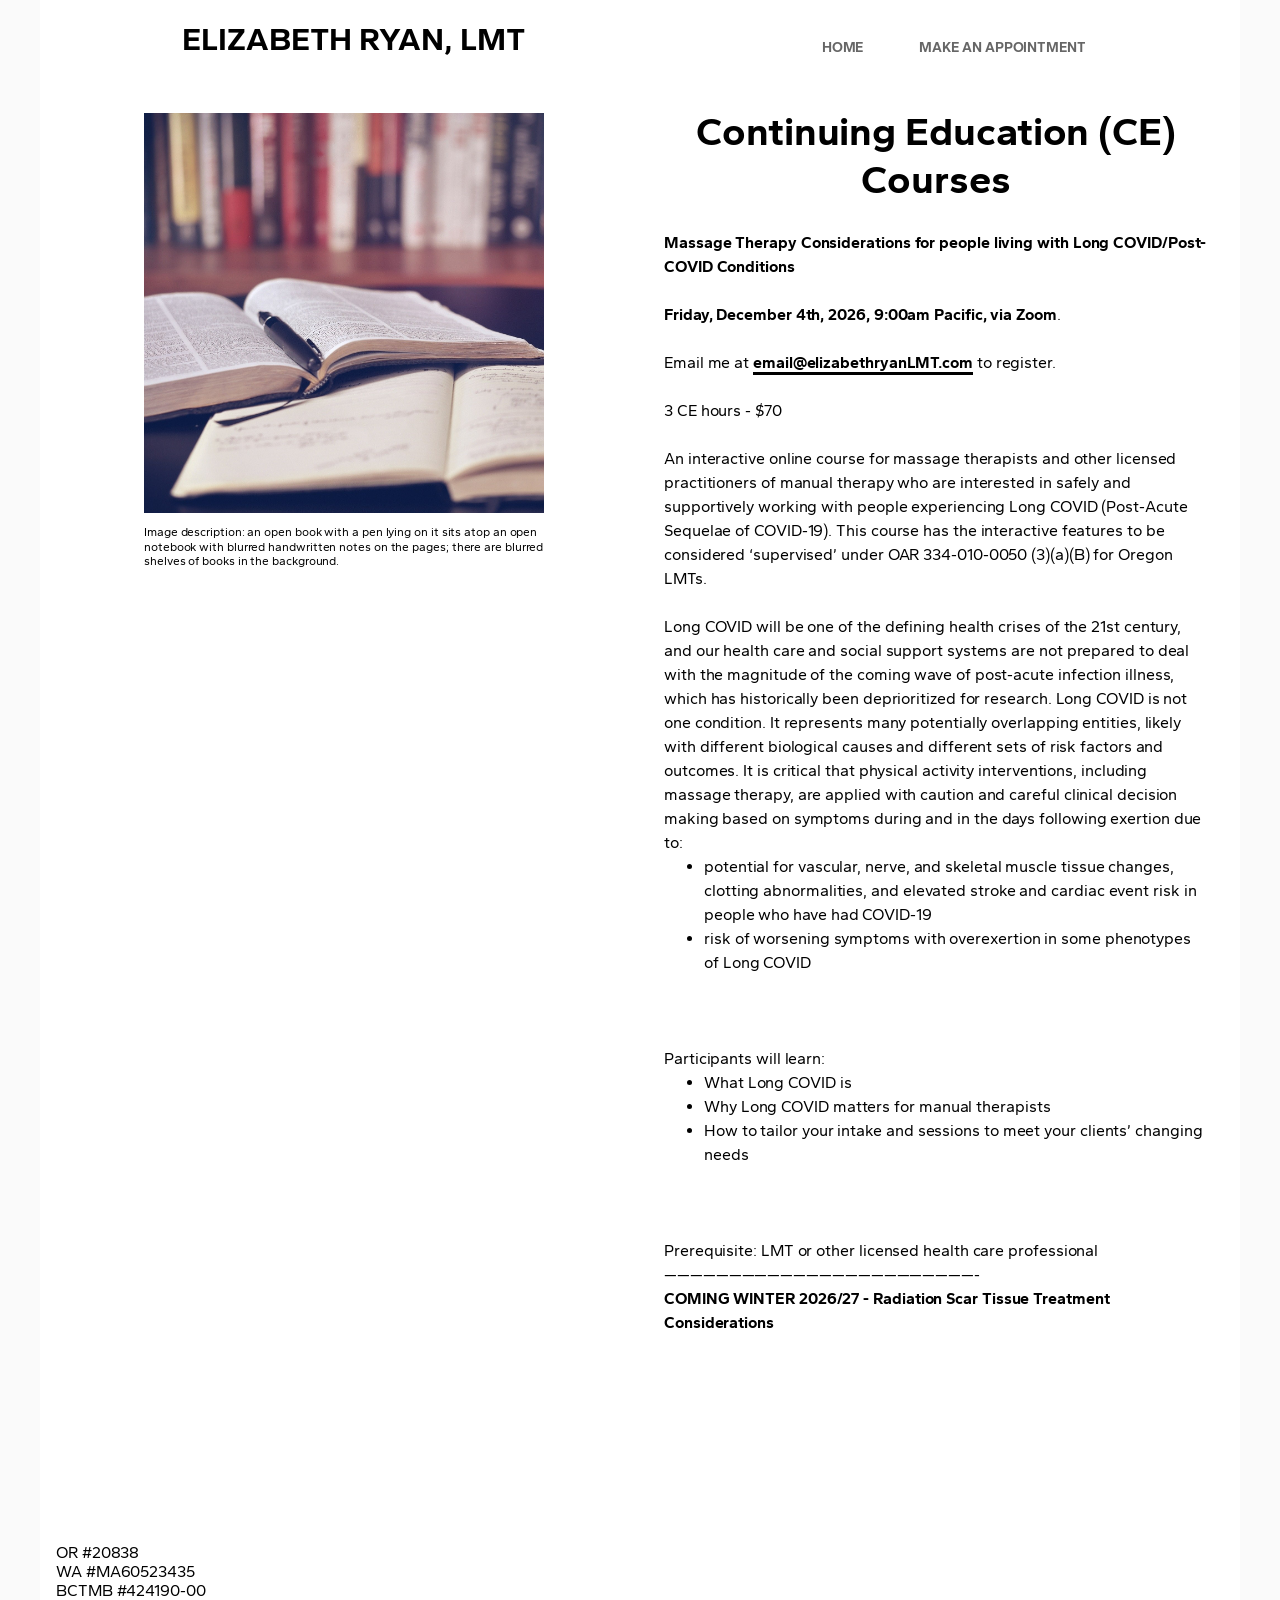
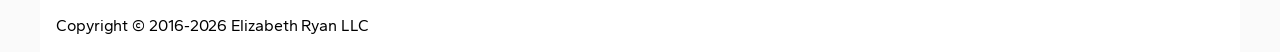
<file: continuing-education-courses/index.html>
<!DOCTYPE html><html lang="en" data-ws-project="b08ebeeb-7135-4025-9173-fdcc1106a83e" data-ws-version="2644" data-ws-last-published="2026-09-13T21:49:05.855Z"><head><link rel="stylesheet" type="text/css" href="/assets/static/app_generated_index-6937cd5a.Bpdj7kaW.css"><meta charSet="UTF-8"/><meta name="viewport" content="width=device-width,initial-scale=1"/><link rel="icon" href="/assets/favicon_kzxwxnBAXfeLjQCcsDBHO.png"/><link rel="preload" href="/assets/Gantari-Bold-Page_pFzqwYFK3k7gLO6N0THOl.ttf" as="font" crossorigin="anonymous"/><link rel="preload" href="/assets/Gantari-Regular_YOefQQ1oArejxJ9oEMsyY.ttf" as="font" crossorigin="anonymous"/><link rel="preload" href="/assets/Gantari-SemiBold_U9s0APJjrKG1-f9Oj9Rp8.ttf" as="font" crossorigin="anonymous"/><link rel="preload" href="/assets/Gantari-ExtraBold_vFoNDre7fSTGKoJieq1Do.ttf" as="font" crossorigin="anonymous"/><meta property="og:url" content="https://url/continuing-education-courses"/><meta property="og:title" content="Make an Appointment"/><meta property="og:type" content="website"/><meta property="og:site_name" content="Elizabeth Ryan, LMT"/><meta property="twitter:card" content="summary_large_image"/><title>Make an Appointment</title><script type="application/ld+json">{
  "@context": "https://schema.org",
  "@type": "WebSite",
  "name": "Elizabeth Ryan, LMT"
}</script></head><body class="w-element c140e2vu c1htpt0g cnr0lx1 c1bh342g c1d128wz c1xrro3u co49xxb c1jtl133"><div style="display:contents"><div style="display:contents"><div class="w-element c1vyjej4 cjlv0kd cfa5fl7 cfo82vc clzpwwi c174ul4u cadllx6 cas45oq c1no5gp4 c1x9s9hu c1cx5k5f cgrusml co49xxb csdtuf1 crr3phb ciygkgm c1xrro3u cdchpe9 c14rya5h c1lpolp9 c1tjls5k"><h1 class="w-element c9ia849 ceuyh7m cnd087d c1c7m1sn c1qvjqnr cgcurwp c18qsqks c8qbacg"><a class="w-element cgmb64m co3iha" href="/">ELIZABETH RYAN, LMT</a></h1><div class="w-element ciu7k2m co4k2qq c3f02u8 c1vyjej4 c1cx5k5f cvy33qw c1dzua9o cw8skfe chb31ly c1xh88k9 c1oxb95a c1t48gxp ce9j55l c14vsqd9"><a class="w-element cdcuwq4 ceuyh7m c5dpu82 cssdpcj ckbwj29 cl00bpw cgmb64m cr3339l cvo6lbs c1lvg7nb cc0ibst corhubo c1nuwjra c1vt3rlq c1hiltix c1k6llko c18j3ibk ckvm2va c11w73j5 c1u5j1zb c61ja30 c9qxvvm cho3abe cu7zoit c1ydk2g1" href="/"><b class="w-element">HOME</b></a><a class="w-element cdcuwq4 ceuyh7m c5dpu82 cssdpcj ckbwj29 cl00bpw cgmb64m cr3339l cvo6lbs c1lvg7nb cc0ibst corhubo c1nuwjra c1vt3rlq c1hiltix c1k6llko c18j3ibk ckvm2va c11w73j5 c1u5j1zb c61ja30 c9qxvvm cho3abe cu7zoit c1ydk2g1" href="/make-an-appointment"><b class="w-element">MAKE AN APPOINTMENT</b></a></div></div></div></div><div class="w-box c85hk8c cas45oq c1no5gp4 c10e2vss c1b7q2ca c1pt1618 cyhm2kq c1txe20p c1x3hm6i cogqn7g c1cx5k5f ckyzo6 cfa5fl7 cfo82vc c1mnhmui ctxkqic ctedvvo cqx2say c1jz80a3 c1og2cs8 c11bi6xn c197ddhr c1c24xoh c1aduj8x co849tq c19tyro4 c1gkdhvg c1y1l7em cnmla69 c1xrro3u"><div class="w-box c1pz1o1n c1ykb922 c1vyjej4 c1kt1fsu cas45oq c1osh9b5 cjttqh0 c1fu3rjz c17d6kk2 c1cx5k5f c1sfuasr cqx2say c1jz80a3 c1fnx1sz c1y64edw c1tjls5k c1mkvfhk c7eyijz c38bbh5"><img class="w-image cvjrwy9 c1jh62im c9xlvs9" alt="" width="1441" height="1441" sizes="100vw" srcSet="/assets/continuing_education_qZzl_bqvDmkgYYTCyhGDG.jpg 16w, /assets/continuing_education_qZzl_bqvDmkgYYTCyhGDG.jpg 32w, /assets/continuing_education_qZzl_bqvDmkgYYTCyhGDG.jpg 48w, /assets/continuing_education_qZzl_bqvDmkgYYTCyhGDG.jpg 64w, /assets/continuing_education_qZzl_bqvDmkgYYTCyhGDG.jpg 96w, /assets/continuing_education_qZzl_bqvDmkgYYTCyhGDG.jpg 128w, /assets/continuing_education_qZzl_bqvDmkgYYTCyhGDG.jpg 256w, /assets/continuing_education_qZzl_bqvDmkgYYTCyhGDG.jpg 384w, /assets/continuing_education_qZzl_bqvDmkgYYTCyhGDG.jpg 640w, /assets/continuing_education_qZzl_bqvDmkgYYTCyhGDG.jpg 750w, /assets/continuing_education_qZzl_bqvDmkgYYTCyhGDG.jpg 828w, /assets/continuing_education_qZzl_bqvDmkgYYTCyhGDG.jpg 1080w, /assets/continuing_education_qZzl_bqvDmkgYYTCyhGDG.jpg 1200w, /assets/continuing_education_qZzl_bqvDmkgYYTCyhGDG.jpg 1920w, /assets/continuing_education_qZzl_bqvDmkgYYTCyhGDG.jpg 2048w, /assets/continuing_education_qZzl_bqvDmkgYYTCyhGDG.jpg 3840w" src="/assets/continuing_education_qZzl_bqvDmkgYYTCyhGDG.jpg" decoding="async" loading="lazy"/><p class="w-element ceuyh7m cwt46p7 c1yndp49 chrardy c1jlp4ao c1j7bqjq c1u6wume cgcurwp">Image description: an open book with a pen lying on it sits atop an open notebook with blurred handwritten notes on the pages; there are blurred shelves of books in the background.</p></div><div class="w-box c863ib0 cwcmw8y c10e2vss cbi9v8h c1fhmq56 cef4656 c1ocq3aj c12xke6a chb31ly cmxvgrt cw3b7bc c117vrdh cjqe4wz c19pljyg c33v7jp c1xrro3u c1qnw43s c1gw9iwf c1btptgv copucx8 cer8tee c1ikvkre"><h1 class="w-element c1xio8vc ceuyh7m c1vajglq coe37m7 cr3339l cw4xbwv c1ea99eu cw9n8zy ct6r0m6 chwisfx chu4c2k c13c5ez5">Continuing Education (CE) Courses</h1><p class="w-element ceuyh7m cqs0d5h c16dfh9c cpbz58a c1fskh4m c13v1604 c51piig c1qvjqnr c1jlp4ao c1j7bqjq"><b class="w-element">Massage Therapy Considerations for people living with Long COVID/Post-COVID Conditions</b><br/><br/><b class="w-element">Friday, December 4th, 2026, 9:00am Pacific, via Zoom</b>.<br/><br/>Email me at <a href="mailto:email@elizabethryanLMT.com?subject=Massage+Therapy+and+Post-Covid+Conditions" class="w-element c1hi3dcj ckcaof7 c1s0ygah c14649va ccaq60d c7ci5ll c1753w ctitj9m c4pd45h ca0owrl cnd087d cgmb64m ctz221c cz14b95 c6mvfbr clmgwd8 c2g5o75 c1g9661n chvnwh8 c77t5i3 c1u2q5hc c17o8zem cpr6fig c1y8jnxs c15p0wo9 cpz0quz c1vetu3q c1qbztjg ckrqgtk c1yp1vao">email@elizabethryanLMT.com</a> to register.<br/><br/>3 CE hours - $70<br/><br/>An interactive online course for massage therapists and other licensed practitioners of manual therapy who are interested in safely and supportively working with people experiencing Long COVID (Post-Acute Sequelae of COVID-19). This course has the interactive features to be considered ‘supervised’ under OAR 334-010-0050 (3)(a)(B) for Oregon LMTs. <br/><br/>Long COVID will be one of the defining health crises of the 21st century, and our health care and social support systems are not prepared to deal with the magnitude of the coming wave of post-acute infection illness, which has historically been deprioritized for research. Long COVID is not one condition. It represents many potentially overlapping entities, likely with different biological causes and different sets of risk factors and outcomes. It is critical that physical activity interventions, including massage therapy, are applied with caution and careful clinical decision making based on symptoms during and in the days following exertion due to:</p><ul class="w-element ceuyh7m cqs0d5h c16dfh9c cpbz58a c1fskh4m c13v1604 cyi8asb"><li class="w-element">potential for vascular, nerve, and skeletal muscle tissue changes, clotting abnormalities, and elevated stroke and cardiac event risk in people who have had COVID-19</li><li class="w-element">risk of worsening symptoms with overexertion in some phenotypes of Long COVID</li></ul><p class="w-element ceuyh7m cqs0d5h c16dfh9c cpbz58a c1fskh4m c13v1604 c51piig c1qvjqnr c1jlp4ao c1j7bqjq"><br/>Participants will learn:</p><ul class="w-element ceuyh7m cqs0d5h c16dfh9c cpbz58a c1fskh4m c13v1604 cyi8asb"><li class="w-element">What Long COVID is</li><li class="w-element">Why Long COVID matters for manual therapists</li><li class="w-element">How to tailor your intake and sessions to meet your clients’ changing needs</li></ul><p class="w-element ceuyh7m cqs0d5h c16dfh9c cpbz58a c1fskh4m c13v1604 cyi8asb"><br/>Prerequisite: LMT or other licensed health care professional<br/>————————————————————————-<br/><b class="w-element">COMING WINTER 2026/27 - Radiation Scar Tissue Treatment Considerations</b></p></div></div><div style="display:contents"><div style="display:contents"><div class="w-element cumeie3 c14a8fha c35kipd chexk3e cbkoxks cyl3u0r c1w35yw5 c96i3cj c1ll0v2f"><p class="w-element ceuyh7m">OR #20838
WA #MA60523435
BCTMB #424190-00</p><p class="w-element ceuyh7m">Copyright © 2016-2026 Elizabeth Ryan LLC</p></div></div></div><script id="vike_pageContext" type="application/json">{"_urlRewrite":null,"pageId":"/pages/continuing-education-courses","routeParams":{},"data":{"url":"https://url/continuing-education-courses","system":{"params":{},"search":{},"origin":"https://url","pathname":"/continuing-education-courses"},"resources":{},"pageMeta":{"title":"Make an Appointment","description":"","excludePageFromSearch":false,"language":"","socialImageAssetName":"!undefined","socialImageUrl":"","status":"!undefined","redirect":"","content":"","custom":[]}}}</script><script id="vike_globalContext" type="application/json">{}</script><script src="/assets/entries/entry-server-routing.BUcuXLXy.js" type="module" async></script><link rel="modulepreload" href="/assets/entries/pages_continuing-education-courses.Dfscv_Ja.js" as="script" type="text/javascript"><link rel="modulepreload" href="/assets/chunks/chunk-D6r3HFbW.js" as="script" type="text/javascript"><link rel="modulepreload" href="/assets/chunks/chunk-BUGX2Uqc.js" as="script" type="text/javascript"></body></html>
</file>
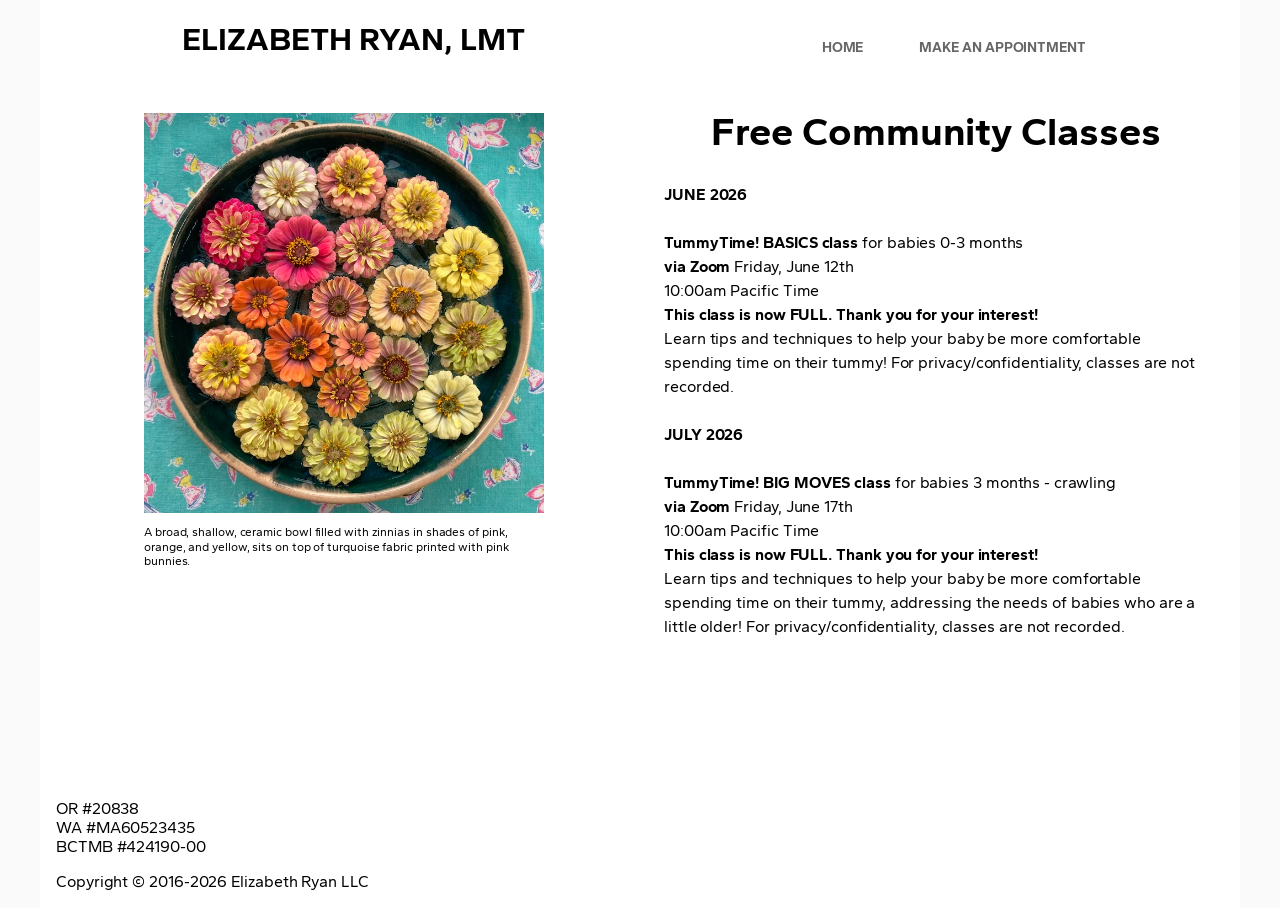
<file: free-community-classes/index.html>
<!DOCTYPE html><html lang="en" data-ws-project="b08ebeeb-7135-4025-9173-fdcc1106a83e" data-ws-version="2644" data-ws-last-published="2026-09-13T21:49:05.855Z"><head><link rel="stylesheet" type="text/css" href="/assets/static/app_generated_index-6937cd5a.Bpdj7kaW.css"><meta charSet="UTF-8"/><meta name="viewport" content="width=device-width,initial-scale=1"/><link rel="icon" href="/assets/favicon_kzxwxnBAXfeLjQCcsDBHO.png"/><link rel="preload" href="/assets/Gantari-Bold-Page_pFzqwYFK3k7gLO6N0THOl.ttf" as="font" crossorigin="anonymous"/><link rel="preload" href="/assets/Gantari-Regular_YOefQQ1oArejxJ9oEMsyY.ttf" as="font" crossorigin="anonymous"/><link rel="preload" href="/assets/Gantari-SemiBold_U9s0APJjrKG1-f9Oj9Rp8.ttf" as="font" crossorigin="anonymous"/><link rel="preload" href="/assets/Gantari-ExtraBold_vFoNDre7fSTGKoJieq1Do.ttf" as="font" crossorigin="anonymous"/><meta property="og:url" content="https://url/free-community-classes"/><meta property="og:title" content="Make an Appointment"/><meta property="og:type" content="website"/><meta property="og:site_name" content="Elizabeth Ryan, LMT"/><meta name="robots" content="noindex, nofollow"/><meta property="twitter:card" content="summary_large_image"/><title>Make an Appointment</title><script type="application/ld+json">{
  "@context": "https://schema.org",
  "@type": "WebSite",
  "name": "Elizabeth Ryan, LMT"
}</script></head><body class="w-element c140e2vu c1htpt0g cnr0lx1 c1bh342g c1d128wz c1xrro3u co49xxb c1jtl133"><div style="display:contents"><div style="display:contents"><div class="w-element c1vyjej4 cjlv0kd cfa5fl7 cfo82vc clzpwwi c174ul4u cadllx6 cas45oq c1no5gp4 c1x9s9hu c1cx5k5f cgrusml co49xxb csdtuf1 crr3phb ciygkgm c1xrro3u cdchpe9 c14rya5h c1lpolp9 c1tjls5k"><h1 class="w-element c9ia849 ceuyh7m cnd087d c1c7m1sn c1qvjqnr cgcurwp c18qsqks c8qbacg"><a class="w-element cgmb64m co3iha" href="/">ELIZABETH RYAN, LMT</a></h1><div class="w-element ciu7k2m co4k2qq c3f02u8 c1vyjej4 c1cx5k5f cvy33qw c1dzua9o cw8skfe chb31ly c1xh88k9 c1oxb95a c1t48gxp ce9j55l c14vsqd9"><a class="w-element cdcuwq4 ceuyh7m c5dpu82 cssdpcj ckbwj29 cl00bpw cgmb64m cr3339l cvo6lbs c1lvg7nb cc0ibst corhubo c1nuwjra c1vt3rlq c1hiltix c1k6llko c18j3ibk ckvm2va c11w73j5 c1u5j1zb c61ja30 c9qxvvm cho3abe cu7zoit c1ydk2g1" href="/"><b class="w-element">HOME</b></a><a class="w-element cdcuwq4 ceuyh7m c5dpu82 cssdpcj ckbwj29 cl00bpw cgmb64m cr3339l cvo6lbs c1lvg7nb cc0ibst corhubo c1nuwjra c1vt3rlq c1hiltix c1k6llko c18j3ibk ckvm2va c11w73j5 c1u5j1zb c61ja30 c9qxvvm cho3abe cu7zoit c1ydk2g1" href="/make-an-appointment"><b class="w-element">MAKE AN APPOINTMENT</b></a></div></div></div></div><div class="w-box c85hk8c cas45oq c1no5gp4 c10e2vss c1b7q2ca c1pt1618 cyhm2kq c1txe20p c1x3hm6i cogqn7g c1cx5k5f ckyzo6 cfa5fl7 cfo82vc c1mnhmui ctxkqic ctedvvo cqx2say c1jz80a3 c1og2cs8 c11bi6xn c197ddhr c1c24xoh c1aduj8x co849tq c19tyro4 c1gkdhvg c1y1l7em cnmla69 c1xrro3u"><div class="w-box c1pz1o1n c1ykb922 c1vyjej4 c1kt1fsu cas45oq c1osh9b5 cjttqh0 c1fu3rjz c17d6kk2 c1cx5k5f c1sfuasr cqx2say c1jz80a3 c1fnx1sz c1y64edw c1tjls5k c1mkvfhk c7eyijz c38bbh5"><img class="w-image cvjrwy9 c1jh62im c9xlvs9" alt="A broad, shallow, ceramic bowl filled with zinnias in shades of pink, orange, and yellow, sits on top of turquoise fabric printed with pink bunnies." width="725" height="725" sizes="100vw" srcSet="/assets/free_community_classes_small_acHvTY1Rq9kuxopyhRcJr.jpeg 16w, /assets/free_community_classes_small_acHvTY1Rq9kuxopyhRcJr.jpeg 32w, /assets/free_community_classes_small_acHvTY1Rq9kuxopyhRcJr.jpeg 48w, /assets/free_community_classes_small_acHvTY1Rq9kuxopyhRcJr.jpeg 64w, /assets/free_community_classes_small_acHvTY1Rq9kuxopyhRcJr.jpeg 96w, /assets/free_community_classes_small_acHvTY1Rq9kuxopyhRcJr.jpeg 128w, /assets/free_community_classes_small_acHvTY1Rq9kuxopyhRcJr.jpeg 256w, /assets/free_community_classes_small_acHvTY1Rq9kuxopyhRcJr.jpeg 384w, /assets/free_community_classes_small_acHvTY1Rq9kuxopyhRcJr.jpeg 640w, /assets/free_community_classes_small_acHvTY1Rq9kuxopyhRcJr.jpeg 750w, /assets/free_community_classes_small_acHvTY1Rq9kuxopyhRcJr.jpeg 828w, /assets/free_community_classes_small_acHvTY1Rq9kuxopyhRcJr.jpeg 1080w, /assets/free_community_classes_small_acHvTY1Rq9kuxopyhRcJr.jpeg 1200w, /assets/free_community_classes_small_acHvTY1Rq9kuxopyhRcJr.jpeg 1920w" src="/assets/free_community_classes_small_acHvTY1Rq9kuxopyhRcJr.jpeg" decoding="async" loading="lazy"/><p class="w-element ceuyh7m cwt46p7 c1yndp49 chrardy c1jlp4ao c1j7bqjq c1u6wume cgcurwp">A broad, shallow, ceramic bowl filled with zinnias in shades of pink, orange, and yellow, sits on top of turquoise fabric printed with pink bunnies.</p></div><div class="w-box c863ib0 cwcmw8y c10e2vss cbi9v8h c1fhmq56 cef4656 c1ocq3aj c12xke6a chb31ly cqs0d5h cmxvgrt cw3b7bc c117vrdh cjqe4wz c19pljyg c33v7jp c1xrro3u c1qnw43s c1gw9iwf c1btptgv copucx8 cer8tee c1ikvkre"><h1 class="w-element c1xio8vc ceuyh7m c1vajglq coe37m7 cr3339l cw4xbwv c1ea99eu cw9n8zy ct6r0m6 chwisfx chu4c2k c13c5ez5">Free Community Classes</h1><p class="w-element ceuyh7m cqs0d5h c16dfh9c cpbz58a c1fskh4m c13v1604 c51piig c1qvjqnr c1jlp4ao c1j7bqjq"><b class="w-element">JUNE</b> <b class="w-element">2026</b><br/><br/><b class="w-element">TummyTime! BASICS class </b>for babies 0-3 months<br/><b class="w-element">via Zoom</b> Friday, June 12th<br/>10:00am Pacific Time<br/><b class="w-element">This class is now FULL. Thank you for your interest!</b><br/>Learn tips and techniques to help your baby be more comfortable spending time on their tummy! For privacy/confidentiality, classes are not recorded.<br/><br/><b class="w-element">JULY 2026</b><br/><br/><b class="w-element">TummyTime! BIG MOVES class </b>for babies 3 months - crawling<br/><b class="w-element">via Zoom</b> Friday, June 17th<br/>10:00am Pacific Time<br/><b class="w-element">This class is now FULL. Thank you for your interest!</b><br/>Learn tips and techniques to help your baby be more comfortable spending time on their tummy, addressing the needs of babies who are a little older! For privacy/confidentiality, classes are not recorded.</p></div></div><div style="display:contents"><div style="display:contents"><div class="w-element cumeie3 c14a8fha c35kipd chexk3e cbkoxks cyl3u0r c1w35yw5 c96i3cj c1ll0v2f"><p class="w-element ceuyh7m">OR #20838
WA #MA60523435
BCTMB #424190-00</p><p class="w-element ceuyh7m">Copyright © 2016-2026 Elizabeth Ryan LLC</p></div></div></div><script id="vike_pageContext" type="application/json">{"_urlRewrite":null,"pageId":"/pages/free-community-classes","routeParams":{},"data":{"url":"https://url/free-community-classes","system":{"params":{},"search":{},"origin":"https://url","pathname":"/free-community-classes"},"resources":{},"pageMeta":{"title":"Make an Appointment","description":"","excludePageFromSearch":true,"language":"","socialImageAssetName":"!undefined","socialImageUrl":"","status":"!undefined","redirect":"","content":"","custom":[]}}}</script><script id="vike_globalContext" type="application/json">{}</script><script src="/assets/entries/entry-server-routing.BUcuXLXy.js" type="module" async></script><link rel="modulepreload" href="/assets/entries/pages_free-community-classes.CvijbQ0b.js" as="script" type="text/javascript"><link rel="modulepreload" href="/assets/chunks/chunk-D6r3HFbW.js" as="script" type="text/javascript"><link rel="modulepreload" href="/assets/chunks/chunk-BUGX2Uqc.js" as="script" type="text/javascript"></body></html>
</file>
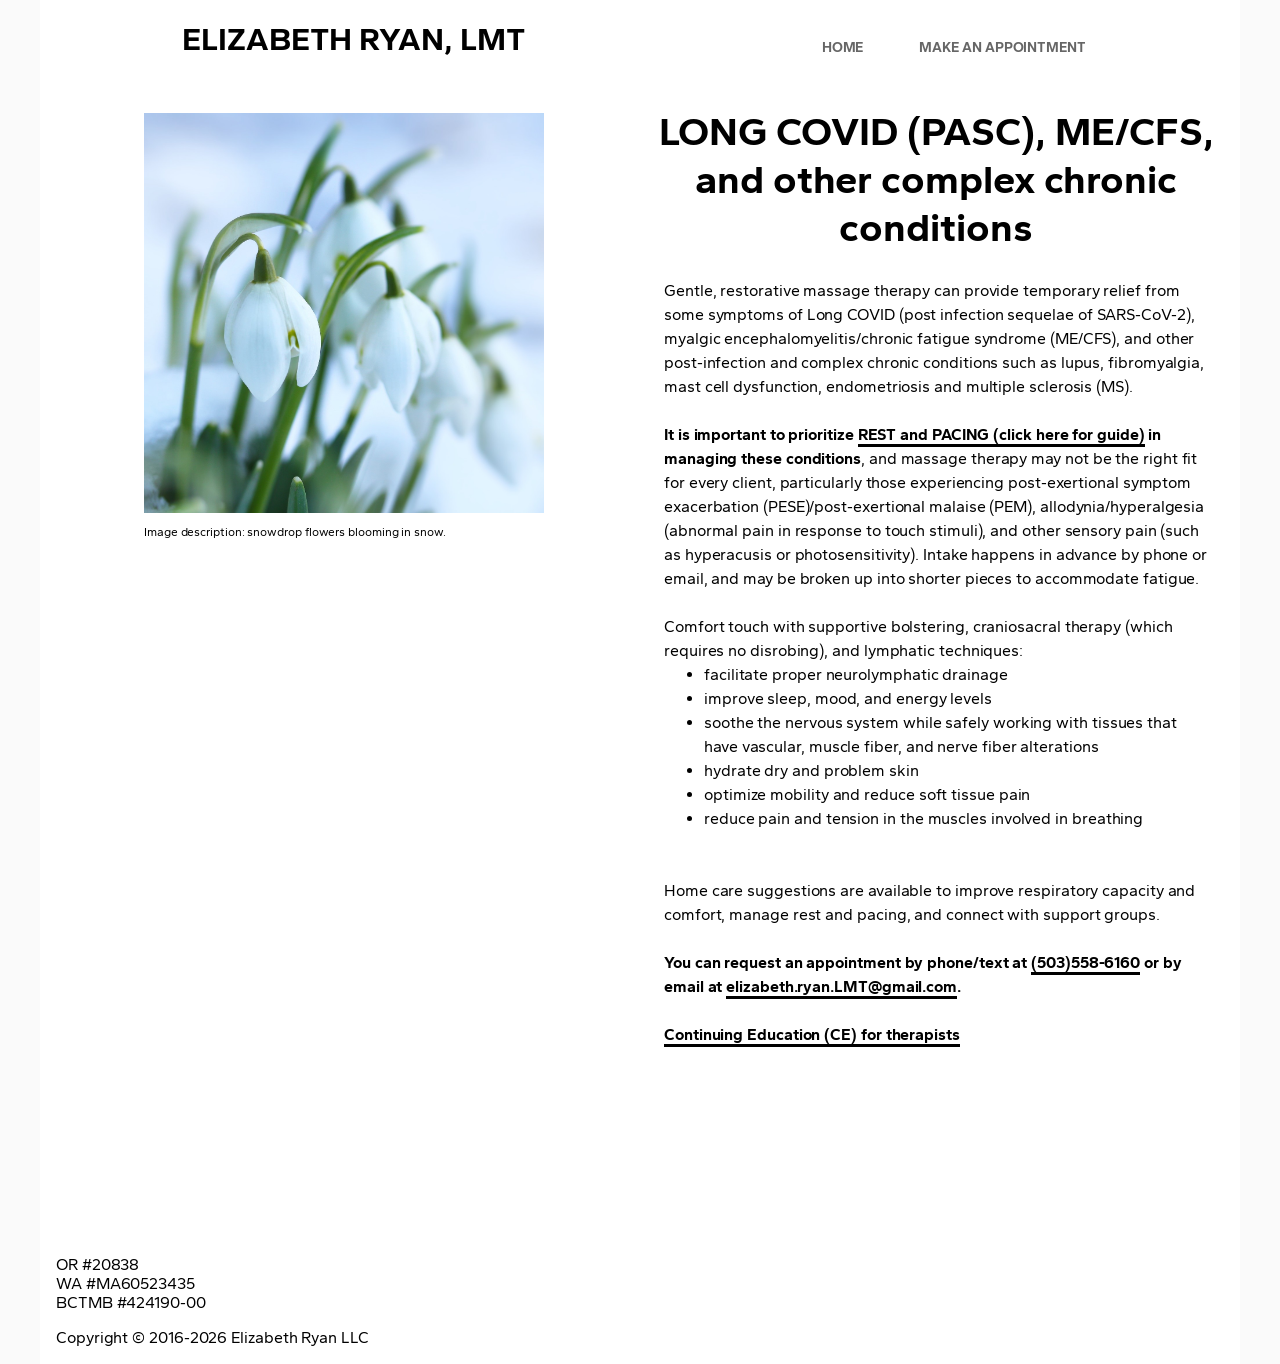
<file: long-covid-pasc/index.html>
<!DOCTYPE html><html lang="en" data-ws-project="b08ebeeb-7135-4025-9173-fdcc1106a83e" data-ws-version="2644" data-ws-last-published="2026-09-13T21:49:05.855Z"><head><link rel="stylesheet" type="text/css" href="/assets/static/app_generated_index-6937cd5a.Bpdj7kaW.css"><meta charSet="UTF-8"/><meta name="viewport" content="width=device-width,initial-scale=1"/><link rel="icon" href="/assets/favicon_kzxwxnBAXfeLjQCcsDBHO.png"/><link rel="preload" href="/assets/Gantari-Bold-Page_pFzqwYFK3k7gLO6N0THOl.ttf" as="font" crossorigin="anonymous"/><link rel="preload" href="/assets/Gantari-Regular_YOefQQ1oArejxJ9oEMsyY.ttf" as="font" crossorigin="anonymous"/><link rel="preload" href="/assets/Gantari-SemiBold_U9s0APJjrKG1-f9Oj9Rp8.ttf" as="font" crossorigin="anonymous"/><link rel="preload" href="/assets/Gantari-ExtraBold_vFoNDre7fSTGKoJieq1Do.ttf" as="font" crossorigin="anonymous"/><meta property="og:url" content="https://url/long-covid-pasc"/><meta property="og:title" content="Make an Appointment"/><meta property="og:type" content="website"/><meta property="og:site_name" content="Elizabeth Ryan, LMT"/><meta property="twitter:card" content="summary_large_image"/><title>Make an Appointment</title><script type="application/ld+json">{
  "@context": "https://schema.org",
  "@type": "WebSite",
  "name": "Elizabeth Ryan, LMT"
}</script></head><body class="w-element c140e2vu c1htpt0g cnr0lx1 c1bh342g c1d128wz c1xrro3u co49xxb c1jtl133"><div style="display:contents"><div style="display:contents"><div class="w-element c1vyjej4 cjlv0kd cfa5fl7 cfo82vc clzpwwi c174ul4u cadllx6 cas45oq c1no5gp4 c1x9s9hu c1cx5k5f cgrusml co49xxb csdtuf1 crr3phb ciygkgm c1xrro3u cdchpe9 c14rya5h c1lpolp9 c1tjls5k"><h1 class="w-element c9ia849 ceuyh7m cnd087d c1c7m1sn c1qvjqnr cgcurwp c18qsqks c8qbacg"><a class="w-element cgmb64m co3iha" href="/">ELIZABETH RYAN, LMT</a></h1><div class="w-element ciu7k2m co4k2qq c3f02u8 c1vyjej4 c1cx5k5f cvy33qw c1dzua9o cw8skfe chb31ly c1xh88k9 c1oxb95a c1t48gxp ce9j55l c14vsqd9"><a class="w-element cdcuwq4 ceuyh7m c5dpu82 cssdpcj ckbwj29 cl00bpw cgmb64m cr3339l cvo6lbs c1lvg7nb cc0ibst corhubo c1nuwjra c1vt3rlq c1hiltix c1k6llko c18j3ibk ckvm2va c11w73j5 c1u5j1zb c61ja30 c9qxvvm cho3abe cu7zoit c1ydk2g1" href="/"><b class="w-element">HOME</b></a><a class="w-element cdcuwq4 ceuyh7m c5dpu82 cssdpcj ckbwj29 cl00bpw cgmb64m cr3339l cvo6lbs c1lvg7nb cc0ibst corhubo c1nuwjra c1vt3rlq c1hiltix c1k6llko c18j3ibk ckvm2va c11w73j5 c1u5j1zb c61ja30 c9qxvvm cho3abe cu7zoit c1ydk2g1" href="/make-an-appointment"><b class="w-element">MAKE AN APPOINTMENT</b></a></div></div></div></div><div class="w-box c85hk8c cas45oq c1no5gp4 c10e2vss c1b7q2ca c1pt1618 cyhm2kq c1txe20p c1x3hm6i cogqn7g c1cx5k5f ckyzo6 cfa5fl7 cfo82vc c1mnhmui ctxkqic ctedvvo cqx2say c1jz80a3 c1og2cs8 c11bi6xn c197ddhr c1c24xoh c1aduj8x co849tq c19tyro4 c1gkdhvg c1y1l7em cnmla69 c1xrro3u"><div class="w-box c1pz1o1n c1ykb922 c1vyjej4 c1kt1fsu cas45oq c1osh9b5 cjttqh0 c1fu3rjz c17d6kk2 c1cx5k5f c1sfuasr cqx2say c1jz80a3 c1fnx1sz c1y64edw c1tjls5k c1mkvfhk c7eyijz c38bbh5"><img class="w-image cvjrwy9 c1jh62im c9xlvs9" alt="Snowdrop flowers blooming in snow." width="1379" height="1379" sizes="100vw" srcSet="/assets/long_covid_and_iaccs_BhulMvDxC16L_z2_c_Zjb.jpg 16w, /assets/long_covid_and_iaccs_BhulMvDxC16L_z2_c_Zjb.jpg 32w, /assets/long_covid_and_iaccs_BhulMvDxC16L_z2_c_Zjb.jpg 48w, /assets/long_covid_and_iaccs_BhulMvDxC16L_z2_c_Zjb.jpg 64w, /assets/long_covid_and_iaccs_BhulMvDxC16L_z2_c_Zjb.jpg 96w, /assets/long_covid_and_iaccs_BhulMvDxC16L_z2_c_Zjb.jpg 128w, /assets/long_covid_and_iaccs_BhulMvDxC16L_z2_c_Zjb.jpg 256w, /assets/long_covid_and_iaccs_BhulMvDxC16L_z2_c_Zjb.jpg 384w, /assets/long_covid_and_iaccs_BhulMvDxC16L_z2_c_Zjb.jpg 640w, /assets/long_covid_and_iaccs_BhulMvDxC16L_z2_c_Zjb.jpg 750w, /assets/long_covid_and_iaccs_BhulMvDxC16L_z2_c_Zjb.jpg 828w, /assets/long_covid_and_iaccs_BhulMvDxC16L_z2_c_Zjb.jpg 1080w, /assets/long_covid_and_iaccs_BhulMvDxC16L_z2_c_Zjb.jpg 1200w, /assets/long_covid_and_iaccs_BhulMvDxC16L_z2_c_Zjb.jpg 1920w, /assets/long_covid_and_iaccs_BhulMvDxC16L_z2_c_Zjb.jpg 2048w, /assets/long_covid_and_iaccs_BhulMvDxC16L_z2_c_Zjb.jpg 3840w" src="/assets/long_covid_and_iaccs_BhulMvDxC16L_z2_c_Zjb.jpg" decoding="async" loading="lazy"/><p class="w-element ceuyh7m cwt46p7 c1yndp49 chrardy c1jlp4ao c1j7bqjq c1u6wume cgcurwp">Image description: snowdrop flowers blooming in snow.</p></div><div class="w-box c863ib0 cwcmw8y c10e2vss cbi9v8h c1fhmq56 cef4656 c1ocq3aj c12xke6a chb31ly cmxvgrt cw3b7bc c117vrdh cjqe4wz c19pljyg c33v7jp c1xrro3u c1qnw43s c1gw9iwf c1btptgv copucx8 cer8tee c1ikvkre"><h1 class="w-element c1xio8vc ceuyh7m c1vajglq coe37m7 cr3339l cw4xbwv c1ea99eu cw9n8zy ct6r0m6 chwisfx chu4c2k c13c5ez5">LONG COVID (PASC), ME/CFS, and other complex chronic conditions</h1><p class="w-element ceuyh7m cqs0d5h c16dfh9c cpbz58a c1fskh4m c13v1604 c51piig c1qvjqnr c1jlp4ao c1j7bqjq">Gentle, restorative massage therapy can provide temporary relief from some symptoms of Long COVID (post infection sequelae of SARS-CoV-2), myalgic encephalomyelitis/chronic fatigue syndrome (ME/CFS), and other post-infection and complex chronic conditions such as lupus, fibromyalgia, mast cell dysfunction, endometriosis and multiple sclerosis (MS). <br/><br/><b class="w-element">It is important to prioritize </b><a href="https://www.meaction.net/wp-content/uploads/2021/02/Pacing-and-Management-Guide-for-ME_CFS-9.pdf" class="w-element c1hi3dcj ckcaof7 c1s0ygah c14649va ccaq60d c7ci5ll c1753w ctitj9m c4pd45h ca0owrl cnd087d cgmb64m ctz221c cz14b95 c6mvfbr clmgwd8 c2g5o75 c1g9661n chvnwh8 c77t5i3 c1u2q5hc c17o8zem cpr6fig c1y8jnxs c15p0wo9 cpz0quz c1vetu3q c1qbztjg ckrqgtk c1yp1vao"><b class="w-element">REST and PACING (click here for guide)</b></a><b class="w-element"> in managing these conditions</b>, and massage therapy may not be the right fit for every client, particularly those experiencing post-exertional symptom exacerbation (PESE)/post-exertional malaise (PEM), allodynia/hyperalgesia (abnormal pain in response to touch stimuli), and other sensory pain (such as hyperacusis or photosensitivity). Intake happens in advance by phone or email, and may be broken up into shorter pieces to accommodate fatigue.<br/><br/>Comfort touch with supportive bolstering, craniosacral therapy (which requires no disrobing), and lymphatic techniques:</p><ul class="w-element ceuyh7m cqs0d5h c16dfh9c cpbz58a c1fskh4m c13v1604 cyi8asb"><li class="w-element">facilitate proper neurolymphatic drainage</li><li class="w-element">improve sleep, mood, and energy levels </li><li class="w-element">soothe the nervous system while safely working with tissues that have vascular, muscle fiber, and nerve fiber alterations</li><li class="w-element">hydrate dry and problem skin </li><li class="w-element">optimize mobility and reduce soft tissue pain</li><li class="w-element">reduce pain and tension in the muscles involved in breathing</li></ul><p class="w-element ceuyh7m cqs0d5h c16dfh9c cpbz58a c1fskh4m c13v1604 cyi8asb">Home care suggestions are available to improve respiratory capacity and comfort, manage rest and pacing, and connect with support groups. <br/><br/><b class="w-element">You can request an appointment by phone/text at </b><a href="tel:+15035586160" class="w-element c1hi3dcj ckcaof7 c1s0ygah c14649va ccaq60d c7ci5ll c1753w ctitj9m c4pd45h ca0owrl cnd087d cgmb64m ctz221c cz14b95 c6mvfbr clmgwd8 c2g5o75 c1g9661n chvnwh8 c77t5i3 c1u2q5hc c17o8zem cpr6fig c1y8jnxs c15p0wo9 cpz0quz c1vetu3q c1qbztjg ckrqgtk c1yp1vao"><b class="w-element">(503)558-6160</b></a><b class="w-element"> or by email at </b><a href="mailto:email@elizabethryanlmt.com?subject=Make+an+Appointment" class="w-element c1hi3dcj ckcaof7 c1s0ygah c14649va ccaq60d c7ci5ll c1753w ctitj9m c4pd45h ca0owrl cnd087d cgmb64m ctz221c cz14b95 c6mvfbr clmgwd8 c2g5o75 c1g9661n chvnwh8 c77t5i3 c1u2q5hc c17o8zem cpr6fig c1y8jnxs c15p0wo9 cpz0quz c1vetu3q c1qbztjg ckrqgtk c1yp1vao"><b class="w-element">elizabeth.ryan.LMT@gmail.com</b></a><b class="w-element">. </b><br/><br/><a class="w-element c1hi3dcj ckcaof7 c1s0ygah c14649va ccaq60d c7ci5ll c1753w ctitj9m c4pd45h ca0owrl cnd087d cgmb64m ctz221c cz14b95 c6mvfbr clmgwd8 c2g5o75 c1g9661n chvnwh8 c77t5i3 c1u2q5hc c17o8zem cpr6fig c1y8jnxs c15p0wo9 cpz0quz c1vetu3q c1qbztjg ckrqgtk c1yp1vao" href="/continuing-education-courses">Continuing Education (CE) for therapists</a></p></div></div><div style="display:contents"><div style="display:contents"><div class="w-element cumeie3 c14a8fha c35kipd chexk3e cbkoxks cyl3u0r c1w35yw5 c96i3cj c1ll0v2f"><p class="w-element ceuyh7m">OR #20838
WA #MA60523435
BCTMB #424190-00</p><p class="w-element ceuyh7m">Copyright © 2016-2026 Elizabeth Ryan LLC</p></div></div></div><script id="vike_pageContext" type="application/json">{"_urlRewrite":null,"pageId":"/pages/long-covid-pasc","routeParams":{},"data":{"url":"https://url/long-covid-pasc","system":{"params":{},"search":{},"origin":"https://url","pathname":"/long-covid-pasc"},"resources":{},"pageMeta":{"title":"Make an Appointment","description":"","excludePageFromSearch":false,"language":"","socialImageAssetName":"!undefined","socialImageUrl":"","status":"!undefined","redirect":"","content":"","custom":[]}}}</script><script id="vike_globalContext" type="application/json">{}</script><script src="/assets/entries/entry-server-routing.BUcuXLXy.js" type="module" async></script><link rel="modulepreload" href="/assets/entries/pages_long-covid-pasc.2MpxSUR5.js" as="script" type="text/javascript"><link rel="modulepreload" href="/assets/chunks/chunk-D6r3HFbW.js" as="script" type="text/javascript"><link rel="modulepreload" href="/assets/chunks/chunk-BUGX2Uqc.js" as="script" type="text/javascript"></body></html>
</file>
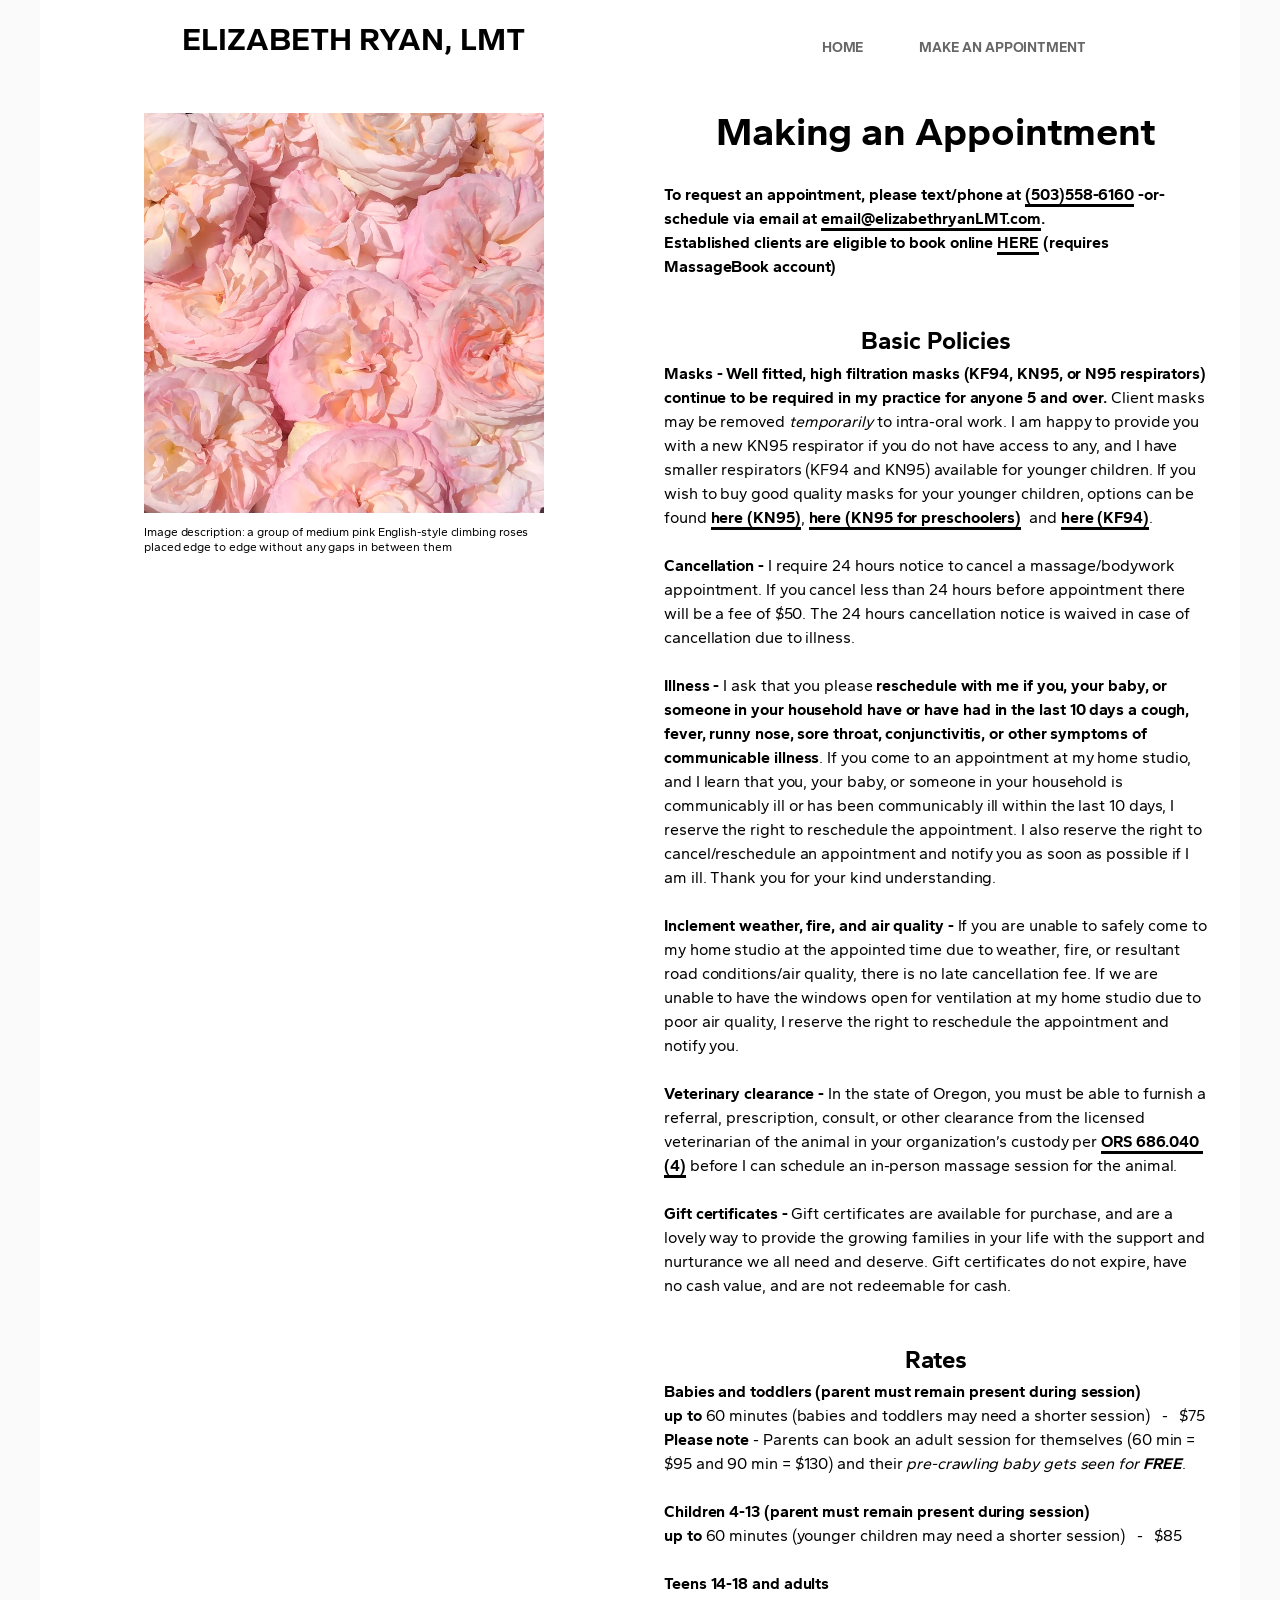
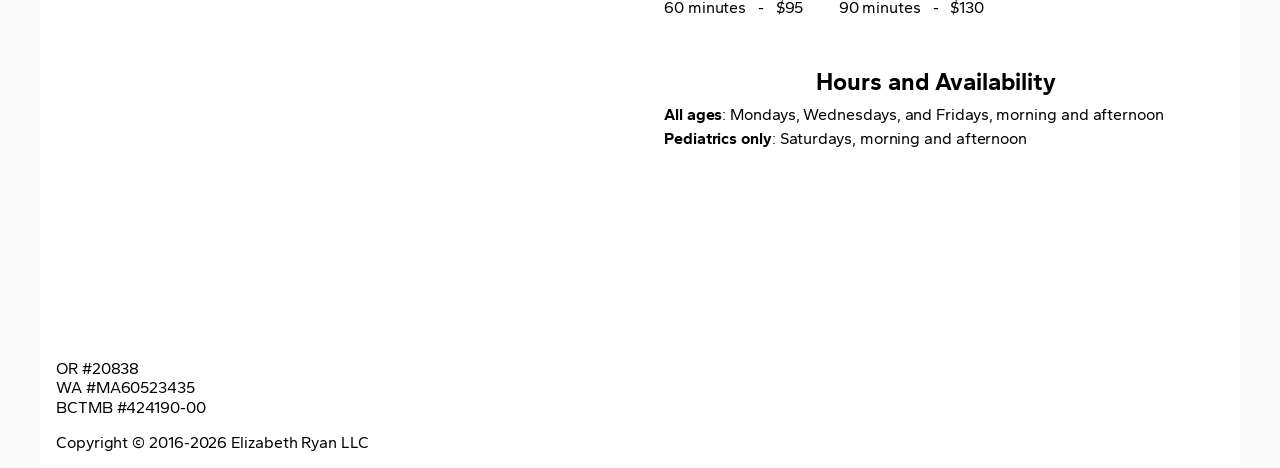
<file: make-an-appointment/index.html>
<!DOCTYPE html><html lang="en" data-ws-project="b08ebeeb-7135-4025-9173-fdcc1106a83e" data-ws-version="2644" data-ws-last-published="2026-09-13T21:49:05.855Z"><head><link rel="stylesheet" type="text/css" href="/assets/static/app_generated_index-6937cd5a.Bpdj7kaW.css"><meta charSet="UTF-8"/><meta name="viewport" content="width=device-width,initial-scale=1"/><link rel="icon" href="/assets/favicon_kzxwxnBAXfeLjQCcsDBHO.png"/><link rel="preload" href="/assets/Gantari-Bold-Page_pFzqwYFK3k7gLO6N0THOl.ttf" as="font" crossorigin="anonymous"/><link rel="preload" href="/assets/Gantari-Regular_YOefQQ1oArejxJ9oEMsyY.ttf" as="font" crossorigin="anonymous"/><link rel="preload" href="/assets/Gantari-SemiBold_U9s0APJjrKG1-f9Oj9Rp8.ttf" as="font" crossorigin="anonymous"/><link rel="preload" href="/assets/Gantari-ExtraBold_vFoNDre7fSTGKoJieq1Do.ttf" as="font" crossorigin="anonymous"/><meta property="og:url" content="https://url/make-an-appointment"/><meta property="og:title" content="Make an Appointment"/><meta property="og:type" content="website"/><meta property="og:site_name" content="Elizabeth Ryan, LMT"/><meta property="twitter:card" content="summary_large_image"/><title>Make an Appointment</title><script type="application/ld+json">{
  "@context": "https://schema.org",
  "@type": "WebSite",
  "name": "Elizabeth Ryan, LMT"
}</script></head><body class="w-element c140e2vu c1htpt0g cnr0lx1 c1bh342g c1d128wz c1xrro3u co49xxb c1jtl133"><div style="display:contents"><div style="display:contents"><div class="w-element c1vyjej4 cjlv0kd cfa5fl7 cfo82vc clzpwwi c174ul4u cadllx6 cas45oq c1no5gp4 c1x9s9hu c1cx5k5f cgrusml co49xxb csdtuf1 crr3phb ciygkgm c1xrro3u cdchpe9 c14rya5h c1lpolp9 c1tjls5k"><h1 class="w-element c9ia849 ceuyh7m cnd087d c1c7m1sn c1qvjqnr cgcurwp c18qsqks c8qbacg"><a class="w-element cgmb64m co3iha" href="/">ELIZABETH RYAN, LMT</a></h1><div class="w-element ciu7k2m co4k2qq c3f02u8 c1vyjej4 c1cx5k5f cvy33qw c1dzua9o cw8skfe chb31ly c1xh88k9 c1oxb95a c1t48gxp ce9j55l c14vsqd9"><a class="w-element cdcuwq4 ceuyh7m c5dpu82 cssdpcj ckbwj29 cl00bpw cgmb64m cr3339l cvo6lbs c1lvg7nb cc0ibst corhubo c1nuwjra c1vt3rlq c1hiltix c1k6llko c18j3ibk ckvm2va c11w73j5 c1u5j1zb c61ja30 c9qxvvm cho3abe cu7zoit c1ydk2g1" href="/"><b class="w-element">HOME</b></a><a aria-current="page" class="w-element cdcuwq4 ceuyh7m c5dpu82 cssdpcj ckbwj29 cl00bpw cgmb64m cr3339l cvo6lbs c1lvg7nb cc0ibst corhubo c1nuwjra c1vt3rlq c1hiltix c1k6llko c18j3ibk ckvm2va c11w73j5 c1u5j1zb c61ja30 c9qxvvm cho3abe cu7zoit c1ydk2g1 active" href="/make-an-appointment"><b class="w-element">MAKE AN APPOINTMENT</b></a></div></div></div></div><div class="w-box c85hk8c cas45oq c1no5gp4 c10e2vss c1b7q2ca c1pt1618 cyhm2kq c1txe20p c1x3hm6i cogqn7g c1cx5k5f ckyzo6 cfa5fl7 cfo82vc c1mnhmui ctxkqic ctedvvo cqx2say c1jz80a3 c1og2cs8 c11bi6xn c197ddhr c1c24xoh c1aduj8x co849tq c19tyro4 c1gkdhvg c1y1l7em cnmla69 c1xrro3u"><div class="w-box c1pz1o1n c1ykb922 c1vyjej4 c1kt1fsu cas45oq c1osh9b5 cjttqh0 c1fu3rjz c17d6kk2 c1cx5k5f c1sfuasr cqx2say c1jz80a3 c1fnx1sz c1y64edw c1tjls5k c1mkvfhk c7eyijz c38bbh5"><img class="w-image cvjrwy9 c1jh62im c9xlvs9" alt="" width="1495" height="1495" sizes="100vw" srcSet="/assets/roses_73oBXRt6Q7ifhbm80EH8b.jpg 16w, /assets/roses_73oBXRt6Q7ifhbm80EH8b.jpg 32w, /assets/roses_73oBXRt6Q7ifhbm80EH8b.jpg 48w, /assets/roses_73oBXRt6Q7ifhbm80EH8b.jpg 64w, /assets/roses_73oBXRt6Q7ifhbm80EH8b.jpg 96w, /assets/roses_73oBXRt6Q7ifhbm80EH8b.jpg 128w, /assets/roses_73oBXRt6Q7ifhbm80EH8b.jpg 256w, /assets/roses_73oBXRt6Q7ifhbm80EH8b.jpg 384w, /assets/roses_73oBXRt6Q7ifhbm80EH8b.jpg 640w, /assets/roses_73oBXRt6Q7ifhbm80EH8b.jpg 750w, /assets/roses_73oBXRt6Q7ifhbm80EH8b.jpg 828w, /assets/roses_73oBXRt6Q7ifhbm80EH8b.jpg 1080w, /assets/roses_73oBXRt6Q7ifhbm80EH8b.jpg 1200w, /assets/roses_73oBXRt6Q7ifhbm80EH8b.jpg 1920w, /assets/roses_73oBXRt6Q7ifhbm80EH8b.jpg 2048w, /assets/roses_73oBXRt6Q7ifhbm80EH8b.jpg 3840w" src="/assets/roses_73oBXRt6Q7ifhbm80EH8b.jpg" decoding="async" loading="lazy"/><p class="w-element ceuyh7m cwt46p7 c1yndp49 chrardy c1jlp4ao c1j7bqjq c1u6wume cgcurwp">Image description: a group of medium pink English-style climbing roses placed edge to edge without any gaps in between them</p></div><div class="w-box c863ib0 cwcmw8y c10e2vss cbi9v8h c1fhmq56 cef4656 c1ocq3aj c12xke6a chb31ly cmxvgrt cw3b7bc c117vrdh cjqe4wz c19pljyg c33v7jp c1xrro3u c1qnw43s c1gw9iwf c1btptgv copucx8 cer8tee c1ikvkre"><h1 class="w-element c1xio8vc ceuyh7m c1vajglq coe37m7 cr3339l cw4xbwv c1ea99eu cw9n8zy ct6r0m6 chwisfx chu4c2k c13c5ez5">Making an Appointment</h1><p class="w-element ceuyh7m cqs0d5h c16dfh9c cpbz58a c1fskh4m c13v1604 cyi8asb c1qvjqnr c1jlp4ao c1j7bqjq"><b class="w-element">To request an appointment, please text/phone at </b><a href="tel:+15035586160" class="w-element c1hi3dcj ckcaof7 c1s0ygah c14649va ccaq60d c7ci5ll c1753w ctitj9m c4pd45h ca0owrl cnd087d cgmb64m ctz221c cz14b95 c6mvfbr clmgwd8 c2g5o75 c1g9661n chvnwh8 c77t5i3 c1u2q5hc c17o8zem cpr6fig c1y8jnxs c15p0wo9 cpz0quz c1vetu3q c1qbztjg ckrqgtk c1yp1vao"><b class="w-element">(503)558-6160</b></a><b class="w-element"> -or- schedule via email at </b><a href="mailto:email@elizabethryanlmt.com?subject=Make+an+Appointment" class="w-element c1hi3dcj ckcaof7 c1s0ygah c14649va ccaq60d c7ci5ll c1753w ctitj9m c4pd45h ca0owrl cnd087d cgmb64m ctz221c cz14b95 c6mvfbr clmgwd8 c2g5o75 c1g9661n chvnwh8 c77t5i3 c1u2q5hc c17o8zem cpr6fig c1y8jnxs c15p0wo9 cpz0quz c1vetu3q c1qbztjg ckrqgtk c1yp1vao"><b class="w-element">email@elizabethryanLMT.com</b></a><b class="w-element">. </b><br/><b class="w-element">Established clients are eligible to book online </b><a href="https://www.massagebook.com/therapists/elizabeth-ryan-LMT" class="w-element c1hi3dcj ckcaof7 c1s0ygah c14649va ccaq60d c7ci5ll c1753w ctitj9m c4pd45h ca0owrl cnd087d cgmb64m ctz221c cz14b95 c6mvfbr clmgwd8 c2g5o75 c1g9661n chvnwh8 c77t5i3 c1u2q5hc c17o8zem cpr6fig c1y8jnxs c15p0wo9 cpz0quz c1vetu3q c1qbztjg ckrqgtk c1yp1vao"><b class="w-element">HERE</b></a><b class="w-element"> (requires MassageBook account)</b></p><h1 class="w-element cr3339l c19evi5n c1owc4t1 c1ef5hqu c1igmsvr c92ucm7">Basic Policies</h1><p class="w-element ceuyh7m cqs0d5h c16dfh9c cpbz58a c1fskh4m c13v1604 cyi8asb"><b class="w-element">Masks - Well fitted, high filtration masks (KF94, KN95, or N95 respirators) continue to be required in my practice for anyone 5 and over.</b> Client masks may be removed <i class="w-element">temporarily</i> to intra-oral work. I am happy to provide you with a new KN95 respirator if you do not have access to any, and I have smaller respirators (KF94 and KN95) available for younger children. If you wish to buy good quality masks for your younger children, options can be found <a href="https://4cair.com/product/4cair-nano-mask-for-kids/" class="w-element c1hi3dcj ckcaof7 c1s0ygah c14649va ccaq60d c7ci5ll c1753w ctitj9m c4pd45h ca0owrl cnd087d cgmb64m ctz221c cz14b95 c6mvfbr clmgwd8 c2g5o75 c1g9661n chvnwh8 c77t5i3 c1u2q5hc c17o8zem cpr6fig c1y8jnxs c15p0wo9 cpz0quz c1vetu3q c1qbztjg ckrqgtk c1yp1vao">here (KN95)</a>, <a href="https://www.amazon.com/3-Layer-Filters-Protective-Covering-Individual/dp/B08MS7746X/ref=sr_1_1?crid=F0UVOBQS100F&amp;keywords=%28Pack%20of%2010%29%20You%20and%20I%20KF94%20Kids%20Face%20Mask%2C%20Age%202%20to%204%2C%203-Layer%20Filters%2C%20Protective%20Nose%20Mouth%20Covering%20Dust%20Mask%2C%20Individual%20Packs%2C%20Made%20in%20Korea%2C%20Whtie%20KF94%20Masks&amp;qid=1686153438&amp;sprefix=pack%20of%2010%20you%20and%20i%20kf94%20kids%20face%20mask%2C%20age%202%20to%204%2C%203-layer%20filters%2C%20protective%20nose%20mouth%20covering%20dust%20mask%2C%20individual%20packs%2C%20made%20in%20korea%2C%20whtie%20kf94%20masks%2Caps%2C142&amp;sr=8-1" class="w-element c1hi3dcj ckcaof7 c1s0ygah c14649va ccaq60d c7ci5ll c1753w ctitj9m c4pd45h ca0owrl cnd087d cgmb64m ctz221c cz14b95 c6mvfbr clmgwd8 c2g5o75 c1g9661n chvnwh8 c77t5i3 c1u2q5hc c17o8zem cpr6fig c1y8jnxs c15p0wo9 cpz0quz c1vetu3q c1qbztjg ckrqgtk c1yp1vao">here (KN95 for preschoolers)</a>  and <a href="https://www.amazon.com/dp/B08N66VVKL?ascsubtag=___st__p_cka42xktt006grzye883g83bt__i_179901__v_a__u_1__t_w__r_google.com__d_D__z_m&amp;ots=1&amp;tag=thestrategistsite-20" class="w-element c1hi3dcj ckcaof7 c1s0ygah c14649va ccaq60d c7ci5ll c1753w ctitj9m c4pd45h ca0owrl cnd087d cgmb64m ctz221c cz14b95 c6mvfbr clmgwd8 c2g5o75 c1g9661n chvnwh8 c77t5i3 c1u2q5hc c17o8zem cpr6fig c1y8jnxs c15p0wo9 cpz0quz c1vetu3q c1qbztjg ckrqgtk c1yp1vao">here (KF94)</a>.<br/><br/><b class="w-element">Cancellation - </b>I require 24 hours notice to cancel a massage/bodywork appointment. If you cancel less than 24 hours before appointment there will be a fee of $50. The 24 hours cancellation notice is waived in case of cancellation due to illness. <br/><br/><b class="w-element">Illness -</b> I ask that you please <b class="w-element">reschedule with me</b> <b class="w-element">if you, your baby, or someone in your household</b> <b class="w-element">have or have had in the last 10 days</b> <b class="w-element">a cough, fever, runny nose, sore throat, conjunctivitis, or other symptoms of communicable illness</b>. If you come to an appointment at my home studio, and I learn that you, your baby, or someone in your household is communicably ill or has been communicably ill within the last 10 days, I reserve the right to reschedule the appointment. I also reserve the right to cancel/reschedule an appointment and notify you as soon as possible if I am ill. Thank you for your kind understanding.<br/><br/><b class="w-element">Inclement weather, fire, and air quality -</b> If you are unable to safely come to my home studio at the appointed time due to weather, fire, or resultant road conditions/air quality, there is no late cancellation fee. If we are unable to have the windows open for ventilation at my home studio due to poor air quality, I reserve the right to reschedule the appointment and notify you. <br/><br/><b class="w-element">Veterinary clearance - </b>In the state of Oregon, you must be able to furnish a referral, prescription, consult, or other clearance from the licensed veterinarian of the animal in your organization’s custody per <a href="https://www.oregonlegislature.gov/bills_laws/ors/ors686.html" class="w-element c1hi3dcj ckcaof7 c1s0ygah c14649va ccaq60d c7ci5ll c1753w ctitj9m c4pd45h ca0owrl cnd087d cgmb64m ctz221c cz14b95 c6mvfbr clmgwd8 c2g5o75 c1g9661n chvnwh8 c77t5i3 c1u2q5hc c17o8zem cpr6fig c1y8jnxs c15p0wo9 cpz0quz c1vetu3q c1qbztjg ckrqgtk c1yp1vao">ORS 686.040 (4)</a> before I can schedule an in-person massage session for the animal.<br/><br/><b class="w-element">Gift certificates -</b> Gift certificates are available for purchase, and are a lovely way to provide the growing families in your life with the support and nurturance we all need and deserve. Gift certificates do not expire, have no cash value, and are not redeemable for cash.</p><h1 class="w-element cr3339l c19evi5n c1owc4t1 c1ef5hqu c1igmsvr c92ucm7">Rates</h1><p class="w-element ceuyh7m cqs0d5h c16dfh9c cpbz58a c1fskh4m c13v1604 cyi8asb"><b class="w-element">Babies and toddlers (parent must remain present during session)</b><br/><b class="w-element">up to</b> 60 minutes (babies and toddlers may need a shorter session)   -   $75<br/><b class="w-element">Please note</b> - Parents can book an adult session for themselves (60 min = $95 and 90 min = $130) and their <i class="w-element">pre-crawling baby</i> <i class="w-element">gets seen for </i><b class="w-element"><i class="w-element">FREE</i></b>.<br/><br/><b class="w-element">Children 4-13 (parent must remain present during session)</b><br/><b class="w-element">up to</b> 60 minutes (younger children may need a shorter session)   -   $85<br/><br/><b class="w-element">Teens 14-18 and adults</b><br/>60 minutes   -   $95         90 minutes   -   $130 <br/></p><h1 class="w-element cr3339l c19evi5n c1owc4t1 c1ef5hqu c1igmsvr c92ucm7">Hours and Availability</h1><p class="w-element ceuyh7m cqs0d5h c16dfh9c cpbz58a c1fskh4m c13v1604 cyi8asb"><b class="w-element">All ages</b>: Mondays, Wednesdays, and Fridays, morning and afternoon<br/><b class="w-element">Pediatrics only</b>: Saturdays, morning and afternoon</p></div></div><div style="display:contents"><div style="display:contents"><div class="w-element cumeie3 c14a8fha c35kipd chexk3e cbkoxks cyl3u0r c1w35yw5 c96i3cj c1ll0v2f"><p class="w-element ceuyh7m">OR #20838
WA #MA60523435
BCTMB #424190-00</p><p class="w-element ceuyh7m">Copyright © 2016-2026 Elizabeth Ryan LLC</p></div></div></div><script id="vike_pageContext" type="application/json">{"_urlRewrite":null,"pageId":"/pages/make-an-appointment","routeParams":{},"data":{"url":"https://url/make-an-appointment","system":{"params":{},"search":{},"origin":"https://url","pathname":"/make-an-appointment"},"resources":{},"pageMeta":{"title":"Make an Appointment","description":"","excludePageFromSearch":false,"language":"","socialImageAssetName":"!undefined","socialImageUrl":"","status":"!undefined","redirect":"","content":"","custom":[]}}}</script><script id="vike_globalContext" type="application/json">{}</script><script src="/assets/entries/entry-server-routing.BUcuXLXy.js" type="module" async></script><link rel="modulepreload" href="/assets/entries/pages_make-an-appointment.D5aYOWRT.js" as="script" type="text/javascript"><link rel="modulepreload" href="/assets/chunks/chunk-D6r3HFbW.js" as="script" type="text/javascript"><link rel="modulepreload" href="/assets/chunks/chunk-BUGX2Uqc.js" as="script" type="text/javascript"></body></html>
</file>
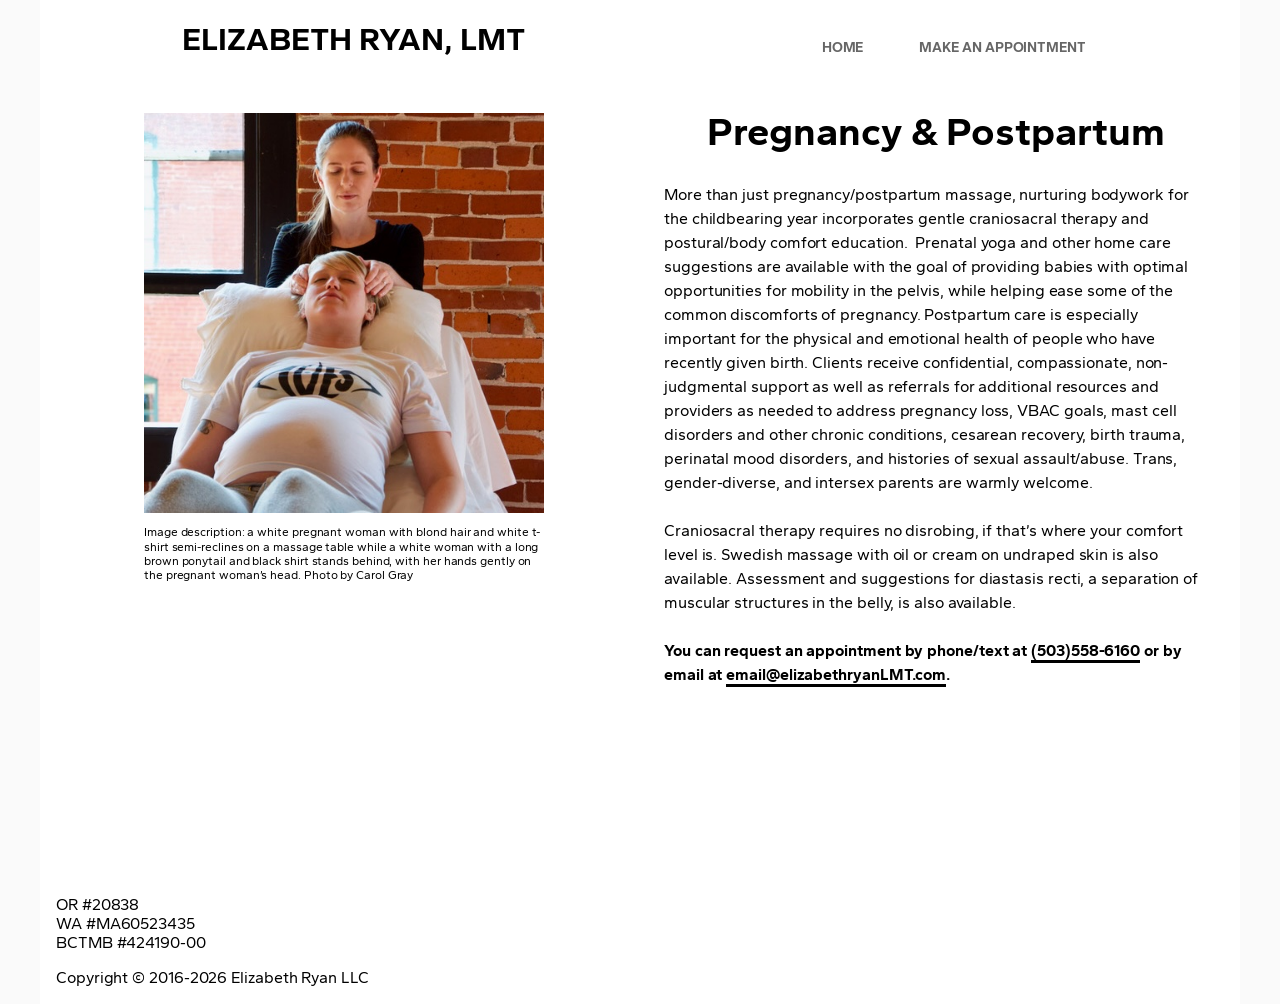
<file: pregnancy-and-postpartum/index.html>
<!DOCTYPE html><html lang="en" data-ws-project="b08ebeeb-7135-4025-9173-fdcc1106a83e" data-ws-version="2644" data-ws-last-published="2026-09-13T21:49:05.855Z"><head><link rel="stylesheet" type="text/css" href="/assets/static/app_generated_index-6937cd5a.Bpdj7kaW.css"><meta charSet="UTF-8"/><meta name="viewport" content="width=device-width,initial-scale=1"/><link rel="icon" href="/assets/favicon_kzxwxnBAXfeLjQCcsDBHO.png"/><link rel="preload" href="/assets/Gantari-Bold-Page_pFzqwYFK3k7gLO6N0THOl.ttf" as="font" crossorigin="anonymous"/><link rel="preload" href="/assets/Gantari-Regular_YOefQQ1oArejxJ9oEMsyY.ttf" as="font" crossorigin="anonymous"/><link rel="preload" href="/assets/Gantari-SemiBold_U9s0APJjrKG1-f9Oj9Rp8.ttf" as="font" crossorigin="anonymous"/><link rel="preload" href="/assets/Gantari-ExtraBold_vFoNDre7fSTGKoJieq1Do.ttf" as="font" crossorigin="anonymous"/><meta property="og:url" content="https://url/pregnancy-and-postpartum"/><meta property="og:title" content="Make an Appointment"/><meta property="og:type" content="website"/><meta property="og:site_name" content="Elizabeth Ryan, LMT"/><meta name="robots" content="noindex, nofollow"/><meta property="twitter:card" content="summary_large_image"/><title>Make an Appointment</title><script type="application/ld+json">{
  "@context": "https://schema.org",
  "@type": "WebSite",
  "name": "Elizabeth Ryan, LMT"
}</script></head><body class="w-element c140e2vu c1htpt0g cnr0lx1 c1bh342g c1d128wz c1xrro3u co49xxb c1jtl133"><div style="display:contents"><div style="display:contents"><div class="w-element c1vyjej4 cjlv0kd cfa5fl7 cfo82vc clzpwwi c174ul4u cadllx6 cas45oq c1no5gp4 c1x9s9hu c1cx5k5f cgrusml co49xxb csdtuf1 crr3phb ciygkgm c1xrro3u cdchpe9 c14rya5h c1lpolp9 c1tjls5k"><h1 class="w-element c9ia849 ceuyh7m cnd087d c1c7m1sn c1qvjqnr cgcurwp c18qsqks c8qbacg"><a class="w-element cgmb64m co3iha" href="/">ELIZABETH RYAN, LMT</a></h1><div class="w-element ciu7k2m co4k2qq c3f02u8 c1vyjej4 c1cx5k5f cvy33qw c1dzua9o cw8skfe chb31ly c1xh88k9 c1oxb95a c1t48gxp ce9j55l c14vsqd9"><a class="w-element cdcuwq4 ceuyh7m c5dpu82 cssdpcj ckbwj29 cl00bpw cgmb64m cr3339l cvo6lbs c1lvg7nb cc0ibst corhubo c1nuwjra c1vt3rlq c1hiltix c1k6llko c18j3ibk ckvm2va c11w73j5 c1u5j1zb c61ja30 c9qxvvm cho3abe cu7zoit c1ydk2g1" href="/"><b class="w-element">HOME</b></a><a class="w-element cdcuwq4 ceuyh7m c5dpu82 cssdpcj ckbwj29 cl00bpw cgmb64m cr3339l cvo6lbs c1lvg7nb cc0ibst corhubo c1nuwjra c1vt3rlq c1hiltix c1k6llko c18j3ibk ckvm2va c11w73j5 c1u5j1zb c61ja30 c9qxvvm cho3abe cu7zoit c1ydk2g1" href="/make-an-appointment"><b class="w-element">MAKE AN APPOINTMENT</b></a></div></div></div></div><div class="w-box c85hk8c cas45oq c1no5gp4 c10e2vss c1b7q2ca c1pt1618 cyhm2kq c1txe20p c1x3hm6i cogqn7g c1cx5k5f ckyzo6 cfa5fl7 cfo82vc c1mnhmui ctxkqic ctedvvo cqx2say c1jz80a3 c1og2cs8 c11bi6xn c197ddhr c1c24xoh c1aduj8x co849tq c19tyro4 c1gkdhvg c1y1l7em cnmla69 c1xrro3u"><div class="w-box c1pz1o1n c1ykb922 c1vyjej4 c1kt1fsu cas45oq c1osh9b5 cjttqh0 c1fu3rjz c17d6kk2 c1cx5k5f c1sfuasr cqx2say c1jz80a3 c1fnx1sz c1y64edw c1tjls5k c1mkvfhk c7eyijz c38bbh5"><img class="w-image cvjrwy9 c1jh62im c9xlvs9" alt="A white pregnant woman with blond hair and white t-shirt semi-reclines on a massage table while a white woman with a long brown ponytail and black shirt stands behind, with her hands gently on the pregnant woman’s head. Photo by Carol Gray" width="480" height="480" sizes="100vw" srcSet="/assets/pregnancy_and_postpartum_square_z17hODshtPCsyKzt0LyS_.jpeg 16w, /assets/pregnancy_and_postpartum_square_z17hODshtPCsyKzt0LyS_.jpeg 32w, /assets/pregnancy_and_postpartum_square_z17hODshtPCsyKzt0LyS_.jpeg 48w, /assets/pregnancy_and_postpartum_square_z17hODshtPCsyKzt0LyS_.jpeg 64w, /assets/pregnancy_and_postpartum_square_z17hODshtPCsyKzt0LyS_.jpeg 96w, /assets/pregnancy_and_postpartum_square_z17hODshtPCsyKzt0LyS_.jpeg 128w, /assets/pregnancy_and_postpartum_square_z17hODshtPCsyKzt0LyS_.jpeg 256w, /assets/pregnancy_and_postpartum_square_z17hODshtPCsyKzt0LyS_.jpeg 384w, /assets/pregnancy_and_postpartum_square_z17hODshtPCsyKzt0LyS_.jpeg 640w, /assets/pregnancy_and_postpartum_square_z17hODshtPCsyKzt0LyS_.jpeg 750w, /assets/pregnancy_and_postpartum_square_z17hODshtPCsyKzt0LyS_.jpeg 828w, /assets/pregnancy_and_postpartum_square_z17hODshtPCsyKzt0LyS_.jpeg 1080w" src="/assets/pregnancy_and_postpartum_square_z17hODshtPCsyKzt0LyS_.jpeg" decoding="async" loading="lazy"/><p class="w-element ceuyh7m cwt46p7 c1yndp49 chrardy c1jlp4ao c1j7bqjq c1u6wume cgcurwp">Image description: a white pregnant woman with blond hair and white t-shirt semi-reclines on a massage table while a white woman with a long brown ponytail and black shirt stands behind, with her hands gently on the pregnant woman’s head. Photo by Carol Gray</p></div><div class="w-box c863ib0 cwcmw8y c10e2vss cbi9v8h c1fhmq56 cef4656 c1ocq3aj c12xke6a chb31ly cqs0d5h cmxvgrt cw3b7bc c117vrdh cjqe4wz c19pljyg c33v7jp c1xrro3u c1qnw43s c1gw9iwf c1btptgv copucx8 cer8tee c1ikvkre"><h1 class="w-element c1xio8vc ceuyh7m c1vajglq coe37m7 cr3339l cw4xbwv c1ea99eu cw9n8zy ct6r0m6 chwisfx chu4c2k c13c5ez5">Pregnancy &amp; Postpartum</h1><p class="w-element ceuyh7m cqs0d5h c16dfh9c cpbz58a c1fskh4m c13v1604 c51piig c1qvjqnr c1jlp4ao c1j7bqjq">More than just pregnancy/postpartum massage, nurturing bodywork for the childbearing year incorporates gentle craniosacral therapy and postural/body comfort education.  Prenatal yoga and other home care suggestions are available with the goal of providing babies with optimal opportunities for mobility in the pelvis, while helping ease some of the common discomforts of pregnancy. Postpartum care is especially important for the physical and emotional health of people who have recently given birth. Clients receive confidential, compassionate, non-judgmental support as well as referrals for additional resources and providers as needed to address pregnancy loss, VBAC goals, mast cell disorders and other chronic conditions, cesarean recovery, birth trauma, perinatal mood disorders, and histories of sexual assault/abuse. Trans, gender-diverse, and intersex parents are warmly welcome.<br/><br/>Craniosacral therapy requires no disrobing, if that’s where your comfort level is. Swedish massage with oil or cream on undraped skin is also available. Assessment and suggestions for diastasis recti, a separation of muscular structures in the belly, is also available.</p><p class="w-element ceuyh7m cqs0d5h c16dfh9c cpbz58a c1fskh4m c13v1604 cyi8asb"><br/><b class="w-element">You can request an appointment by phone/text at </b><a href="tel:+15035586160" class="w-element c1hi3dcj ckcaof7 c1s0ygah c14649va ccaq60d c7ci5ll c1753w ctitj9m c4pd45h ca0owrl cnd087d cgmb64m ctz221c cz14b95 c6mvfbr clmgwd8 c2g5o75 c1g9661n chvnwh8 c77t5i3 c1u2q5hc c17o8zem cpr6fig c1y8jnxs c15p0wo9 cpz0quz c1vetu3q c1qbztjg ckrqgtk c1yp1vao"><b class="w-element">(503)558-6160</b></a><b class="w-element"> or by email at </b><a href="mailto:email@elizabethryanLMT.com" class="w-element c1hi3dcj ckcaof7 c1s0ygah c14649va ccaq60d c7ci5ll c1753w ctitj9m c4pd45h ca0owrl cnd087d cgmb64m ctz221c cz14b95 c6mvfbr clmgwd8 c2g5o75 c1g9661n chvnwh8 c77t5i3 c1u2q5hc c17o8zem cpr6fig c1y8jnxs c15p0wo9 cpz0quz c1vetu3q c1qbztjg ckrqgtk c1yp1vao"><b class="w-element">email@elizabethryanLMT.com</b></a><b class="w-element">. </b></p></div></div><div style="display:contents"><div style="display:contents"><div class="w-element cumeie3 c14a8fha c35kipd chexk3e cbkoxks cyl3u0r c1w35yw5 c96i3cj c1ll0v2f"><p class="w-element ceuyh7m">OR #20838
WA #MA60523435
BCTMB #424190-00</p><p class="w-element ceuyh7m">Copyright © 2016-2026 Elizabeth Ryan LLC</p></div></div></div><script id="vike_pageContext" type="application/json">{"_urlRewrite":null,"pageId":"/pages/pregnancy-and-postpartum","routeParams":{},"data":{"url":"https://url/pregnancy-and-postpartum","system":{"params":{},"search":{},"origin":"https://url","pathname":"/pregnancy-and-postpartum"},"resources":{},"pageMeta":{"title":"Make an Appointment","description":"","excludePageFromSearch":true,"language":"","socialImageAssetName":"!undefined","socialImageUrl":"","status":"!undefined","redirect":"","content":"","custom":[]}}}</script><script id="vike_globalContext" type="application/json">{}</script><script src="/assets/entries/entry-server-routing.BUcuXLXy.js" type="module" async></script><link rel="modulepreload" href="/assets/entries/pages_pregnancy-and-postpartum.BOVWadhC.js" as="script" type="text/javascript"><link rel="modulepreload" href="/assets/chunks/chunk-D6r3HFbW.js" as="script" type="text/javascript"><link rel="modulepreload" href="/assets/chunks/chunk-BUGX2Uqc.js" as="script" type="text/javascript"></body></html>
</file>
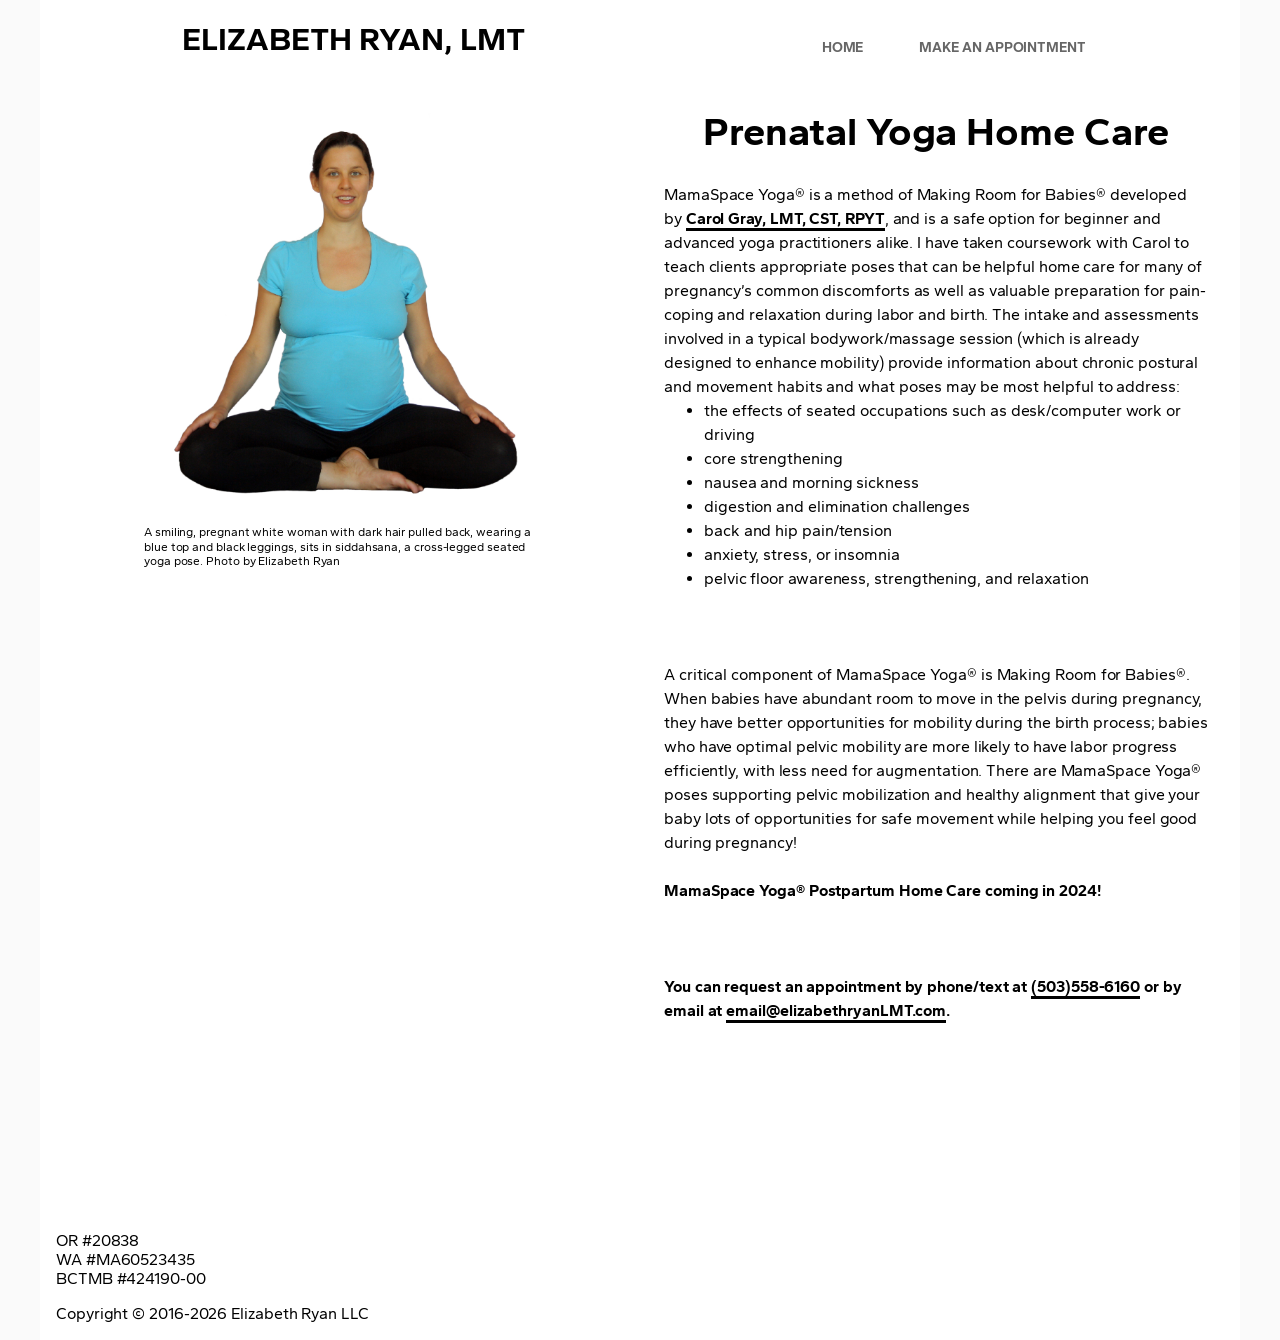
<file: prenatal-yoga-home-care/index.html>
<!DOCTYPE html><html lang="en" data-ws-project="b08ebeeb-7135-4025-9173-fdcc1106a83e" data-ws-version="2644" data-ws-last-published="2026-09-13T21:49:05.855Z"><head><link rel="stylesheet" type="text/css" href="/assets/static/app_generated_index-6937cd5a.Bpdj7kaW.css"><meta charSet="UTF-8"/><meta name="viewport" content="width=device-width,initial-scale=1"/><link rel="icon" href="/assets/favicon_kzxwxnBAXfeLjQCcsDBHO.png"/><link rel="preload" href="/assets/Gantari-Bold-Page_pFzqwYFK3k7gLO6N0THOl.ttf" as="font" crossorigin="anonymous"/><link rel="preload" href="/assets/Gantari-Regular_YOefQQ1oArejxJ9oEMsyY.ttf" as="font" crossorigin="anonymous"/><link rel="preload" href="/assets/Gantari-SemiBold_U9s0APJjrKG1-f9Oj9Rp8.ttf" as="font" crossorigin="anonymous"/><link rel="preload" href="/assets/Gantari-ExtraBold_vFoNDre7fSTGKoJieq1Do.ttf" as="font" crossorigin="anonymous"/><meta property="og:url" content="https://url/prenatal-yoga-home-care"/><meta property="og:title" content="Make an Appointment"/><meta property="og:type" content="website"/><meta property="og:site_name" content="Elizabeth Ryan, LMT"/><meta name="robots" content="noindex, nofollow"/><meta property="twitter:card" content="summary_large_image"/><title>Make an Appointment</title><script type="application/ld+json">{
  "@context": "https://schema.org",
  "@type": "WebSite",
  "name": "Elizabeth Ryan, LMT"
}</script></head><body class="w-element c140e2vu c1htpt0g cnr0lx1 c1bh342g c1d128wz c1xrro3u co49xxb c1jtl133"><div style="display:contents"><div style="display:contents"><div class="w-element c1vyjej4 cjlv0kd cfa5fl7 cfo82vc clzpwwi c174ul4u cadllx6 cas45oq c1no5gp4 c1x9s9hu c1cx5k5f cgrusml co49xxb csdtuf1 crr3phb ciygkgm c1xrro3u cdchpe9 c14rya5h c1lpolp9 c1tjls5k"><h1 class="w-element c9ia849 ceuyh7m cnd087d c1c7m1sn c1qvjqnr cgcurwp c18qsqks c8qbacg"><a class="w-element cgmb64m co3iha" href="/">ELIZABETH RYAN, LMT</a></h1><div class="w-element ciu7k2m co4k2qq c3f02u8 c1vyjej4 c1cx5k5f cvy33qw c1dzua9o cw8skfe chb31ly c1xh88k9 c1oxb95a c1t48gxp ce9j55l c14vsqd9"><a class="w-element cdcuwq4 ceuyh7m c5dpu82 cssdpcj ckbwj29 cl00bpw cgmb64m cr3339l cvo6lbs c1lvg7nb cc0ibst corhubo c1nuwjra c1vt3rlq c1hiltix c1k6llko c18j3ibk ckvm2va c11w73j5 c1u5j1zb c61ja30 c9qxvvm cho3abe cu7zoit c1ydk2g1" href="/"><b class="w-element">HOME</b></a><a class="w-element cdcuwq4 ceuyh7m c5dpu82 cssdpcj ckbwj29 cl00bpw cgmb64m cr3339l cvo6lbs c1lvg7nb cc0ibst corhubo c1nuwjra c1vt3rlq c1hiltix c1k6llko c18j3ibk ckvm2va c11w73j5 c1u5j1zb c61ja30 c9qxvvm cho3abe cu7zoit c1ydk2g1" href="/make-an-appointment"><b class="w-element">MAKE AN APPOINTMENT</b></a></div></div></div></div><div class="w-box c85hk8c cas45oq c1no5gp4 c10e2vss c1b7q2ca c1pt1618 cyhm2kq c1txe20p c1x3hm6i cogqn7g c1cx5k5f ckyzo6 cfa5fl7 cfo82vc c1mnhmui ctxkqic ctedvvo cqx2say c1jz80a3 c1og2cs8 c11bi6xn c197ddhr c1c24xoh c1aduj8x co849tq c19tyro4 c1gkdhvg c1y1l7em cnmla69 c1xrro3u"><div class="w-box c1pz1o1n c1ykb922 c1vyjej4 c1kt1fsu cas45oq c1osh9b5 cjttqh0 c1fu3rjz c17d6kk2 c1cx5k5f c1sfuasr cqx2say c1jz80a3 c1fnx1sz c1y64edw c1tjls5k c1mkvfhk c7eyijz c38bbh5"><img class="w-image cvjrwy9 c1jh62im c9xlvs9" alt="A smiling, pregnant white woman with dark hair pulled back, wearing a blue top and black leggings, sits in siddahsana, a cross-legged seated yoga pose. Photo by Elizabeth Ryan" width="1139" height="1139" sizes="100vw" srcSet="/assets/mamaspace_yoga_home_care_suggestions_LZ4-9TZRa8c99GIY30249.jpg 16w, /assets/mamaspace_yoga_home_care_suggestions_LZ4-9TZRa8c99GIY30249.jpg 32w, /assets/mamaspace_yoga_home_care_suggestions_LZ4-9TZRa8c99GIY30249.jpg 48w, /assets/mamaspace_yoga_home_care_suggestions_LZ4-9TZRa8c99GIY30249.jpg 64w, /assets/mamaspace_yoga_home_care_suggestions_LZ4-9TZRa8c99GIY30249.jpg 96w, /assets/mamaspace_yoga_home_care_suggestions_LZ4-9TZRa8c99GIY30249.jpg 128w, /assets/mamaspace_yoga_home_care_suggestions_LZ4-9TZRa8c99GIY30249.jpg 256w, /assets/mamaspace_yoga_home_care_suggestions_LZ4-9TZRa8c99GIY30249.jpg 384w, /assets/mamaspace_yoga_home_care_suggestions_LZ4-9TZRa8c99GIY30249.jpg 640w, /assets/mamaspace_yoga_home_care_suggestions_LZ4-9TZRa8c99GIY30249.jpg 750w, /assets/mamaspace_yoga_home_care_suggestions_LZ4-9TZRa8c99GIY30249.jpg 828w, /assets/mamaspace_yoga_home_care_suggestions_LZ4-9TZRa8c99GIY30249.jpg 1080w, /assets/mamaspace_yoga_home_care_suggestions_LZ4-9TZRa8c99GIY30249.jpg 1200w, /assets/mamaspace_yoga_home_care_suggestions_LZ4-9TZRa8c99GIY30249.jpg 1920w, /assets/mamaspace_yoga_home_care_suggestions_LZ4-9TZRa8c99GIY30249.jpg 2048w, /assets/mamaspace_yoga_home_care_suggestions_LZ4-9TZRa8c99GIY30249.jpg 3840w" src="/assets/mamaspace_yoga_home_care_suggestions_LZ4-9TZRa8c99GIY30249.jpg" decoding="async" loading="lazy"/><p class="w-element ceuyh7m cwt46p7 c1yndp49 chrardy c1jlp4ao c1j7bqjq c1u6wume cgcurwp">A smiling, pregnant white woman with dark hair pulled back, wearing a blue top and black leggings, sits in siddahsana, a cross-legged seated yoga pose. Photo by Elizabeth Ryan</p></div><div class="w-box c863ib0 cwcmw8y c10e2vss cbi9v8h c1fhmq56 cef4656 c1ocq3aj c12xke6a chb31ly cqs0d5h cmxvgrt cw3b7bc c117vrdh cjqe4wz c19pljyg c33v7jp c1xrro3u c1qnw43s c1gw9iwf c1btptgv copucx8 cer8tee c1ikvkre"><h1 class="w-element c1xio8vc ceuyh7m c1vajglq coe37m7 cr3339l cw4xbwv c1ea99eu cw9n8zy ct6r0m6 chwisfx chu4c2k c13c5ez5">Prenatal Yoga Home Care</h1><p class="w-element ceuyh7m cqs0d5h c16dfh9c cpbz58a c1fskh4m c13v1604 c51piig c1qvjqnr c1jlp4ao c1j7bqjq">MamaSpace Yoga® is a method of Making Room for Babies® developed by <a href="http://www.carolgray.com/" class="w-element c1hi3dcj ckcaof7 c1s0ygah c14649va ccaq60d c7ci5ll c1753w ctitj9m c4pd45h ca0owrl cnd087d cgmb64m ctz221c cz14b95 c6mvfbr clmgwd8 c2g5o75 c1g9661n chvnwh8 c77t5i3 c1u2q5hc c17o8zem cpr6fig c1y8jnxs c15p0wo9 cpz0quz c1vetu3q c1qbztjg ckrqgtk c1yp1vao">Carol Gray, LMT, CST, RPYT</a>, and is a safe option for beginner and advanced yoga practitioners alike. I have taken coursework with Carol to teach clients appropriate poses that can be helpful home care for many of pregnancy’s common discomforts as well as valuable preparation for pain-coping and relaxation during labor and birth. The intake and assessments involved in a typical bodywork/massage session (which is already designed to enhance mobility) provide information about chronic postural and movement habits and what poses may be most helpful to address:</p><ul class="w-element ceuyh7m cqs0d5h c16dfh9c cpbz58a c1fskh4m c13v1604 cyi8asb"><li class="w-element">the effects of seated occupations such as desk/computer work or driving</li><li class="w-element">core strengthening</li><li class="w-element">nausea and morning sickness</li><li class="w-element">digestion and elimination challenges</li><li class="w-element">back and hip pain/tension</li><li class="w-element">anxiety, stress, or insomnia</li><li class="w-element">pelvic floor awareness, strengthening, and relaxation</li></ul><p class="w-element ceuyh7m cqs0d5h c16dfh9c cpbz58a c1fskh4m c13v1604 cyi8asb"><br/>A critical component of MamaSpace Yoga® is Making Room for Babies®. When babies have abundant room to move in the pelvis during pregnancy, they have better opportunities for mobility during the birth process; babies who have optimal pelvic mobility are more likely to have labor progress efficiently, with less need for augmentation. There are MamaSpace Yoga® poses supporting pelvic mobilization and healthy alignment that give your baby lots of opportunities for safe movement while helping you feel good during pregnancy! <br/><br/><b class="w-element">MamaSpace Yoga® Postpartum Home Care coming in 2024!</b></p><p class="w-element ceuyh7m cqs0d5h c16dfh9c cpbz58a c1fskh4m c13v1604 cyi8asb"><br/><b class="w-element">You can request an appointment by phone/text at </b><a href="tel:+15035586160" class="w-element c1hi3dcj ckcaof7 c1s0ygah c14649va ccaq60d c7ci5ll c1753w ctitj9m c4pd45h ca0owrl cnd087d cgmb64m ctz221c cz14b95 c6mvfbr clmgwd8 c2g5o75 c1g9661n chvnwh8 c77t5i3 c1u2q5hc c17o8zem cpr6fig c1y8jnxs c15p0wo9 cpz0quz c1vetu3q c1qbztjg ckrqgtk c1yp1vao"><b class="w-element">(503)558-6160</b></a><b class="w-element"> or by email at </b><b class="w-element"><a href="mailto:email@elizabethryanLMT.com" class="w-element c1hi3dcj ckcaof7 c1s0ygah c14649va ccaq60d c7ci5ll c1753w ctitj9m c4pd45h ca0owrl cnd087d cgmb64m ctz221c cz14b95 c6mvfbr clmgwd8 c2g5o75 c1g9661n chvnwh8 c77t5i3 c1u2q5hc c17o8zem cpr6fig c1y8jnxs c15p0wo9 cpz0quz c1vetu3q c1qbztjg ckrqgtk c1yp1vao">email@elizabethryanLMT.com</a></b><span class="w-element"><b class="w-element">. </b></span></p></div></div><div style="display:contents"><div style="display:contents"><div class="w-element cumeie3 c14a8fha c35kipd chexk3e cbkoxks cyl3u0r c1w35yw5 c96i3cj c1ll0v2f"><p class="w-element ceuyh7m">OR #20838
WA #MA60523435
BCTMB #424190-00</p><p class="w-element ceuyh7m">Copyright © 2016-2026 Elizabeth Ryan LLC</p></div></div></div><script id="vike_pageContext" type="application/json">{"_urlRewrite":null,"pageId":"/pages/prenatal-yoga-home-care","routeParams":{},"data":{"url":"https://url/prenatal-yoga-home-care","system":{"params":{},"search":{},"origin":"https://url","pathname":"/prenatal-yoga-home-care"},"resources":{},"pageMeta":{"title":"Make an Appointment","description":"","excludePageFromSearch":true,"language":"","socialImageAssetName":"!undefined","socialImageUrl":"","status":"!undefined","redirect":"","content":"","custom":[]}}}</script><script id="vike_globalContext" type="application/json">{}</script><script src="/assets/entries/entry-server-routing.BUcuXLXy.js" type="module" async></script><link rel="modulepreload" href="/assets/entries/pages_prenatal-yoga-home-care.WwvHZ8Og.js" as="script" type="text/javascript"><link rel="modulepreload" href="/assets/chunks/chunk-D6r3HFbW.js" as="script" type="text/javascript"><link rel="modulepreload" href="/assets/chunks/chunk-BUGX2Uqc.js" as="script" type="text/javascript"></body></html>
</file>
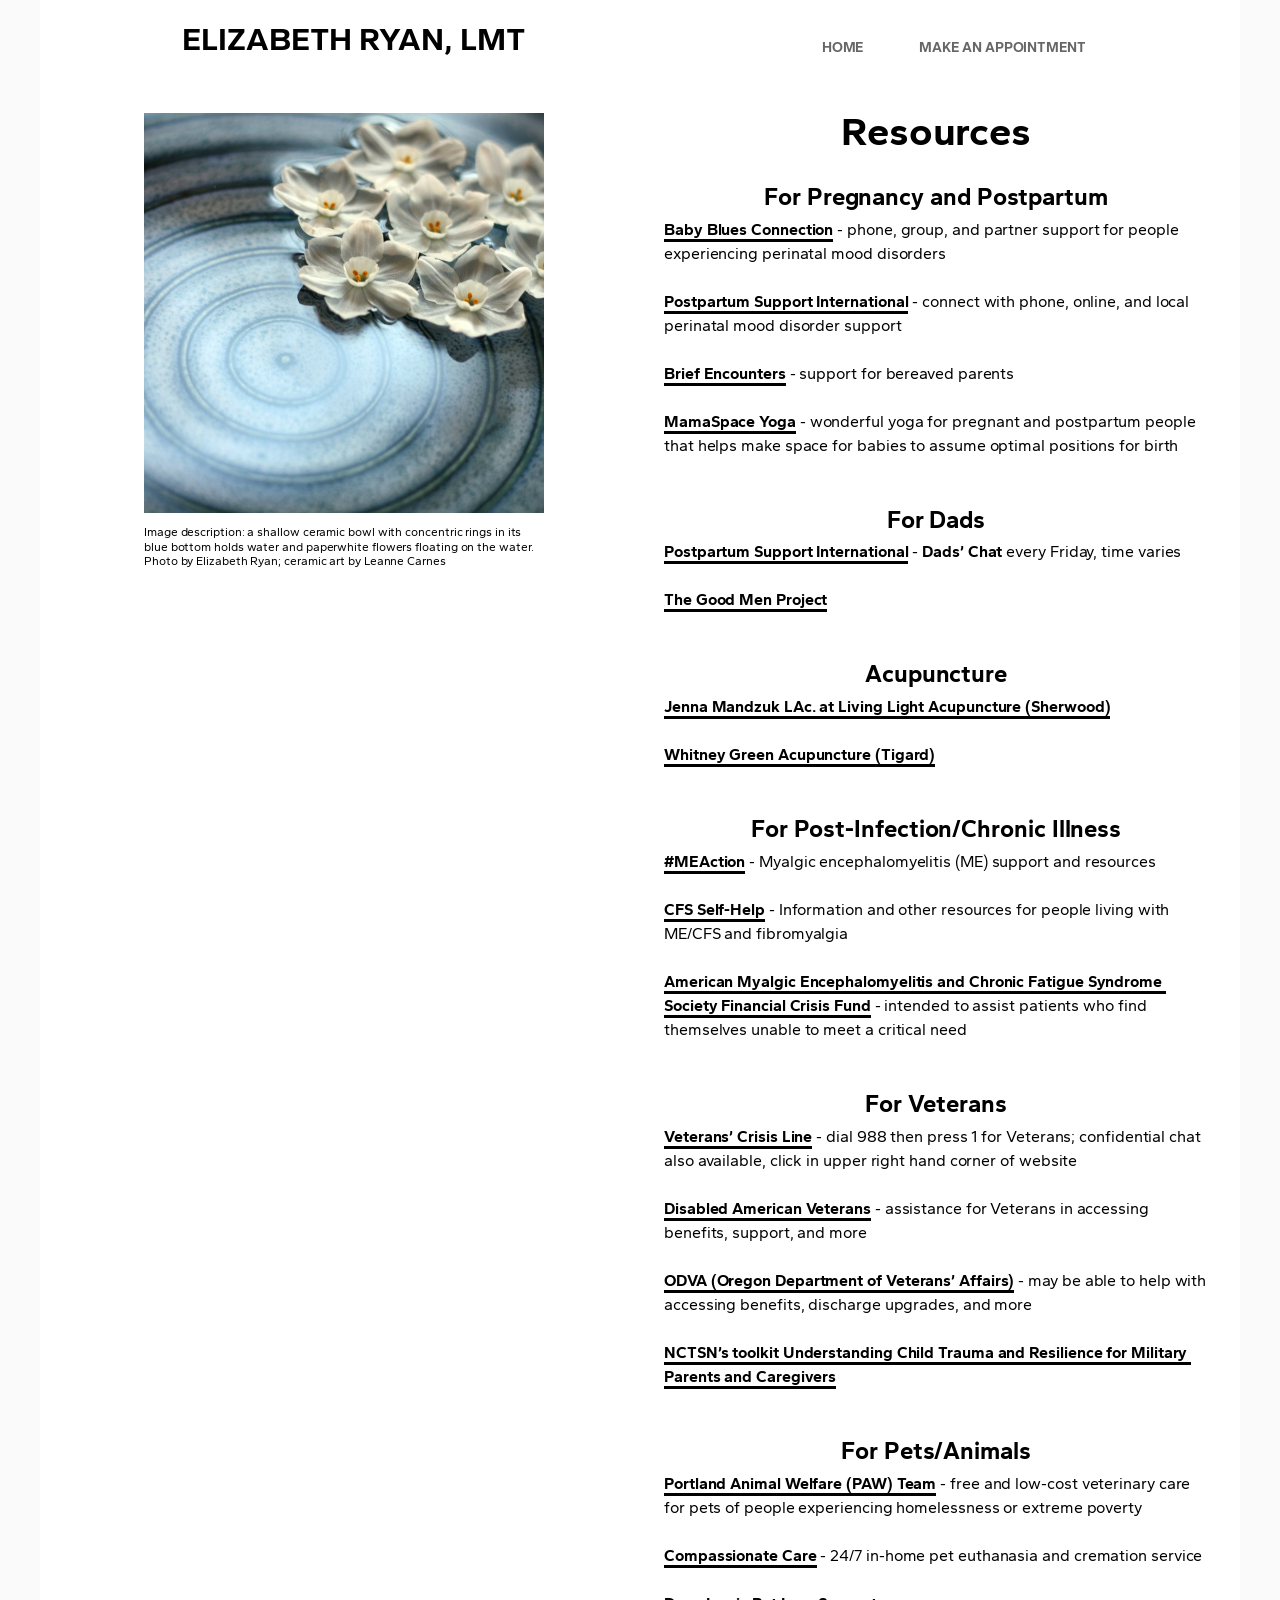
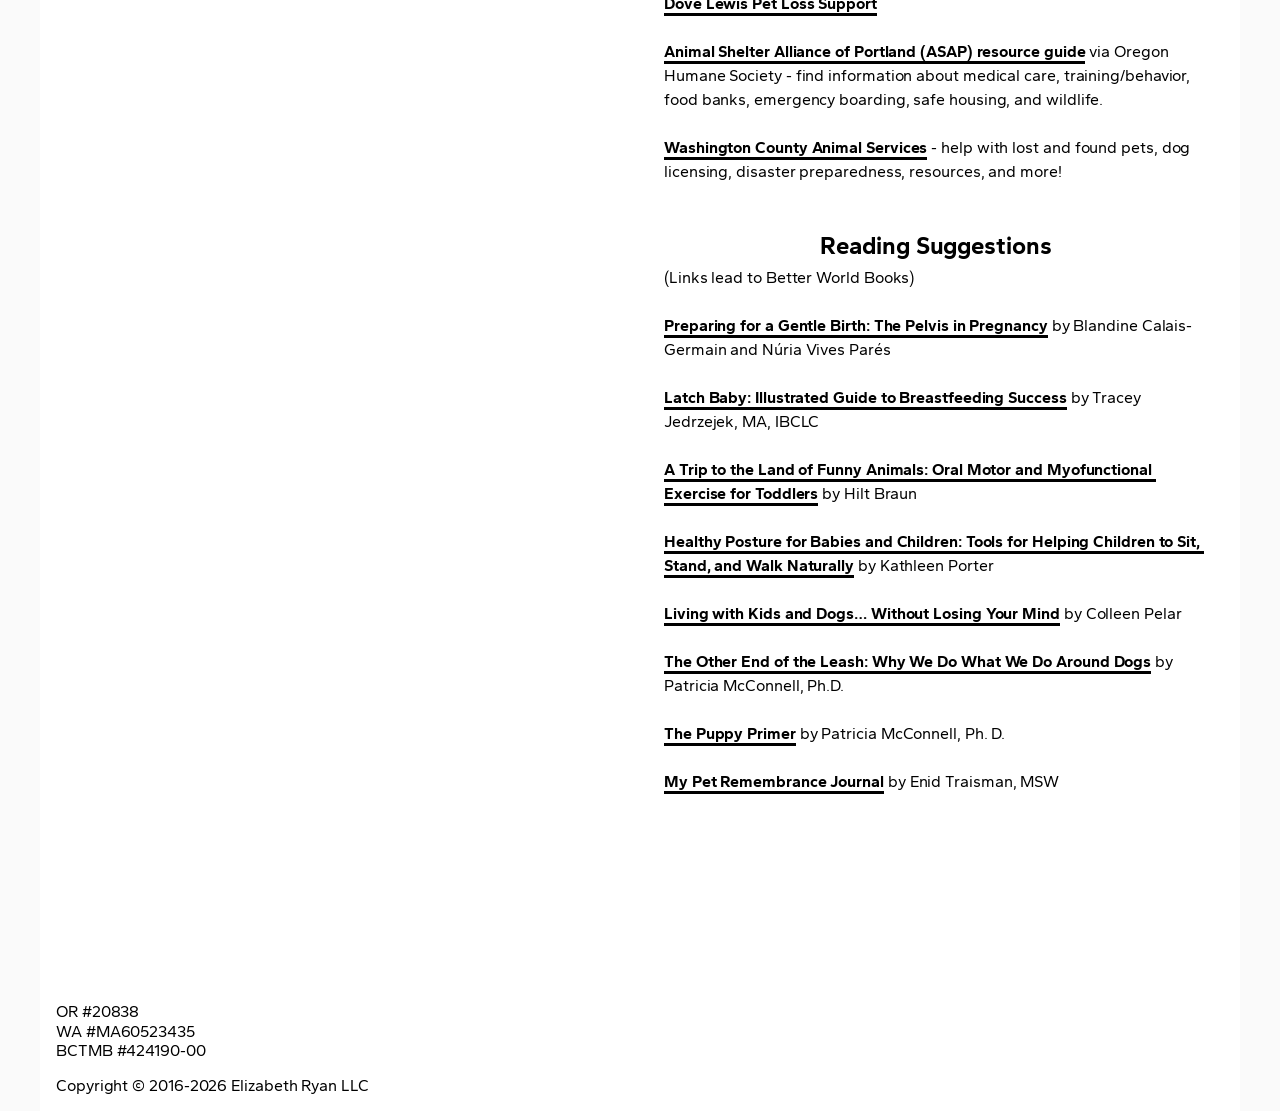
<file: resources/index.html>
<!DOCTYPE html><html lang="en" data-ws-project="b08ebeeb-7135-4025-9173-fdcc1106a83e" data-ws-version="2644" data-ws-last-published="2026-09-13T21:49:05.855Z"><head><link rel="stylesheet" type="text/css" href="/assets/static/app_generated_index-6937cd5a.Bpdj7kaW.css"><meta charSet="UTF-8"/><meta name="viewport" content="width=device-width,initial-scale=1"/><link rel="icon" href="/assets/favicon_kzxwxnBAXfeLjQCcsDBHO.png"/><link rel="preload" href="/assets/Gantari-Bold-Page_pFzqwYFK3k7gLO6N0THOl.ttf" as="font" crossorigin="anonymous"/><link rel="preload" href="/assets/Gantari-Regular_YOefQQ1oArejxJ9oEMsyY.ttf" as="font" crossorigin="anonymous"/><link rel="preload" href="/assets/Gantari-SemiBold_U9s0APJjrKG1-f9Oj9Rp8.ttf" as="font" crossorigin="anonymous"/><link rel="preload" href="/assets/Gantari-ExtraBold_vFoNDre7fSTGKoJieq1Do.ttf" as="font" crossorigin="anonymous"/><meta property="og:url" content="https://url/resources"/><meta property="og:title" content="Make an Appointment"/><meta property="og:type" content="website"/><meta property="og:site_name" content="Elizabeth Ryan, LMT"/><meta property="twitter:card" content="summary_large_image"/><title>Make an Appointment</title><script type="application/ld+json">{
  "@context": "https://schema.org",
  "@type": "WebSite",
  "name": "Elizabeth Ryan, LMT"
}</script></head><body class="w-element c140e2vu c1htpt0g cnr0lx1 c1bh342g c1d128wz c1xrro3u co49xxb c1jtl133"><div style="display:contents"><div style="display:contents"><div class="w-element c1vyjej4 cjlv0kd cfa5fl7 cfo82vc clzpwwi c174ul4u cadllx6 cas45oq c1no5gp4 c1x9s9hu c1cx5k5f cgrusml co49xxb csdtuf1 crr3phb ciygkgm c1xrro3u cdchpe9 c14rya5h c1lpolp9 c1tjls5k"><h1 class="w-element c9ia849 ceuyh7m cnd087d c1c7m1sn c1qvjqnr cgcurwp c18qsqks c8qbacg"><a class="w-element cgmb64m co3iha" href="/">ELIZABETH RYAN, LMT</a></h1><div class="w-element ciu7k2m co4k2qq c3f02u8 c1vyjej4 c1cx5k5f cvy33qw c1dzua9o cw8skfe chb31ly c1xh88k9 c1oxb95a c1t48gxp ce9j55l c14vsqd9"><a class="w-element cdcuwq4 ceuyh7m c5dpu82 cssdpcj ckbwj29 cl00bpw cgmb64m cr3339l cvo6lbs c1lvg7nb cc0ibst corhubo c1nuwjra c1vt3rlq c1hiltix c1k6llko c18j3ibk ckvm2va c11w73j5 c1u5j1zb c61ja30 c9qxvvm cho3abe cu7zoit c1ydk2g1" href="/"><b class="w-element">HOME</b></a><a class="w-element cdcuwq4 ceuyh7m c5dpu82 cssdpcj ckbwj29 cl00bpw cgmb64m cr3339l cvo6lbs c1lvg7nb cc0ibst corhubo c1nuwjra c1vt3rlq c1hiltix c1k6llko c18j3ibk ckvm2va c11w73j5 c1u5j1zb c61ja30 c9qxvvm cho3abe cu7zoit c1ydk2g1" href="/make-an-appointment"><b class="w-element">MAKE AN APPOINTMENT</b></a></div></div></div></div><div class="w-box c85hk8c cas45oq c1no5gp4 c10e2vss c1b7q2ca c1pt1618 cyhm2kq c1txe20p c1x3hm6i cogqn7g c1cx5k5f ckyzo6 cfa5fl7 cfo82vc c1mnhmui ctxkqic ctedvvo cqx2say c1jz80a3 c1og2cs8 c11bi6xn c197ddhr c1c24xoh c1aduj8x co849tq c19tyro4 c1gkdhvg c1y1l7em cnmla69 c1xrro3u"><div class="w-box c1pz1o1n c1ykb922 c1vyjej4 c1kt1fsu cas45oq c1osh9b5 cjttqh0 c1fu3rjz c17d6kk2 c1cx5k5f c1sfuasr cqx2say c1jz80a3 c1fnx1sz c1y64edw c1tjls5k c1mkvfhk c7eyijz c38bbh5"><img class="w-image cvjrwy9 c1jh62im c9xlvs9" alt="A shallow ceramic bowl with concentric rings in its blue bottom holds water and paperwhite flowers floating on the water. Photo by Elizabeth Ryan; ceramic art by Leanne Carnes" width="750" height="750" sizes="100vw" srcSet="/assets/resources_1_LV2fY_H1tG3oko9nq00y_.jpg 16w, /assets/resources_1_LV2fY_H1tG3oko9nq00y_.jpg 32w, /assets/resources_1_LV2fY_H1tG3oko9nq00y_.jpg 48w, /assets/resources_1_LV2fY_H1tG3oko9nq00y_.jpg 64w, /assets/resources_1_LV2fY_H1tG3oko9nq00y_.jpg 96w, /assets/resources_1_LV2fY_H1tG3oko9nq00y_.jpg 128w, /assets/resources_1_LV2fY_H1tG3oko9nq00y_.jpg 256w, /assets/resources_1_LV2fY_H1tG3oko9nq00y_.jpg 384w, /assets/resources_1_LV2fY_H1tG3oko9nq00y_.jpg 640w, /assets/resources_1_LV2fY_H1tG3oko9nq00y_.jpg 750w, /assets/resources_1_LV2fY_H1tG3oko9nq00y_.jpg 828w, /assets/resources_1_LV2fY_H1tG3oko9nq00y_.jpg 1080w, /assets/resources_1_LV2fY_H1tG3oko9nq00y_.jpg 1200w, /assets/resources_1_LV2fY_H1tG3oko9nq00y_.jpg 1920w" src="/assets/resources_1_LV2fY_H1tG3oko9nq00y_.jpg" decoding="async" loading="lazy"/><p class="w-element ceuyh7m cwt46p7 c1yndp49 chrardy c1jlp4ao c1j7bqjq c1u6wume cgcurwp">Image description: a shallow ceramic bowl with concentric rings in its blue bottom holds water and paperwhite flowers floating on the water. Photo by Elizabeth Ryan; ceramic art by Leanne Carnes</p></div><div class="w-box c863ib0 cwcmw8y c10e2vss cbi9v8h c1fhmq56 cef4656 c1ocq3aj c12xke6a chb31ly cmxvgrt cw3b7bc c117vrdh cjqe4wz c19pljyg c33v7jp c1xrro3u c1qnw43s c1gw9iwf c1btptgv copucx8 cer8tee c1ikvkre"><h1 class="w-element c1xio8vc ceuyh7m c1vajglq coe37m7 cr3339l cw4xbwv c1ea99eu cw9n8zy ct6r0m6 chwisfx chu4c2k c13c5ez5">Resources</h1><h1 class="w-element cr3339l c19evi5n c1owc4t1 c1ef5hqu c1igmsvr c92ucm7">For Pregnancy and Postpartum</h1><p class="w-element ceuyh7m cqs0d5h c16dfh9c cpbz58a c1fskh4m c13v1604 cyi8asb"><a href="http://babybluesconnection.org/" class="w-element c1hi3dcj ckcaof7 c1s0ygah c14649va ccaq60d c7ci5ll c1753w ctitj9m c4pd45h ca0owrl cnd087d cgmb64m ctz221c cz14b95 c6mvfbr clmgwd8 c2g5o75 c1g9661n chvnwh8 c77t5i3 c1u2q5hc c17o8zem cpr6fig c1y8jnxs c15p0wo9 cpz0quz c1vetu3q c1qbztjg ckrqgtk c1yp1vao">Baby Blues Connection</a> - phone, group, and partner support for people experiencing perinatal mood disorders<br/><br/><a href="http://www.postpartum.net/" class="w-element c1hi3dcj ckcaof7 c1s0ygah c14649va ccaq60d c7ci5ll c1753w ctitj9m c4pd45h ca0owrl cnd087d cgmb64m ctz221c cz14b95 c6mvfbr clmgwd8 c2g5o75 c1g9661n chvnwh8 c77t5i3 c1u2q5hc c17o8zem cpr6fig c1y8jnxs c15p0wo9 cpz0quz c1vetu3q c1qbztjg ckrqgtk c1yp1vao">Postpartum Support International</a> - connect with phone, online, and local perinatal mood disorder support<br/><br/><a href="https://www.briefencounters.org/about-our-support-groups" class="w-element c1hi3dcj ckcaof7 c1s0ygah c14649va ccaq60d c7ci5ll c1753w ctitj9m c4pd45h ca0owrl cnd087d cgmb64m ctz221c cz14b95 c6mvfbr clmgwd8 c2g5o75 c1g9661n chvnwh8 c77t5i3 c1u2q5hc c17o8zem cpr6fig c1y8jnxs c15p0wo9 cpz0quz c1vetu3q c1qbztjg ckrqgtk c1yp1vao">Brief Encounters</a> - support for bereaved parents<br/><br/><a href="https://mamaspaceyoga.com/" class="w-element c1hi3dcj ckcaof7 c1s0ygah c14649va ccaq60d c7ci5ll c1753w ctitj9m c4pd45h ca0owrl cnd087d cgmb64m ctz221c cz14b95 c6mvfbr clmgwd8 c2g5o75 c1g9661n chvnwh8 c77t5i3 c1u2q5hc c17o8zem cpr6fig c1y8jnxs c15p0wo9 cpz0quz c1vetu3q c1qbztjg ckrqgtk c1yp1vao">MamaSpace Yoga</a> - wonderful yoga for pregnant and postpartum people that helps make space for babies to assume optimal positions for birth<br/></p><h1 class="w-element cr3339l c19evi5n c1owc4t1 c1ef5hqu c1igmsvr c92ucm7">For Dads</h1><p class="w-element ceuyh7m cqs0d5h c16dfh9c cpbz58a c1fskh4m c13v1604 cyi8asb"><a href="https://www.postpartum.net/get-help/chat-with-an-expert-for-dads/" class="w-element c1hi3dcj ckcaof7 c1s0ygah c14649va ccaq60d c7ci5ll c1753w ctitj9m c4pd45h ca0owrl cnd087d cgmb64m ctz221c cz14b95 c6mvfbr clmgwd8 c2g5o75 c1g9661n chvnwh8 c77t5i3 c1u2q5hc c17o8zem cpr6fig c1y8jnxs c15p0wo9 cpz0quz c1vetu3q c1qbztjg ckrqgtk c1yp1vao">Postpartum Support International</a> - <b class="w-element">Dads’ Chat </b>every Friday, time varies<br/><br/><a href="https://goodmenproject.com/category/families/" class="w-element c1hi3dcj ckcaof7 c1s0ygah c14649va ccaq60d c7ci5ll c1753w ctitj9m c4pd45h ca0owrl cnd087d cgmb64m ctz221c cz14b95 c6mvfbr clmgwd8 c2g5o75 c1g9661n chvnwh8 c77t5i3 c1u2q5hc c17o8zem cpr6fig c1y8jnxs c15p0wo9 cpz0quz c1vetu3q c1qbztjg ckrqgtk c1yp1vao">The Good Men Project</a> <br/></p><h1 class="w-element cr3339l c19evi5n c1owc4t1 c1ef5hqu c1igmsvr c92ucm7">Acupuncture</h1><p class="w-element ceuyh7m cqs0d5h c16dfh9c cpbz58a c1fskh4m c13v1604 cyi8asb"><a href="https://livinglightacupuncture.com/" class="w-element c1hi3dcj ckcaof7 c1s0ygah c14649va ccaq60d c7ci5ll c1753w ctitj9m c4pd45h ca0owrl cnd087d cgmb64m ctz221c cz14b95 c6mvfbr clmgwd8 c2g5o75 c1g9661n chvnwh8 c77t5i3 c1u2q5hc c17o8zem cpr6fig c1y8jnxs c15p0wo9 cpz0quz c1vetu3q c1qbztjg ckrqgtk c1yp1vao">Jenna Mandzuk LAc. at Living Light Acupuncture (Sherwood)</a><br/><br/><a href="https://whitneygreenacupuncture.com/" class="w-element c1hi3dcj ckcaof7 c1s0ygah c14649va ccaq60d c7ci5ll c1753w ctitj9m c4pd45h ca0owrl cnd087d cgmb64m ctz221c cz14b95 c6mvfbr clmgwd8 c2g5o75 c1g9661n chvnwh8 c77t5i3 c1u2q5hc c17o8zem cpr6fig c1y8jnxs c15p0wo9 cpz0quz c1vetu3q c1qbztjg ckrqgtk c1yp1vao">Whitney Green Acupuncture (Tigard)</a></p><h1 class="w-element cr3339l c19evi5n c1owc4t1 c1ef5hqu c1igmsvr c92ucm7">For Post-Infection/Chronic Illness</h1><p class="w-element ceuyh7m cqs0d5h c16dfh9c cpbz58a c1fskh4m c13v1604 cyi8asb"><a href="https://www.meaction.net/resources/" class="w-element c1hi3dcj ckcaof7 c1s0ygah c14649va ccaq60d c7ci5ll c1753w ctitj9m c4pd45h ca0owrl cnd087d cgmb64m ctz221c cz14b95 c6mvfbr clmgwd8 c2g5o75 c1g9661n chvnwh8 c77t5i3 c1u2q5hc c17o8zem cpr6fig c1y8jnxs c15p0wo9 cpz0quz c1vetu3q c1qbztjg ckrqgtk c1yp1vao">#MEAction</a> - Myalgic encephalomyelitis (ME) support and resources<br/><br/><a href="http://www.cfsselfhelp.org/" class="w-element c1hi3dcj ckcaof7 c1s0ygah c14649va ccaq60d c7ci5ll c1753w ctitj9m c4pd45h ca0owrl cnd087d cgmb64m ctz221c cz14b95 c6mvfbr clmgwd8 c2g5o75 c1g9661n chvnwh8 c77t5i3 c1u2q5hc c17o8zem cpr6fig c1y8jnxs c15p0wo9 cpz0quz c1vetu3q c1qbztjg ckrqgtk c1yp1vao">CFS Self-Help</a> - Information and other resources for people living with ME/CFS and fibromyalgia<br/><br/><a href="https://ammes.org/ammes-financial-crisis-fund/" class="w-element c1hi3dcj ckcaof7 c1s0ygah c14649va ccaq60d c7ci5ll c1753w ctitj9m c4pd45h ca0owrl cnd087d cgmb64m ctz221c cz14b95 c6mvfbr clmgwd8 c2g5o75 c1g9661n chvnwh8 c77t5i3 c1u2q5hc c17o8zem cpr6fig c1y8jnxs c15p0wo9 cpz0quz c1vetu3q c1qbztjg ckrqgtk c1yp1vao">American Myalgic Encephalomyelitis and Chronic Fatigue Syndrome Society Financial Crisis Fund</a> - intended to assist patients who find themselves unable to meet a critical need</p><h1 class="w-element cr3339l c19evi5n c1owc4t1 c1ef5hqu c1igmsvr c92ucm7">For Veterans</h1><p class="w-element ceuyh7m cqs0d5h c16dfh9c cpbz58a c1fskh4m c13v1604 cyi8asb"><a href="https://www.veteranscrisisline.net/" class="w-element c1hi3dcj ckcaof7 c1s0ygah c14649va ccaq60d c7ci5ll c1753w ctitj9m c4pd45h ca0owrl cnd087d cgmb64m ctz221c cz14b95 c6mvfbr clmgwd8 c2g5o75 c1g9661n chvnwh8 c77t5i3 c1u2q5hc c17o8zem cpr6fig c1y8jnxs c15p0wo9 cpz0quz c1vetu3q c1qbztjg ckrqgtk c1yp1vao">Veterans’ Crisis Line</a> - dial 988 then press 1 for Veterans; confidential chat also available, click in upper right hand corner of website<br/><br/><a href="https://www.dav.org/" class="w-element c1hi3dcj ckcaof7 c1s0ygah c14649va ccaq60d c7ci5ll c1753w ctitj9m c4pd45h ca0owrl cnd087d cgmb64m ctz221c cz14b95 c6mvfbr clmgwd8 c2g5o75 c1g9661n chvnwh8 c77t5i3 c1u2q5hc c17o8zem cpr6fig c1y8jnxs c15p0wo9 cpz0quz c1vetu3q c1qbztjg ckrqgtk c1yp1vao">Disabled American Veterans</a> - assistance for Veterans in accessing benefits, support, and more<br/><br/><a href="https://www.oregon.gov/odva/pages/default.aspx" class="w-element c1hi3dcj ckcaof7 c1s0ygah c14649va ccaq60d c7ci5ll c1753w ctitj9m c4pd45h ca0owrl cnd087d cgmb64m ctz221c cz14b95 c6mvfbr clmgwd8 c2g5o75 c1g9661n chvnwh8 c77t5i3 c1u2q5hc c17o8zem cpr6fig c1y8jnxs c15p0wo9 cpz0quz c1vetu3q c1qbztjg ckrqgtk c1yp1vao">ODVA (Oregon Department of Veterans’ Affairs)</a> - may be able to help with accessing benefits, discharge upgrades, and more<br/><br/><a href="https://www.nctsn.org/sites/default/files/resources/fact-sheet/understanding_child_trauma_and_resilience_for_military_parents_and_caregivers.pdf" class="w-element c1hi3dcj ckcaof7 c1s0ygah c14649va ccaq60d c7ci5ll c1753w ctitj9m c4pd45h ca0owrl cnd087d cgmb64m ctz221c cz14b95 c6mvfbr clmgwd8 c2g5o75 c1g9661n chvnwh8 c77t5i3 c1u2q5hc c17o8zem cpr6fig c1y8jnxs c15p0wo9 cpz0quz c1vetu3q c1qbztjg ckrqgtk c1yp1vao">NCTSN’s toolkit Understanding Child Trauma and Resilience for Military Parents and Caregivers</a></p><h1 class="w-element cr3339l c19evi5n c1owc4t1 c1ef5hqu c1igmsvr c92ucm7">For Pets/Animals</h1><p class="w-element ceuyh7m cqs0d5h c16dfh9c cpbz58a c1fskh4m c13v1604 cyi8asb"><a href="https://www.pawteam.org/" class="w-element c1hi3dcj ckcaof7 c1s0ygah c14649va ccaq60d c7ci5ll c1753w ctitj9m c4pd45h ca0owrl cnd087d cgmb64m ctz221c cz14b95 c6mvfbr clmgwd8 c2g5o75 c1g9661n chvnwh8 c77t5i3 c1u2q5hc c17o8zem cpr6fig c1y8jnxs c15p0wo9 cpz0quz c1vetu3q c1qbztjg ckrqgtk c1yp1vao">Portland Animal Welfare (PAW) Team</a> - free and low-cost veterinary care for pets of people experiencing homelessness or extreme poverty<br/><br/><a href="https://www.drlorigibson.com/" class="w-element c1hi3dcj ckcaof7 c1s0ygah c14649va ccaq60d c7ci5ll c1753w ctitj9m c4pd45h ca0owrl cnd087d cgmb64m ctz221c cz14b95 c6mvfbr clmgwd8 c2g5o75 c1g9661n chvnwh8 c77t5i3 c1u2q5hc c17o8zem cpr6fig c1y8jnxs c15p0wo9 cpz0quz c1vetu3q c1qbztjg ckrqgtk c1yp1vao">Compassionate Care</a> - 24/7 in-home pet euthanasia and cremation service<br/><br/><a href="https://www.dovelewis.org/community-services/pet-loss-support/" class="w-element c1hi3dcj ckcaof7 c1s0ygah c14649va ccaq60d c7ci5ll c1753w ctitj9m c4pd45h ca0owrl cnd087d cgmb64m ctz221c cz14b95 c6mvfbr clmgwd8 c2g5o75 c1g9661n chvnwh8 c77t5i3 c1u2q5hc c17o8zem cpr6fig c1y8jnxs c15p0wo9 cpz0quz c1vetu3q c1qbztjg ckrqgtk c1yp1vao">Dove Lewis Pet Loss Support</a><br/><br/><a href="https://www.oregonhumane.org/shelter-resources/" class="w-element c1hi3dcj ckcaof7 c1s0ygah c14649va ccaq60d c7ci5ll c1753w ctitj9m c4pd45h ca0owrl cnd087d cgmb64m ctz221c cz14b95 c6mvfbr clmgwd8 c2g5o75 c1g9661n chvnwh8 c77t5i3 c1u2q5hc c17o8zem cpr6fig c1y8jnxs c15p0wo9 cpz0quz c1vetu3q c1qbztjg ckrqgtk c1yp1vao">Animal Shelter Alliance of Portland (ASAP) resource guide</a> via Oregon Humane Society - find information about medical care, training/behavior, food banks, emergency boarding, safe housing, and wildlife.<br/><br/><a href="https://www.co.washington.or.us/HHS/AnimalServices/index.cfm" class="w-element c1hi3dcj ckcaof7 c1s0ygah c14649va ccaq60d c7ci5ll c1753w ctitj9m c4pd45h ca0owrl cnd087d cgmb64m ctz221c cz14b95 c6mvfbr clmgwd8 c2g5o75 c1g9661n chvnwh8 c77t5i3 c1u2q5hc c17o8zem cpr6fig c1y8jnxs c15p0wo9 cpz0quz c1vetu3q c1qbztjg ckrqgtk c1yp1vao">Washington County Animal Services</a> - help with lost and found pets, dog licensing, disaster preparedness, resources, and more!</p><h1 class="w-element cr3339l c19evi5n c1owc4t1 c1ef5hqu c1igmsvr c92ucm7">Reading Suggestions</h1><p class="w-element ceuyh7m cqs0d5h c16dfh9c cpbz58a c1fskh4m c13v1604 cyi8asb">(Links lead to Better World Books)<br/><br/><a href="https://www.betterworldbooks.com/product/detail/Preparing-for-a-Gentle-Birth---The-Pelvis-in-Pregnancy-9781594773884" class="w-element c1hi3dcj ckcaof7 c1s0ygah c14649va ccaq60d c7ci5ll c1753w ctitj9m c4pd45h ca0owrl cnd087d cgmb64m ctz221c cz14b95 c6mvfbr clmgwd8 c2g5o75 c1g9661n chvnwh8 c77t5i3 c1u2q5hc c17o8zem cpr6fig c1y8jnxs c15p0wo9 cpz0quz c1vetu3q c1qbztjg ckrqgtk c1yp1vao"><b class="w-element">Preparing for a Gentle Birth: The Pelvis in Pregnancy</b></a> by Blandine Calais-Germain and Núria Vives Parés<br/><br/><a href="https://www.betterworldbooks.com/product/detail/Latch-Baby--Illustrated-Guide-to-Breastfeeding-Success-9780692186954" class="w-element c1hi3dcj ckcaof7 c1s0ygah c14649va ccaq60d c7ci5ll c1753w ctitj9m c4pd45h ca0owrl cnd087d cgmb64m ctz221c cz14b95 c6mvfbr clmgwd8 c2g5o75 c1g9661n chvnwh8 c77t5i3 c1u2q5hc c17o8zem cpr6fig c1y8jnxs c15p0wo9 cpz0quz c1vetu3q c1qbztjg ckrqgtk c1yp1vao"><b class="w-element">Latch Baby: Illustrated Guide to Breastfeeding Success</b></a><b class="w-element"> </b>by Tracey Jedrzejek, MA, IBCLC<br/><br/><a href="https://www.betterworldbooks.com/product/detail/a-trip-to-the-land-of-funny-animals-oral-motor-and-myofunctional-exercise-for-toddlers-9798829994105?_gl=1%2Aefdmjx%2A_up%2AMQ..%2A_ga%2ANTAyMjQ1MzgxLjE2ODI2NDA4MzQ.%2A_ga_818PHCJCQN%2AMTY4MjY0MDgzMy4xLjAuMTY4MjY0MDgzMy4wLjAuMA.." class="w-element c1hi3dcj ckcaof7 c1s0ygah c14649va ccaq60d c7ci5ll c1753w ctitj9m c4pd45h ca0owrl cnd087d cgmb64m ctz221c cz14b95 c6mvfbr clmgwd8 c2g5o75 c1g9661n chvnwh8 c77t5i3 c1u2q5hc c17o8zem cpr6fig c1y8jnxs c15p0wo9 cpz0quz c1vetu3q c1qbztjg ckrqgtk c1yp1vao"><b class="w-element">A Trip to the Land of Funny Animals: Oral Motor and Myofunctional Exercise for Toddlers</b></a> by Hilt Braun<br/><br/><a href="https://www.betterworldbooks.com/product/detail/Healthy-Posture-for-Babies-and-Children--Tools-for-Helping-Children-to-Sit--Stand--and-Walk-Naturally-9781620556405" class="w-element c1hi3dcj ckcaof7 c1s0ygah c14649va ccaq60d c7ci5ll c1753w ctitj9m c4pd45h ca0owrl cnd087d cgmb64m ctz221c cz14b95 c6mvfbr clmgwd8 c2g5o75 c1g9661n chvnwh8 c77t5i3 c1u2q5hc c17o8zem cpr6fig c1y8jnxs c15p0wo9 cpz0quz c1vetu3q c1qbztjg ckrqgtk c1yp1vao"><b class="w-element">Healthy Posture for Babies and Children: Tools for Helping Children to Sit, Stand, and Walk Naturally</b></a> by Kathleen Porter<br/><br/><a href="https://www.betterworldbooks.com/product/detail/Living-with-Kids-and-Dogs-----Without-Losing-Your-Mind---A-Parent-s-Guide-to-Controlling-the-Chaos-9781933562124" class="w-element c1hi3dcj ckcaof7 c1s0ygah c14649va ccaq60d c7ci5ll c1753w ctitj9m c4pd45h ca0owrl cnd087d cgmb64m ctz221c cz14b95 c6mvfbr clmgwd8 c2g5o75 c1g9661n chvnwh8 c77t5i3 c1u2q5hc c17o8zem cpr6fig c1y8jnxs c15p0wo9 cpz0quz c1vetu3q c1qbztjg ckrqgtk c1yp1vao"><b class="w-element">Living with Kids and Dogs… Without Losing Your Mind</b></a><b class="w-element"> </b>by Colleen Pelar<br/><br/><a href="https://www.betterworldbooks.com/product/detail/The-Other-End-of-the-Leash-9780345446787" class="w-element c1hi3dcj ckcaof7 c1s0ygah c14649va ccaq60d c7ci5ll c1753w ctitj9m c4pd45h ca0owrl cnd087d cgmb64m ctz221c cz14b95 c6mvfbr clmgwd8 c2g5o75 c1g9661n chvnwh8 c77t5i3 c1u2q5hc c17o8zem cpr6fig c1y8jnxs c15p0wo9 cpz0quz c1vetu3q c1qbztjg ckrqgtk c1yp1vao"><b class="w-element">The Other End of the Leash: Why We Do What We Do Around Dogs</b></a><b class="w-element"> </b>by Patricia McConnell, Ph.D.<br/><br/><a href="https://www.betterworldbooks.com/product/detail/The-Puppy-Primer-9781891767135" class="w-element c1hi3dcj ckcaof7 c1s0ygah c14649va ccaq60d c7ci5ll c1753w ctitj9m c4pd45h ca0owrl cnd087d cgmb64m ctz221c cz14b95 c6mvfbr clmgwd8 c2g5o75 c1g9661n chvnwh8 c77t5i3 c1u2q5hc c17o8zem cpr6fig c1y8jnxs c15p0wo9 cpz0quz c1vetu3q c1qbztjg ckrqgtk c1yp1vao"><b class="w-element">The Puppy Primer</b></a><b class="w-element"> </b>by Patricia McConnell, Ph. D.<br/><br/><a href="https://www.betterworldbooks.com/product/detail/My-Pet-Remembrance-Journal-9780965113113" class="w-element c1hi3dcj ckcaof7 c1s0ygah c14649va ccaq60d c7ci5ll c1753w ctitj9m c4pd45h ca0owrl cnd087d cgmb64m ctz221c cz14b95 c6mvfbr clmgwd8 c2g5o75 c1g9661n chvnwh8 c77t5i3 c1u2q5hc c17o8zem cpr6fig c1y8jnxs c15p0wo9 cpz0quz c1vetu3q c1qbztjg ckrqgtk c1yp1vao"><b class="w-element">My Pet Remembrance Journal</b></a><b class="w-element"> </b>by Enid Traisman, MSW</p></div></div><div style="display:contents"><div style="display:contents"><div class="w-element cumeie3 c14a8fha c35kipd chexk3e cbkoxks cyl3u0r c1w35yw5 c96i3cj c1ll0v2f"><p class="w-element ceuyh7m">OR #20838
WA #MA60523435
BCTMB #424190-00</p><p class="w-element ceuyh7m">Copyright © 2016-2026 Elizabeth Ryan LLC</p></div></div></div><script id="vike_pageContext" type="application/json">{"_urlRewrite":null,"pageId":"/pages/resources","routeParams":{},"data":{"url":"https://url/resources","system":{"params":{},"search":{},"origin":"https://url","pathname":"/resources"},"resources":{},"pageMeta":{"title":"Make an Appointment","description":"","excludePageFromSearch":false,"language":"","socialImageAssetName":"!undefined","socialImageUrl":"","status":"!undefined","redirect":"","content":"","custom":[]}}}</script><script id="vike_globalContext" type="application/json">{}</script><script src="/assets/entries/entry-server-routing.BUcuXLXy.js" type="module" async></script><link rel="modulepreload" href="/assets/entries/pages_resources.BcLTr8WY.js" as="script" type="text/javascript"><link rel="modulepreload" href="/assets/chunks/chunk-D6r3HFbW.js" as="script" type="text/javascript"><link rel="modulepreload" href="/assets/chunks/chunk-BUGX2Uqc.js" as="script" type="text/javascript"></body></html>
</file>
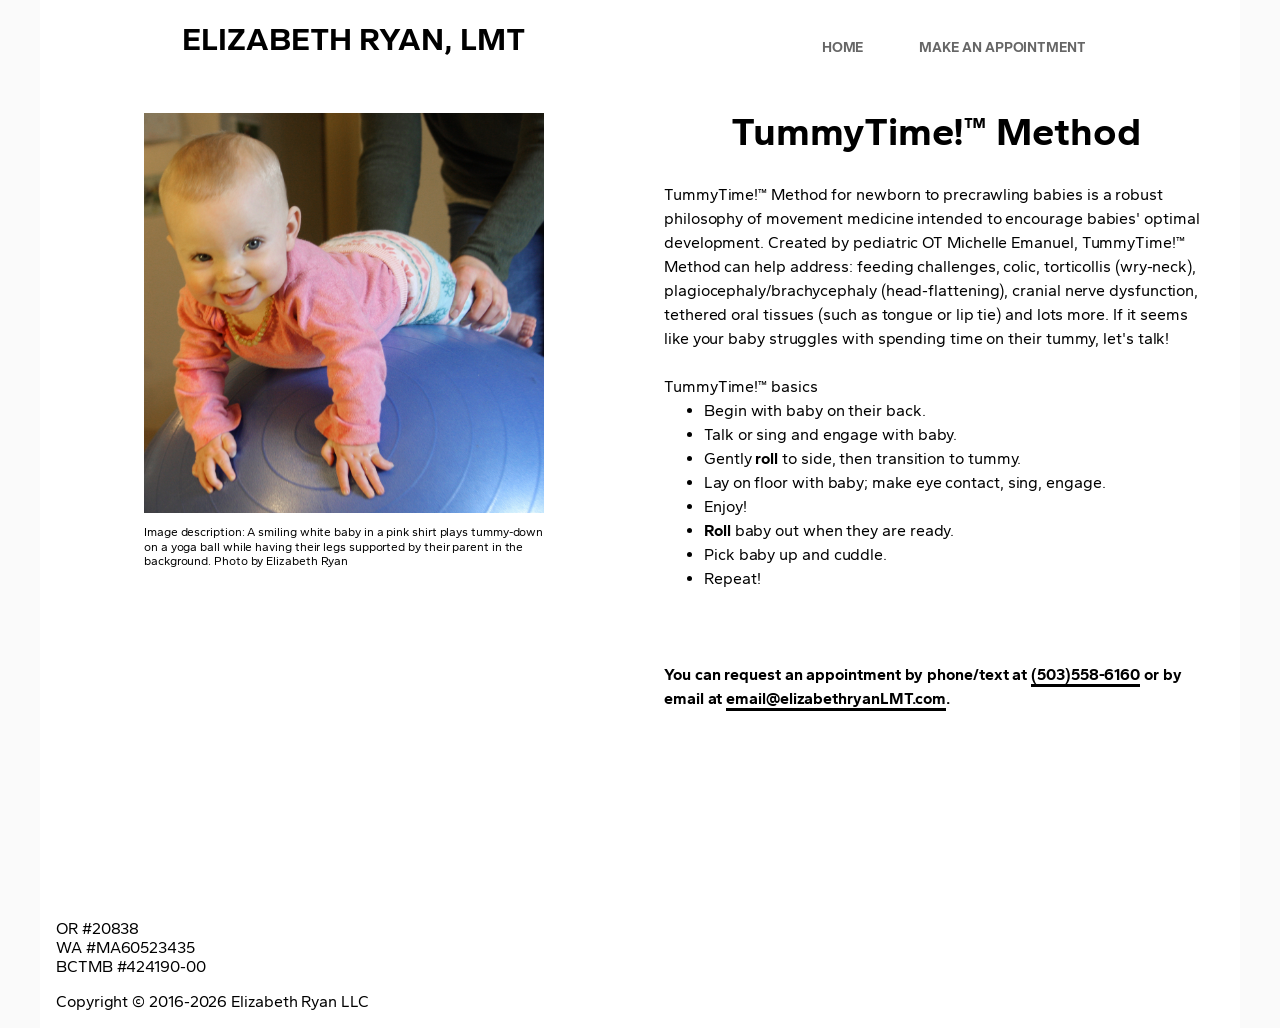
<file: tummytime-method/index.html>
<!DOCTYPE html><html lang="en" data-ws-project="b08ebeeb-7135-4025-9173-fdcc1106a83e" data-ws-version="2644" data-ws-last-published="2026-09-13T21:49:05.855Z"><head><link rel="stylesheet" type="text/css" href="/assets/static/app_generated_index-6937cd5a.Bpdj7kaW.css"><meta charSet="UTF-8"/><meta name="viewport" content="width=device-width,initial-scale=1"/><link rel="icon" href="/assets/favicon_kzxwxnBAXfeLjQCcsDBHO.png"/><link rel="preload" href="/assets/Gantari-Bold-Page_pFzqwYFK3k7gLO6N0THOl.ttf" as="font" crossorigin="anonymous"/><link rel="preload" href="/assets/Gantari-Regular_YOefQQ1oArejxJ9oEMsyY.ttf" as="font" crossorigin="anonymous"/><link rel="preload" href="/assets/Gantari-SemiBold_U9s0APJjrKG1-f9Oj9Rp8.ttf" as="font" crossorigin="anonymous"/><link rel="preload" href="/assets/Gantari-ExtraBold_vFoNDre7fSTGKoJieq1Do.ttf" as="font" crossorigin="anonymous"/><meta property="og:url" content="https://url/tummytime-method"/><meta property="og:title" content="Make an Appointment"/><meta property="og:type" content="website"/><meta property="og:site_name" content="Elizabeth Ryan, LMT"/><meta name="robots" content="noindex, nofollow"/><meta property="twitter:card" content="summary_large_image"/><title>Make an Appointment</title><script type="application/ld+json">{
  "@context": "https://schema.org",
  "@type": "WebSite",
  "name": "Elizabeth Ryan, LMT"
}</script></head><body class="w-element c140e2vu c1htpt0g cnr0lx1 c1bh342g c1d128wz c1xrro3u co49xxb c1jtl133"><div style="display:contents"><div style="display:contents"><div class="w-element c1vyjej4 cjlv0kd cfa5fl7 cfo82vc clzpwwi c174ul4u cadllx6 cas45oq c1no5gp4 c1x9s9hu c1cx5k5f cgrusml co49xxb csdtuf1 crr3phb ciygkgm c1xrro3u cdchpe9 c14rya5h c1lpolp9 c1tjls5k"><h1 class="w-element c9ia849 ceuyh7m cnd087d c1c7m1sn c1qvjqnr cgcurwp c18qsqks c8qbacg"><a class="w-element cgmb64m co3iha" href="/">ELIZABETH RYAN, LMT</a></h1><div class="w-element ciu7k2m co4k2qq c3f02u8 c1vyjej4 c1cx5k5f cvy33qw c1dzua9o cw8skfe chb31ly c1xh88k9 c1oxb95a c1t48gxp ce9j55l c14vsqd9"><a class="w-element cdcuwq4 ceuyh7m c5dpu82 cssdpcj ckbwj29 cl00bpw cgmb64m cr3339l cvo6lbs c1lvg7nb cc0ibst corhubo c1nuwjra c1vt3rlq c1hiltix c1k6llko c18j3ibk ckvm2va c11w73j5 c1u5j1zb c61ja30 c9qxvvm cho3abe cu7zoit c1ydk2g1" href="/"><b class="w-element">HOME</b></a><a class="w-element cdcuwq4 ceuyh7m c5dpu82 cssdpcj ckbwj29 cl00bpw cgmb64m cr3339l cvo6lbs c1lvg7nb cc0ibst corhubo c1nuwjra c1vt3rlq c1hiltix c1k6llko c18j3ibk ckvm2va c11w73j5 c1u5j1zb c61ja30 c9qxvvm cho3abe cu7zoit c1ydk2g1" href="/make-an-appointment"><b class="w-element">MAKE AN APPOINTMENT</b></a></div></div></div></div><div class="w-box c85hk8c cas45oq c1no5gp4 c10e2vss c1b7q2ca c1pt1618 cyhm2kq c1txe20p c1x3hm6i cogqn7g c1cx5k5f ckyzo6 cfa5fl7 cfo82vc c1mnhmui ctxkqic ctedvvo cqx2say c1jz80a3 c1og2cs8 c11bi6xn c197ddhr c1c24xoh c1aduj8x co849tq c19tyro4 c1gkdhvg c1y1l7em cnmla69 c1xrro3u"><div class="w-box c1pz1o1n c1ykb922 c1vyjej4 c1kt1fsu cas45oq c1osh9b5 cjttqh0 c1fu3rjz c17d6kk2 c1cx5k5f c1sfuasr cqx2say c1jz80a3 c1fnx1sz c1y64edw c1tjls5k c1mkvfhk c7eyijz c38bbh5"><img class="w-image cvjrwy9 c1jh62im c9xlvs9" alt="A smiling white baby in a pink shirt plays tummy-down on a yoga ball while having their legs supported by their parent in the background. Photo by Elizabeth Ryan" width="2342" height="2342" sizes="100vw" srcSet="/assets/tummytime_method_jbzcOnvt6l3L9-AihoiZv.jpg 16w, /assets/tummytime_method_jbzcOnvt6l3L9-AihoiZv.jpg 32w, /assets/tummytime_method_jbzcOnvt6l3L9-AihoiZv.jpg 48w, /assets/tummytime_method_jbzcOnvt6l3L9-AihoiZv.jpg 64w, /assets/tummytime_method_jbzcOnvt6l3L9-AihoiZv.jpg 96w, /assets/tummytime_method_jbzcOnvt6l3L9-AihoiZv.jpg 128w, /assets/tummytime_method_jbzcOnvt6l3L9-AihoiZv.jpg 256w, /assets/tummytime_method_jbzcOnvt6l3L9-AihoiZv.jpg 384w, /assets/tummytime_method_jbzcOnvt6l3L9-AihoiZv.jpg 640w, /assets/tummytime_method_jbzcOnvt6l3L9-AihoiZv.jpg 750w, /assets/tummytime_method_jbzcOnvt6l3L9-AihoiZv.jpg 828w, /assets/tummytime_method_jbzcOnvt6l3L9-AihoiZv.jpg 1080w, /assets/tummytime_method_jbzcOnvt6l3L9-AihoiZv.jpg 1200w, /assets/tummytime_method_jbzcOnvt6l3L9-AihoiZv.jpg 1920w, /assets/tummytime_method_jbzcOnvt6l3L9-AihoiZv.jpg 2048w, /assets/tummytime_method_jbzcOnvt6l3L9-AihoiZv.jpg 3840w" src="/assets/tummytime_method_jbzcOnvt6l3L9-AihoiZv.jpg" decoding="async" loading="lazy"/><p class="w-element ceuyh7m cwt46p7 c1yndp49 chrardy c1jlp4ao c1j7bqjq c1u6wume cgcurwp">Image description: A smiling white baby in a pink shirt plays tummy-down on a yoga ball while having their legs supported by their parent in the background. Photo by Elizabeth Ryan</p></div><div class="w-box c863ib0 cwcmw8y c10e2vss cbi9v8h c1fhmq56 cef4656 c1ocq3aj c12xke6a chb31ly cqs0d5h cmxvgrt cw3b7bc c117vrdh cjqe4wz c19pljyg c33v7jp c1xrro3u c1qnw43s c1gw9iwf c1btptgv copucx8 cer8tee c1ikvkre"><h1 class="w-element c1xio8vc ceuyh7m c1vajglq coe37m7 cr3339l cw4xbwv c1ea99eu cw9n8zy ct6r0m6 chwisfx chu4c2k c13c5ez5">TummyTime!™ Method</h1><p class="w-element ceuyh7m cqs0d5h c16dfh9c cpbz58a c1fskh4m c13v1604 c51piig c1qvjqnr c1jlp4ao c1j7bqjq">TummyTime!™ Method for newborn to precrawling babies is a robust philosophy of movement medicine intended to encourage babies&#x27; optimal development. Created by pediatric OT Michelle Emanuel, TummyTime!™ Method can help address: feeding challenges, colic, torticollis (wry-neck), plagiocephaly/brachycephaly (head-flattening), cranial nerve dysfunction, tethered oral tissues (such as tongue or lip tie) and lots more. If it seems like your baby struggles with spending time on their tummy, let&#x27;s talk!<br/><br/>TummyTime!™ basics</p><ul class="w-element ceuyh7m cqs0d5h c16dfh9c cpbz58a c1fskh4m c13v1604 cyi8asb"><li class="w-element">Begin with baby on their back.</li><li class="w-element">Talk or sing and engage with baby.</li><li class="w-element">Gently <b class="w-element">roll</b> to side, then transition to tummy.</li><li class="w-element">Lay on floor with baby; make eye contact, sing, engage.</li><li class="w-element">Enjoy!</li><li class="w-element"><b class="w-element">Roll</b> baby out when they are ready.</li><li class="w-element">Pick baby up and cuddle.</li><li class="w-element">Repeat!</li></ul><p class="w-element ceuyh7m cqs0d5h c16dfh9c cpbz58a c1fskh4m c13v1604 cyi8asb"><br/><b class="w-element">You can request an appointment by phone/text at </b><a href="tel:+15035586160" class="w-element c1hi3dcj ckcaof7 c1s0ygah c14649va ccaq60d c7ci5ll c1753w ctitj9m c4pd45h ca0owrl cnd087d cgmb64m ctz221c cz14b95 c6mvfbr clmgwd8 c2g5o75 c1g9661n chvnwh8 c77t5i3 c1u2q5hc c17o8zem cpr6fig c1y8jnxs c15p0wo9 cpz0quz c1vetu3q c1qbztjg ckrqgtk c1yp1vao"><b class="w-element">(503)558-6160</b></a><b class="w-element"> or by email at </b><a href="mailto:email@elizabethryanlmt.com?subject=Make+an+Appointment" class="w-element c1hi3dcj ckcaof7 c1s0ygah c14649va ccaq60d c7ci5ll c1753w ctitj9m c4pd45h ca0owrl cnd087d cgmb64m ctz221c cz14b95 c6mvfbr clmgwd8 c2g5o75 c1g9661n chvnwh8 c77t5i3 c1u2q5hc c17o8zem cpr6fig c1y8jnxs c15p0wo9 cpz0quz c1vetu3q c1qbztjg ckrqgtk c1yp1vao"><b class="w-element">email@elizabethryanLMT.com</b></a><b class="w-element">. </b></p></div></div><div style="display:contents"><div style="display:contents"><div class="w-element cumeie3 c14a8fha c35kipd chexk3e cbkoxks cyl3u0r c1w35yw5 c96i3cj c1ll0v2f"><p class="w-element ceuyh7m">OR #20838
WA #MA60523435
BCTMB #424190-00</p><p class="w-element ceuyh7m">Copyright © 2016-2026 Elizabeth Ryan LLC</p></div></div></div><script id="vike_pageContext" type="application/json">{"_urlRewrite":null,"pageId":"/pages/tummytime-method","routeParams":{},"data":{"url":"https://url/tummytime-method","system":{"params":{},"search":{},"origin":"https://url","pathname":"/tummytime-method"},"resources":{},"pageMeta":{"title":"Make an Appointment","description":"","excludePageFromSearch":true,"language":"","socialImageAssetName":"!undefined","socialImageUrl":"","status":"!undefined","redirect":"","content":"","custom":[]}}}</script><script id="vike_globalContext" type="application/json">{}</script><script src="/assets/entries/entry-server-routing.BUcuXLXy.js" type="module" async></script><link rel="modulepreload" href="/assets/entries/pages_tummytime-method.aWfbh1yh.js" as="script" type="text/javascript"><link rel="modulepreload" href="/assets/chunks/chunk-D6r3HFbW.js" as="script" type="text/javascript"><link rel="modulepreload" href="/assets/chunks/chunk-BUGX2Uqc.js" as="script" type="text/javascript"></body></html>
</file>
<file: assets/static/app_generated_index-6937cd5a.Bpdj7kaW.css>
@font-face{font-family:Gantari;font-style:normal;font-weight:700;font-display:swap;src:url(/assets/Gantari-Bold-Page_pFzqwYFK3k7gLO6N0THOl.ttf) format("truetype")}@font-face{font-family:Gantari;font-style:normal;font-weight:400;font-display:swap;src:url(/assets/Gantari-Regular_YOefQQ1oArejxJ9oEMsyY.ttf) format("truetype")}@font-face{font-family:Gantari;font-style:normal;font-weight:600;font-display:swap;src:url(/assets/Gantari-SemiBold_U9s0APJjrKG1-f9Oj9Rp8.ttf) format("truetype")}@font-face{font-family:Gantari;font-style:normal;font-weight:800;font-display:swap;src:url(/assets/Gantari-ExtraBold_vFoNDre7fSTGKoJieq1Do.ttf) format("truetype")}@layer presets{:root{display:grid;min-height:100%;grid-template-rows:auto;grid-template-columns:1fr;font-family:Arial,Roboto,sans-serif;font-size:16px;line-height:1.2;white-space:pre-wrap;white-space-collapse:preserve}a.w-element{box-sizing:border-box}b.w-element{font-weight:700;box-sizing:border-box}body.w-element{box-sizing:border-box;-webkit-font-smoothing:antialiased;-moz-osx-font-smoothing:grayscale;margin:0}div.w-element,h1.w-element,i.w-element,li.w-element,p.w-element,span.w-element,ul.w-element,p.w-paragraph{box-sizing:border-box}img.w-image{box-sizing:border-box;max-width:100%;display:block;height:auto}div.w-box{box-sizing:border-box}}@media all{:root{font-family:Gantari,sans-serif;letter-spacing:-.005em;font-size:16px;background-color:#fafafa}.cumeie3{padding-left:1em}.c14a8fha{background-color:#fff0}.c35kipd{background-image:none}.chexk3e{transition-property:all,all}.cbkoxks{transition-duration:.2s,.2s}.cyl3u0r{transition-timing-function:ease,ease}.c1w35yw5{transition-delay:0ms,0ms}.c96i3cj{transition-behavior:normal,normal}.c1vyjej4{display:flex}.cjlv0kd{grid-template-columns:1fr 1fr 1fr}.cfa5fl7{grid-template-rows:1fr}.cfo82vc{grid-auto-columns:1fr}.clzpwwi{column-gap:0em}.c174ul4u{row-gap:0em}.cadllx6{flex-direction:row}.cas45oq{align-items:start}.c1no5gp4{justify-content:space-around}.c1x9s9hu{margin-top:0rem}.c1cx5k5f{flex-wrap:nowrap}.cgrusml{top:0}.co49xxb{background-color:#fff}.csdtuf1{position:sticky}.crr3phb{z-index:5}.c9ia849{align-self:auto}.ceuyh7m{font-family:Gantari,sans-serif}.cnd087d{-webkit-backdrop-filter:blur(0px);backdrop-filter:blur(0px)}.cdcuwq4{display:inline-block}.c5dpu82{border-top-left-radius:4px}.cssdpcj{border-top-right-radius:4px}.ckbwj29{border-bottom-left-radius:4px}.cl00bpw{border-bottom-right-radius:4px}.cgmb64m{text-decoration-line:none}.cr3339l{text-align:center}.cvo6lbs{font-size:14px}.c1lvg7nb{border-top-color:#00000096}.cc0ibst{border-right-color:#00000096}.corhubo{border-bottom-color:#00000096}.c1nuwjra{border-left-color:#00000096}.c1vt3rlq{color:#0009}.c1hiltix{padding:12px}.c1k6llko:active{border-top-color:#000}.c18j3ibk:active{border-right-color:#000}.ckvm2va:active{border-bottom-color:#000}.c11w73j5:active{border-left-color:#000}.c1u5j1zb:active{color:#000}.c61ja30:hover{border-top-color:navy}.c9qxvvm:hover{border-right-color:navy}.cho3abe:hover{border-bottom-color:navy}.cu7zoit:hover{border-left-color:navy}.c1ydk2g1:hover{color:#000}.ciu7k2m{margin-top:1rem}.co4k2qq{padding-right:0rem}.c3f02u8{align-self:center}.cvy33qw{column-gap:2rem}.c1dzua9o{row-gap:2rem}.cw8skfe{align-items:center}.chb31ly{justify-content:center}.c85hk8c{display:grid}.c1gw87rs{grid-template-columns:repeat(auto-fit,minmax(250px,1fr))}.cr1cu9n{grid-template-rows:auto}.cj3wlcy{grid-auto-columns:minmax(0,1fr)}.c1m1ni9z{column-gap:1em}.c1nhu45t{row-gap:1em}.c1kt1fsu{flex-direction:column}.c1x3hm6i{width:auto}.c1qozqpl{max-width:1000px}.c7b9hsf{padding-bottom:4rem}.c2i2e14{width:20em}.c9s6pfw{height:20em}.cssl045{object-fit:cover}.c1enkfna{overflow-x:visible}.c1tif9p3{overflow-y:visible}.coigkn1{padding:2em}.cqs0d5h{text-align:start}.c16dfh9c{line-height:1.5em}.cpbz58a{margin-left:1em}.c1fskh4m{margin-right:1em}.c13v1604{margin-top:0}.cyi8asb{margin-bottom:3em}.c1jtl133{justify-self:center}.c1pqc3bt{margin:0rem}.c1b03ph6:hover{opacity:50%}.c1hi3dcj{transition-property:all}.ckcaof7{transition-duration:.2s}.c1s0ygah{transition-timing-function:ease}.c14649va{transition-delay:0ms}.ccaq60d{transition-behavior:normal}.cd23fro{font-weight:400}.c85z5pv{border-top-style:none}.c1arny9w{border-right-style:none}.c1eztivz{border-left-style:none}.cj36w3z{border-bottom-style:none}.c325zj9{outline-style:none}.cjttqh0{width:100%}.c1xg4apz{height:100%}.c7ci5ll{filter:blur(0px)}.c1200hnt{box-shadow:0 2px 5px #0003}.cr8k6fv{text-shadow:0px 2px 5px rgb(0 0 0 / .2)}.c1xu4t6l{font-style:normal}.chgra7d{text-transform:none}.co3iha{color:#000}.c1pbtdx6{font-size:1em}.cnymj4y{font-weight:600}.c1753w{box-shadow:0 0 #0003}.ctitj9m{background-color:#00b30000}.c4pd45h{color:#000}.ca0owrl{text-shadow:none}.ctz221c{font-weight:700}.cz14b95{border-top:0px solid rgb(0 0 0 / 1)}.c6mvfbr{border-right:0px solid rgb(0 0 0 / 1)}.clmgwd8{border-bottom:medium solid rgb(0 0 0 / 1)}.c2g5o75{border-left:0px solid rgb(0 0 0 / 1)}.c1g9661n:hover{border-top-color:#666}.chvnwh8:hover{border-right-color:#666}.c77t5i3:hover{border-bottom-color:#666}.c1u2q5hc:hover{border-left-color:#666}.c17o8zem:hover{color:#666}.c10e2vss{align-content:start}.c1b7q2ca{column-gap:16px}.c1pt1618{max-width:90rem}.cyhm2kq{margin-right:1rem}.c1txe20p{margin-left:1rem}.cogqn7g{padding-bottom:5rem}.ckyzo6{grid-template-columns:1fr 1fr}.c1mnhmui{row-gap:16px}.ctxkqic{justify-items:center}.c1pz1o1n{position:static}.c1ykb922{top:10rem}.c1osh9b5{justify-content:start}.c1fu3rjz{max-width:25rem}.c17d6kk2{margin-top:2rem}.cwt46p7{font-size:12px}.c863ib0{display:block}.cwcmw8y{flex-wrap:wrap}.cbi9v8h{column-gap:1.5em}.c1fhmq56{row-gap:1.5em}.cef4656{margin-bottom:4rem}.c1ocq3aj{width:36rem}.c12xke6a{align-items:stretch}.c1xio8vc{font-size:2.5em}.c1vajglq{margin-left:0}.coe37m7{margin-right:0}.c19evi5n{font-size:1.5em}.c1owc4t1{margin-top:.75em}.c1ef5hqu{margin-bottom:.25em}.c51piig{margin-bottom:0}.cofhb9a{grid-column-start:span 1}.c1vwmsa6{grid-column-end:span 1}.ch22b8q{grid-row-start:span 1}.csfjf3t{grid-row-end:span 1}}@media all and (max-width: 991px){.ce9j55l{column-gap:0rem}.c14vsqd9{row-gap:0rem}.c1g94751{align-self:center}.c1mdygfd{justify-self:center}.cpr6fig:hover{border-top-color:#000}.c1y8jnxs:hover{border-right-color:#000}.c15p0wo9:hover{border-bottom-color:#000}.cpz0quz:hover{border-left-color:#000}.ctedvvo{flex-direction:column}.cqx2say{align-items:center}.c1jz80a3{justify-content:start}.c1og2cs8{flex-wrap:nowrap}.c11bi6xn{row-gap:4rem}.c197ddhr{padding-top:0rem}.c1c24xoh{width:auto}.c1aduj8x{display:block}.c1sfuasr{position:static}.c1fnx1sz{max-width:36rem}.c1y64edw{margin-top:0rem}.cmxvgrt{margin-bottom:0rem}.chwisfx{text-align:center}.chu4c2k{margin-top:0}.c13c5ez5{margin-bottom:0}}@media all and (max-width: 767px){.c1lpolp9{flex-direction:column}.c1tjls5k{align-items:center}.c18qsqks{margin-top:12px}.c8qbacg{margin-bottom:0}.c1t48gxp{margin-top:0rem}.c1snqzc{justify-content:center}.c199p04y{flex-wrap:nowrap}.c5drlse{width:20em}.cw6ll8e{height:20em}.c7lfm5x{margin:0rem}.co849tq{padding-top:0rem}.c19tyro4{row-gap:3rem}.c1gkdhvg{width:auto}.c1mkvfhk{justify-content:start}.c7eyijz{max-width:none}.c38bbh5{row-gap:12px}.c1yndp49{margin-top:0}.chrardy{margin-bottom:0}.cw3b7bc{width:100%}.c117vrdh{column-gap:1.75vw}.cjqe4wz{row-gap:1.75vw}.c19pljyg{padding-right:1.75vw}.c33v7jp{padding-left:1.75vw}.cw9n8zy{text-align:center}.ct6r0m6{padding-top:.25em}}@media all and (max-width: 479px){:root{font-family:Gantari,sans-serif;width:auto;background-image:none}.c1ll0v2f{background-color:#fff}.ciygkgm{flex-wrap:nowrap}.c1xrro3u{width:auto}.cdchpe9{flex-direction:column}.c14rya5h{align-items:center}.c1c7m1sn{font-size:1.5em}.c1qvjqnr{text-align:start}.cgcurwp{margin-bottom:0}.c1xh88k9{column-gap:2rem}.c1oxb95a{row-gap:2rem}.cgy920u{align-items:stretch}.c12d8wwv{justify-content:center}.c15i5dg8{align-self:center}.c1ugyhr8{justify-self:center}.c19kh09k{width:15em}.c1twntes{height:15em}.c1vetu3q:hover{border-top-color:#666}.c1qbztjg:hover{border-right-color:#666}.ckrqgtk:hover{border-bottom-color:#666}.c1yp1vao:hover{border-left-color:#666}.c140e2vu{grid-column-start:span 1}.c1htpt0g{grid-column-end:span 1}.cnr0lx1{grid-row-start:span 1}.c1bh342g{grid-row-end:span 1}.c1d128wz{font-family:Gantari,sans-serif}.c1y1l7em{row-gap:2.5rem}.cnmla69{max-width:90rem}.cvjrwy9{max-width:100%}.c1jh62im{overflow-x:visible}.c9xlvs9{overflow-y:visible}.c1jlp4ao{flex-grow:0}.c1j7bqjq{flex-shrink:1}.c1u6wume{margin-top:0}.c1qnw43s{border-top-width:0px}.c1gw9iwf{border-right-width:0px}.c1btptgv{border-left-width:0px}.copucx8{border-bottom-width:0px}.cer8tee{padding-left:0vw}.c1ikvkre{padding-right:0vw}.cw4xbwv{text-align:center}.c1ea99eu{margin:0}.c1igmsvr{margin-top:.75em}.c92ucm7{margin-bottom:.25em}}
</file>
